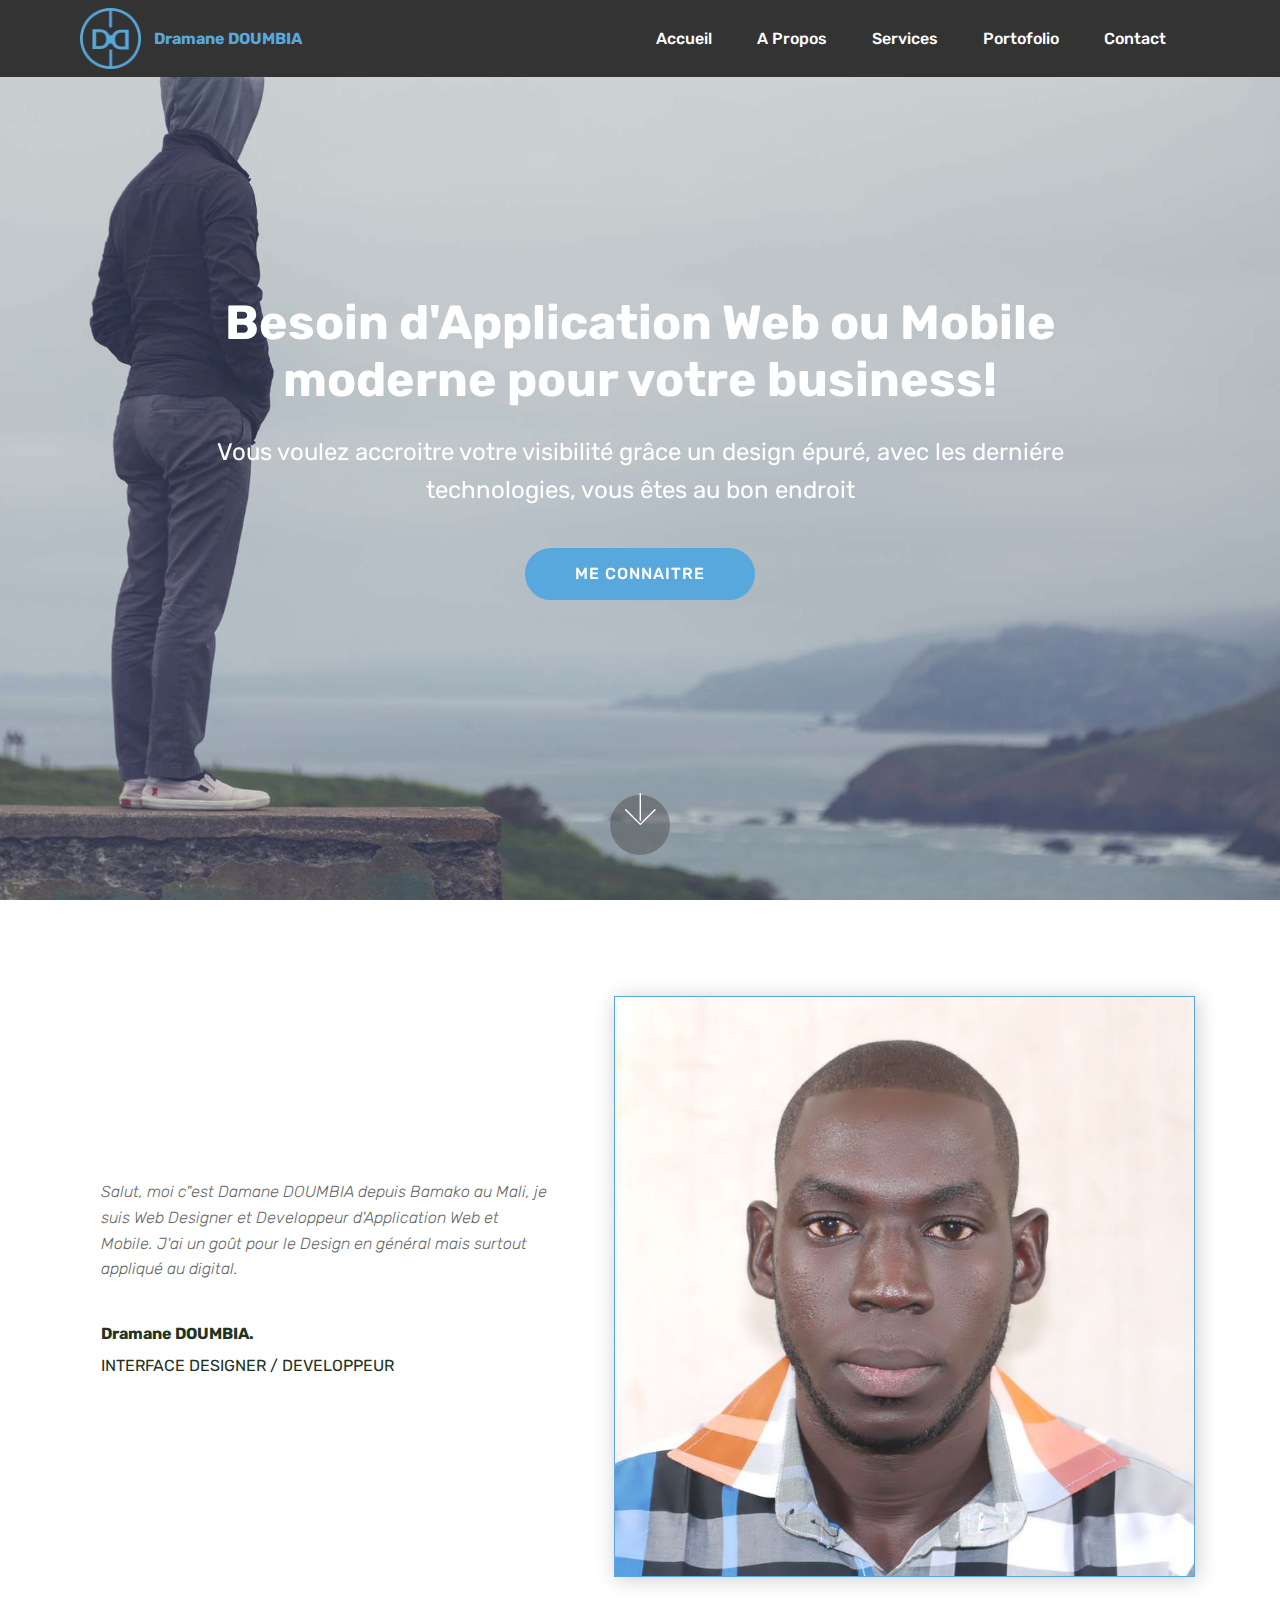
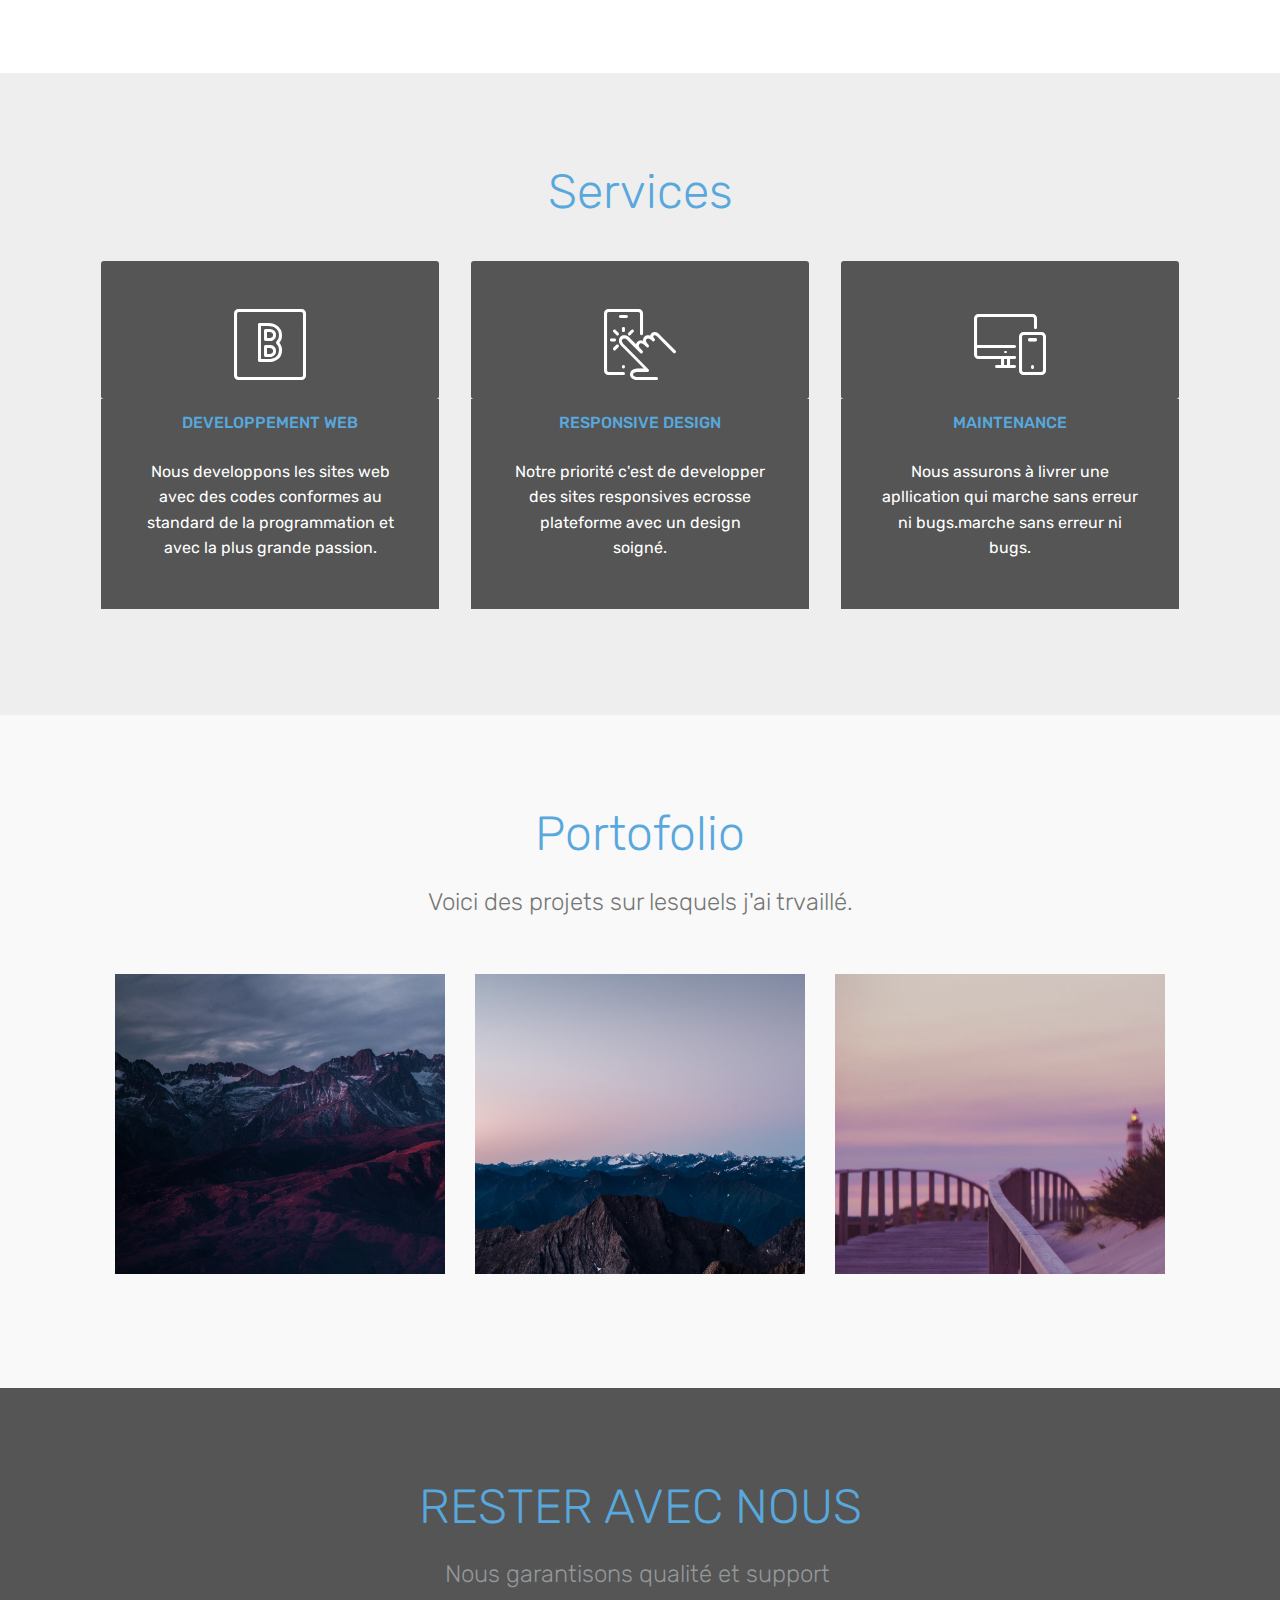
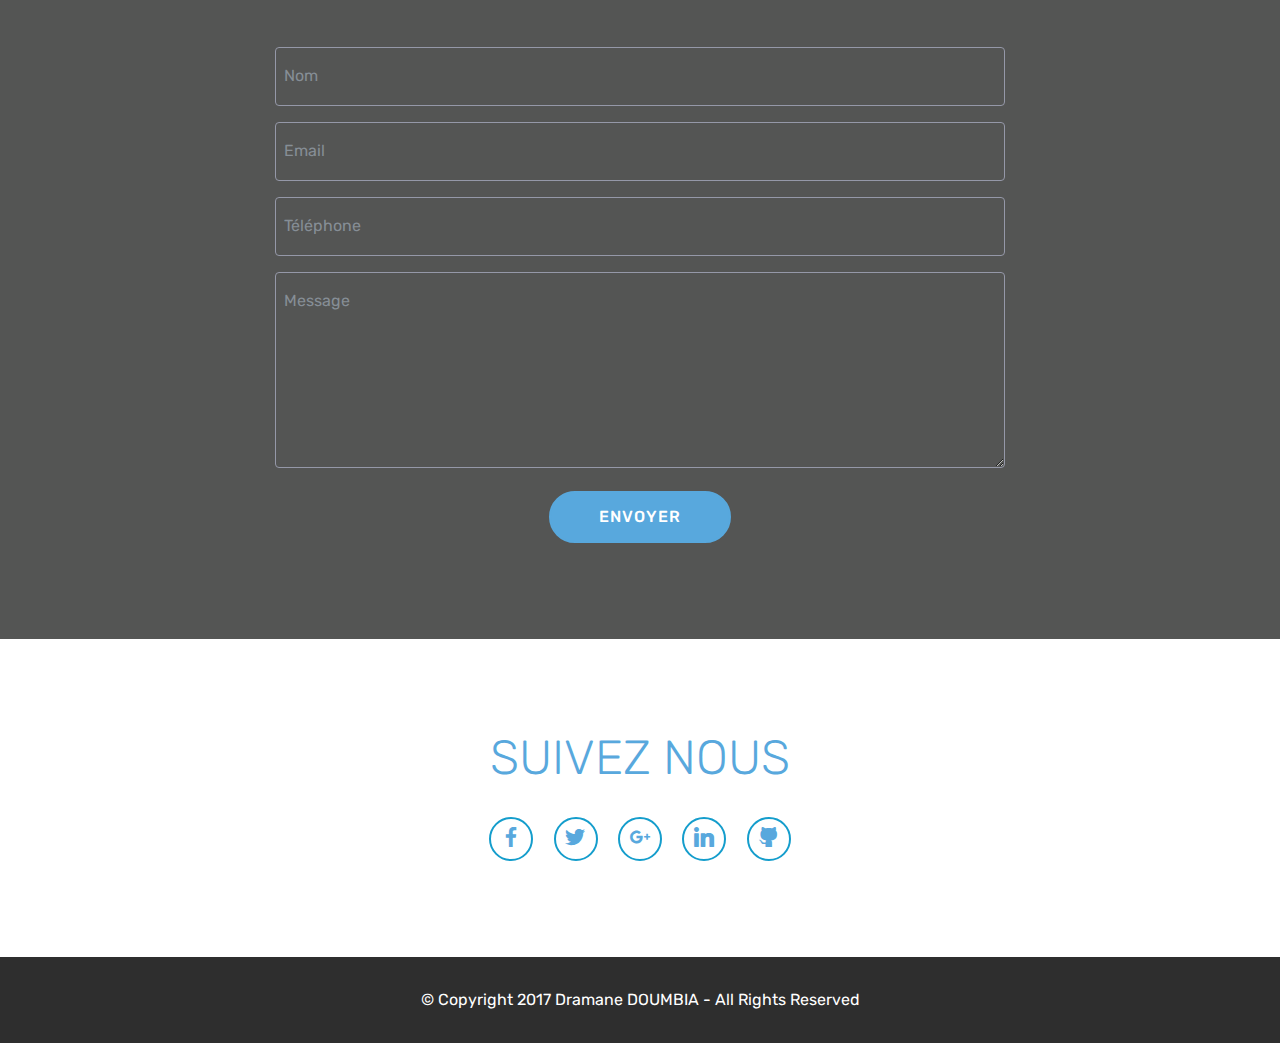
<file: myPortofolio/index.html>
<!DOCTYPE html>
<html>
<head>
  <meta charset="UTF-8">
  <meta http-equiv="X-UA-Compatible" content="IE=edge">
  <meta name="viewport" content="width=device-width, initial-scale=1">
  <link rel="shortcut icon" href="assets/images/logo-128x128.png" type="image/x-icon">
  <meta name="description" content="Dramane DOUMBIA Web Designer / Developpeur à Bamako au Mali, disponible pour tous vos projets de création: site web - web design - wordpress - joomla.">
  <title>Portofolio | Dramane DOUMBIA</title>
  <link rel="stylesheet" href="assets/web/assets/mobirise-icons/mobirise-icons.css">
  <link rel="stylesheet" href="assets/tether/tether.min.css">
  <link rel="stylesheet" href="assets/bootstrap/css/bootstrap.min.css">
  <link rel="stylesheet" href="assets/bootstrap/css/bootstrap-grid.min.css">
  <link rel="stylesheet" href="assets/bootstrap/css/bootstrap-reboot.min.css">
  <link rel="stylesheet" href="assets/socicon/css/styles.css">
  <link rel="stylesheet" href="assets/dropdown/css/style.css">
  <link rel="stylesheet" href="assets/theme/css/style.css">
  <link rel="stylesheet" href="assets/mobirise/css/mbr-additional.css" type="text/css">
</head>
<body>
<section class="menu cid-qtxJSRVVM5" once="menu" id="menu1-0" data-rv-view="276">
    <nav class="navbar navbar-expand beta-menu navbar-dropdown align-items-center navbar-fixed-top navbar-toggleable-sm">
        <button class="navbar-toggler navbar-toggler-right" type="button" data-toggle="collapse" data-target="#navbarSupportedContent" aria-controls="navbarSupportedContent" aria-expanded="false" aria-label="Toggle navigation">
            <div class="hamburger">
                <span></span>
                <span></span>
                <span></span>
                <span></span>
            </div>
        </button>
        <div class="menu-logo">
            <div class="navbar-brand">
                <span class="navbar-logo">
                    <a href="index.html">
                         <img src="assets/images/logo-512x512.png" alt="Mobirise" title="" media-simple="true" style="height: 3.8rem;">
                    </a>
                </span>
                <span class="navbar-caption-wrap"><a class="navbar-caption text-primary display-4" href="index.html">
                        Dramane DOUMBIA</a></span>
            </div>
        </div>
        <div class="collapse navbar-collapse" id="navbarSupportedContent">
            <ul class="navbar-nav nav-dropdown nav-right" data-app-modern-menu="true">
                <li class="nav-item">
                    <a class="nav-link link text-white display-4" href="index.html">Accueil &nbsp; &nbsp; &nbsp;</a>
                </li>
                <li class="nav-item"><a class="nav-link link text-white display-4" href="index.html#testimonials3-4">A Propos &nbsp; &nbsp; &nbsp;</a>
                </li>
                <li class="nav-item"><a class="nav-link link text-white display-4" href="index.html#features6-5">Services &nbsp; &nbsp; &nbsp;</a>
                </li>
                <li class="nav-item"><a class="nav-link link text-white display-4" href="index.html#features15-6">Portofolio &nbsp; &nbsp; &nbsp;</a>
                </li>
                <li class="nav-item"><a class="nav-link link text-white display-4" href="index.html#form1-7">Contact &nbsp; &nbsp; &nbsp;</a>
                </li>
            </ul>
            
        </div>
    </nav>
</section>

<section class="engine"><a href="https://mobirise.co/1">free bootstrap themes</a></section>

<section class="cid-qtxMzhn6aq mbr-fullscreen mbr-parallax-background" id="header2-1" data-rv-view="278">
    <div class="container align-center">
        <div class="row justify-content-md-center">
            <div class="mbr-white col-md-10">
                <h1 class="mbr-section-title mbr-bold pb-3 mbr-fonts-style display-2">Besoin d'Application Web ou Mobile moderne pour votre business!</h1>
                
                <p class="mbr-text pb-3 mbr-fonts-style display-5">
                    Vous voulez accroitre votre visibilité grâce un design épuré, avec les derniére technologies, vous êtes au bon endroit
                </p>
                <div class="mbr-section-btn"><a class="btn btn-md btn-primary display-4" href="index.html#testimonials3-4">ME CONNAITRE</a></div>
            </div>
        </div>
    </div>
    <div class="mbr-arrow hidden-sm-down" aria-hidden="true">
        <a href="#next">
            <i class="mbri-down mbr-iconfont"></i>
        </a>
    </div>
</section>

<section class="testimonials3 cid-qtxOz0eIOZ" id="testimonials3-4" data-rv-view="281">
    <div class="container">
        <div class="media-container-row">
            <div class="media-content px-3 align-self-center mbr-white py-2">
                <p class="mbr-text testimonial-text mbr-fonts-style display-7">
                   Salut,
moi c"est Damane DOUMBIA depuis Bamako au Mali, je suis Web Designer et Developpeur d'Application Web et Mobile.
J'ai un goût pour le Design en général mais surtout appliqué au digital.
                </p>
                <p class="mbr-author-name pt-4 mb-2 mbr-fonts-style display-7">
                   Dramane DOUMBIA.
                </p>
                <p class="mbr-author-desc mbr-fonts-style display-7">
                   INTERFACE DESIGNER / DEVELOPPEUR
                </p>
            </div>

            <div class="mbr-figure pl-lg-5" style="width: 130%;">
              <img src="assets/images/4x4-709x709.jpg" alt="" title="" media-simple="true">
            </div>
        </div>
    </div>
</section>

<section class="features6 cid-qtxPzHKWEN" id="features6-5" data-rv-view="284">
    <div class="container">

        <h2 class="mbr-section-title pb-3 align-center mbr-fonts-style display-2">
            Services
        </h2>

        <div class="media-container-row">

            <div class="card p-3 col-12 col-md-6 col-lg-4">
                <div class="card-img pb-3">
                    <!-- <a href="index.html#features6-5"> --><span class="mbr-iconfont mbri-bootstrap" media-simple="true"></span><!-- </a> -->
                </div>
                <div class="card-box">
                    <h4 class="card-title py-3 mbr-fonts-style display-7">DEVELOPPEMENT WEB</h4>
                    <p class="mbr-text mbr-fonts-style display-7">
                       Nous developpons les sites web avec des codes conformes au standard de la programmation et avec la plus grande passion.
                    </p>
                </div>
            </div>

            <div class="card p-3 col-12 col-md-6 col-lg-4">
                <div class="card-img pb-3">
                    <span class="mbr-iconfont mbri-touch" media-simple="true"></span>
                </div>
                <div class="card-box">
                    <h4 class="card-title py-3 mbr-fonts-style display-7">
                        RESPONSIVE DESIGN</h4>
                    <p class="mbr-text mbr-fonts-style display-7">
                       Notre priorité c'est de developper des sites responsives ecrosse plateforme avec un design soigné.
                    </p>
                </div>
            </div>

            <div class="card p-3 col-12 col-md-6 col-lg-4">
                <div class="card-img pb-3">
                    <span class="mbri-responsive mbr-iconfont" media-simple="true"></span>
                </div>
                <div class="card-box">
                    <h4 class="card-title py-3 mbr-fonts-style display-7">
                        MAINTENANCE</h4>
                    <p class="mbr-text mbr-fonts-style display-7">
                       Nous assurons à livrer une apllication qui marche sans erreur ni bugs.marche sans erreur ni bugs.
                    </p>
                </div>
            </div>

        </div>

    </div>
</section>

<section class="features15 cid-qtxRgqsDvz" id="features15-6" data-rv-view="287">
    <div class="container">
        <h2 class="mbr-section-title pb-3 align-center mbr-fonts-style display-2">
            Portofolio
        </h2>
        <h3 class="mbr-section-subtitle display-5 align-center mbr-fonts-style">
            Voici des projets sur lesquels j'ai trvaillé.
        </h3>

        <div class="media-container-row container pt-5 mt-2">

            <div class="col-12 col-md-6 mb-4 col-lg-4">
                <div class="card flip-card p-5 align-center">
                    <div class="card-front card_cont">
                        <img src="assets/images/jumbotron.jpg" alt="Mobirise" media-simple="true">
                    </div>
                    <div class="card_back card_cont">
                        <h4 class="card-title display-5 py-2 mbr-fonts-style">
                            Over 400 Amazing Blocks
                        </h4>
                        <p class="mbr-text mbr-fonts-style display-7">
                            Mobirise offers several themes that include sliders, galleries, article blocks, counters, accordions, video and many more.
                        </p>
                        <button href="" type="submit" class="btn btn-primary btn-form display-4">OUVREZ-LE</button>
                    </div>
                    
                </div>
            </div>

            <div class="col-12 col-md-6 mb-4 col-lg-4">
                
                <div class="card flip-card p-5 align-center">
                    <div class="card-front card_cont">
                        <img src="assets/images/jumbotron2.jpg" alt="Mobirise" media-simple="true">
                    </div>
                    <div class="card_back card_cont">
                        <h4 class="card-title py-2 mbr-fonts-style display-5">
                            Easy and Simple to Use
                        </h4>
                        <p class="mbr-text mbr-fonts-style display-7">
                            Drop the blocks into the page, edit content inline and publish - no technical skills required.
                        </p>
                        <button href="" type="submit" class="btn btn-primary btn-form display-4">OUVREZ-LE</button>
                    </div>
                    
                </div>
            </div>
            
            <div class="col-12 col-md-6 mb-4 col-lg-4">
                <div class="card flip-card p-5 align-center">
                    <div class="card-front card_cont">
                        <a href="#"><img src="assets/images/background5.jpg" alt="Mobirise" title="" media-simple="true"></a>
                    </div>
                    <div class="card_back card_cont">
                        <h4 class="card-title py-2 mbr-fonts-style display-5">
                            Unlimited Sites
                        </h4>
                        <p class="mbr-text mbr-fonts-style display-7">
                            Mobirise gives you the freedom to develop as many websites as you like given the fact that it is a desktop app.
                        </p>
                        <button href="" type="submit" class="btn btn-primary btn-form display-7">OUVREZ-LE</button>   
                    </div>
                </div> 
            </div>

            
        </div>
    </div>
</section>

<section class="mbr-section form1 cid-qtxSc6e2zd" id="form1-7" data-rv-view="290">   
    <div class="container">
        <div class="row justify-content-center">
            <div class="title col-12 col-lg-8">
                <h2 class="mbr-section-title align-center pb-3 mbr-fonts-style display-2">
                    RESTER AVEC NOUS</h2>
                <h3 class="mbr-section-subtitle align-center mbr-light pb-3 mbr-fonts-style display-5">
                    Nous garantisons qualité et support&nbsp;</h3>
            </div>
        </div>
    </div>
    <div class="container">
        <div class="row justify-content-center">
            <div class="media-container-column col-lg-8" data-form-type="formoid">
                    <div data-form-alert="" hidden="">Merci d'avoir rempli le formulaire!</div>
            
                    <form class="mbr-form" action="https://mobirise.com/" method="post" data-form-title="Mobirise Form"><input type="hidden" data-form-email="true" value="iw5mz4tFHLbjoDsv+a22GAn9NowZb/6QDfH54YDDpYAEHKLtOWOGb2tU43dCw9UXv/YfM1XG8FrbMlu5EQv2D6qj0As4fNWxxETKZ0lwKrlm8eM+q1GdOAxLnLlwD6TB">
                        <!-- <div class="row row-sm-offset"></div> -->
                            <!-- <div class="col-md-4 multi-horizontal" data-for="name"></div> -->
                        <div class="form-group" data-for="name">
                            <!-- <label class="form-control-label mbr-fonts-style display-7" for="name-form1-7">Name</label> -->
                            <input type="text" class="form-control" name="name" rows="7" data-form-field="Name" required="" id="name-form1-7" placeholder="Nom">
                        </div>
                    
                    <!-- <div class="col-md-4 multi-horizontal" data-for="email"></div> -->
                        <div class="form-group" data-for="email">
                            <!-- <label class="form-control-label mbr-fonts-style display-7" for="email-form1-7">Email</label> -->
                            <input type="email" class="form-control" name="email" rows="7" data-form-field="Email" required="" id="email-form1-7" placeholder="Email">
                        </div>
                    
                   <!--  <div class="col-md-4 multi-horizontal" data-for="phone"></div> -->
                        <div class="form-group" data-for="phone">
                           <!--  <label class="form-control-label mbr-fonts-style display-7" for="phone-form1-7">Phone</label> -->
                            <input type="tel" class="form-control" name="phone" rows="7" data-form-field="Phone" id="phone-form1-7" placeholder="Téléphone">
                        </div>
                        <div class="form-group" data-for="message">
                            <!-- <label class="form-control-label mbr-fonts-style display-7" for="message-form1-7">Message</label> -->
                            <textarea type="text" class="form-control" name="message" rows="7" data-form-field="Message" id="message-form1-7" placeholder="Message"></textarea>
                        </div>
    
                        <span class="input-group-btn"><button href="" type="submit" class="btn btn-primary btn-form display-4">ENVOYER</button></span>
                    </form>
            </div>
        </div>
    </div>
</section>

<section class="cid-qtxUFmIZEn" id="social-buttons1-a" data-rv-view="293">
    <div class="container">
        <div class="media-container-row">
            <div class="col-md-8 align-center">
                <h2 class="pb-3 mbr-section-title mbr-fonts-style display-2">
                    SUIVEZ NOUS</h2>
                <div>
                    <div class="mbr-social-likes" data-counters="false">
                        <span class="btn btn-social facebook mx-2" title="Share link on Facebook">
                            <i class="socicon socicon-facebook"></i>
                        </span>
                        <span class="btn btn-social twitter mx-2" title="Share link on Twitter">
                            <i class="socicon socicon-twitter"></i>
                        </span>
                        <span class="btn btn-social plusone mx-2" title="Share link on Google+">
                            <i class="socicon socicon-googleplus"></i>
                        </span>
                        <span class="btn btn-social plusone mx-2" title="Share link on Linkedin">
                            <i class="socicon socicon-linkedin"></i>
                        </span>
                        <span class="btn btn-social plusone mx-2" title="Share link on Github">
                            <i class="socicon socicon-github"></i>
                        </span>
                    </div>
                </div>
            </div>
        </div>
    </div>
</section>

<section once="" class="cid-qtxUX0CaC1" id="footer6-b" data-rv-view="296">
    <div class="container">
        <div class="media-container-row align-center mbr-white">
            <div class="col-12">
                <p class="mbr-text mb-0 mbr-fonts-style display-7">
                    © Copyright 2017 Dramane DOUMBIA - All Rights Reserved
                </p>
            </div>
        </div>
    </div>
</section>


  <script src="assets/web/assets/jquery/jquery.min.js"></script>
  <script src="assets/popper/popper.min.js"></script>
  <script src="assets/tether/tether.min.js"></script>
  <script src="assets/bootstrap/js/bootstrap.min.js"></script>
  <script src="assets/smooth-scroll/smooth-scroll.js"></script>
  <script src="assets/touch-swipe/jquery.touch-swipe.min.js"></script>
  <script src="assets/jarallax/jarallax.min.js"></script>
  <script src="assets/social-likes/social-likes.js"></script>
  <script src="assets/dropdown/js/script.min.js"></script>
  <script src="assets/theme/js/script.js"></script>
  <script src="assets/formoid/formoid.min.js"></script>
  
  
 <div id="scrollToTop" class="scrollToTop mbr-arrow-up"><a style="text-align: center;"><i class="mbri-down mbr-iconfont"></i></a></div>
  </body>
</html>
</file>
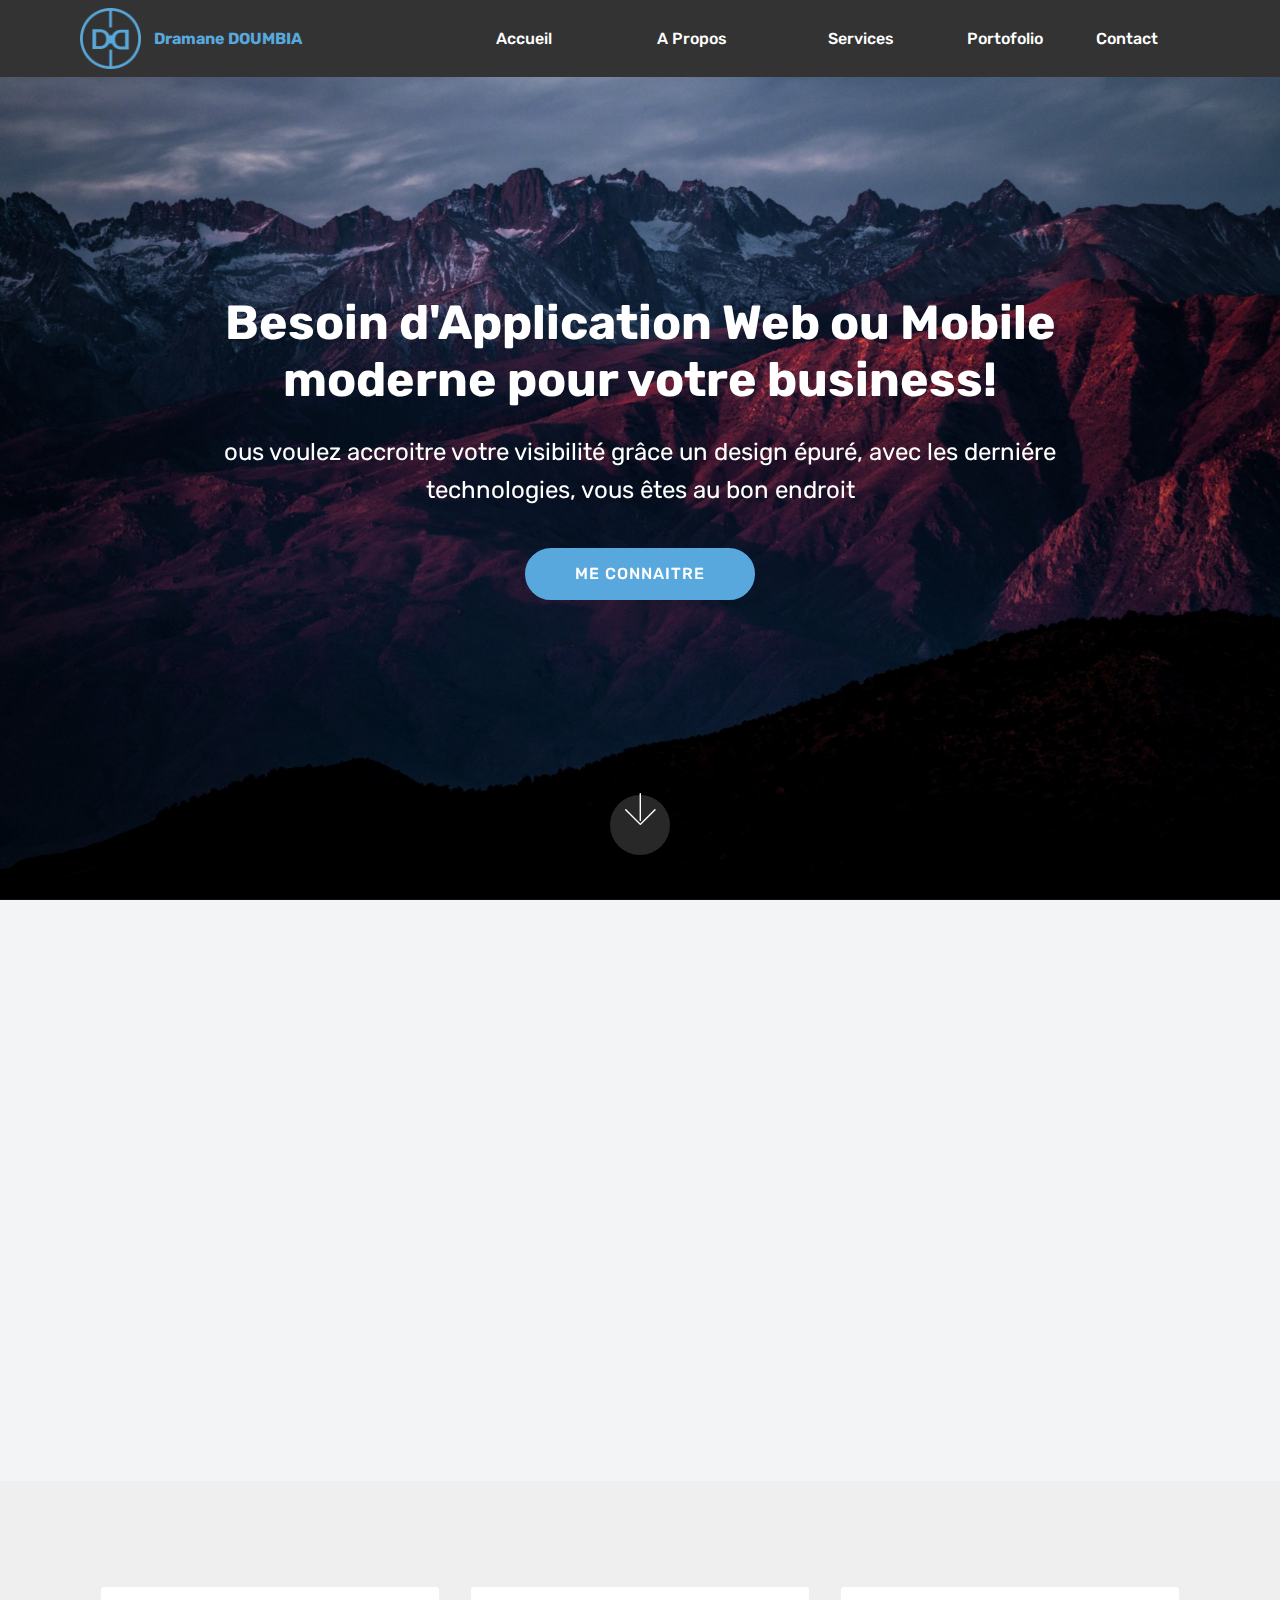
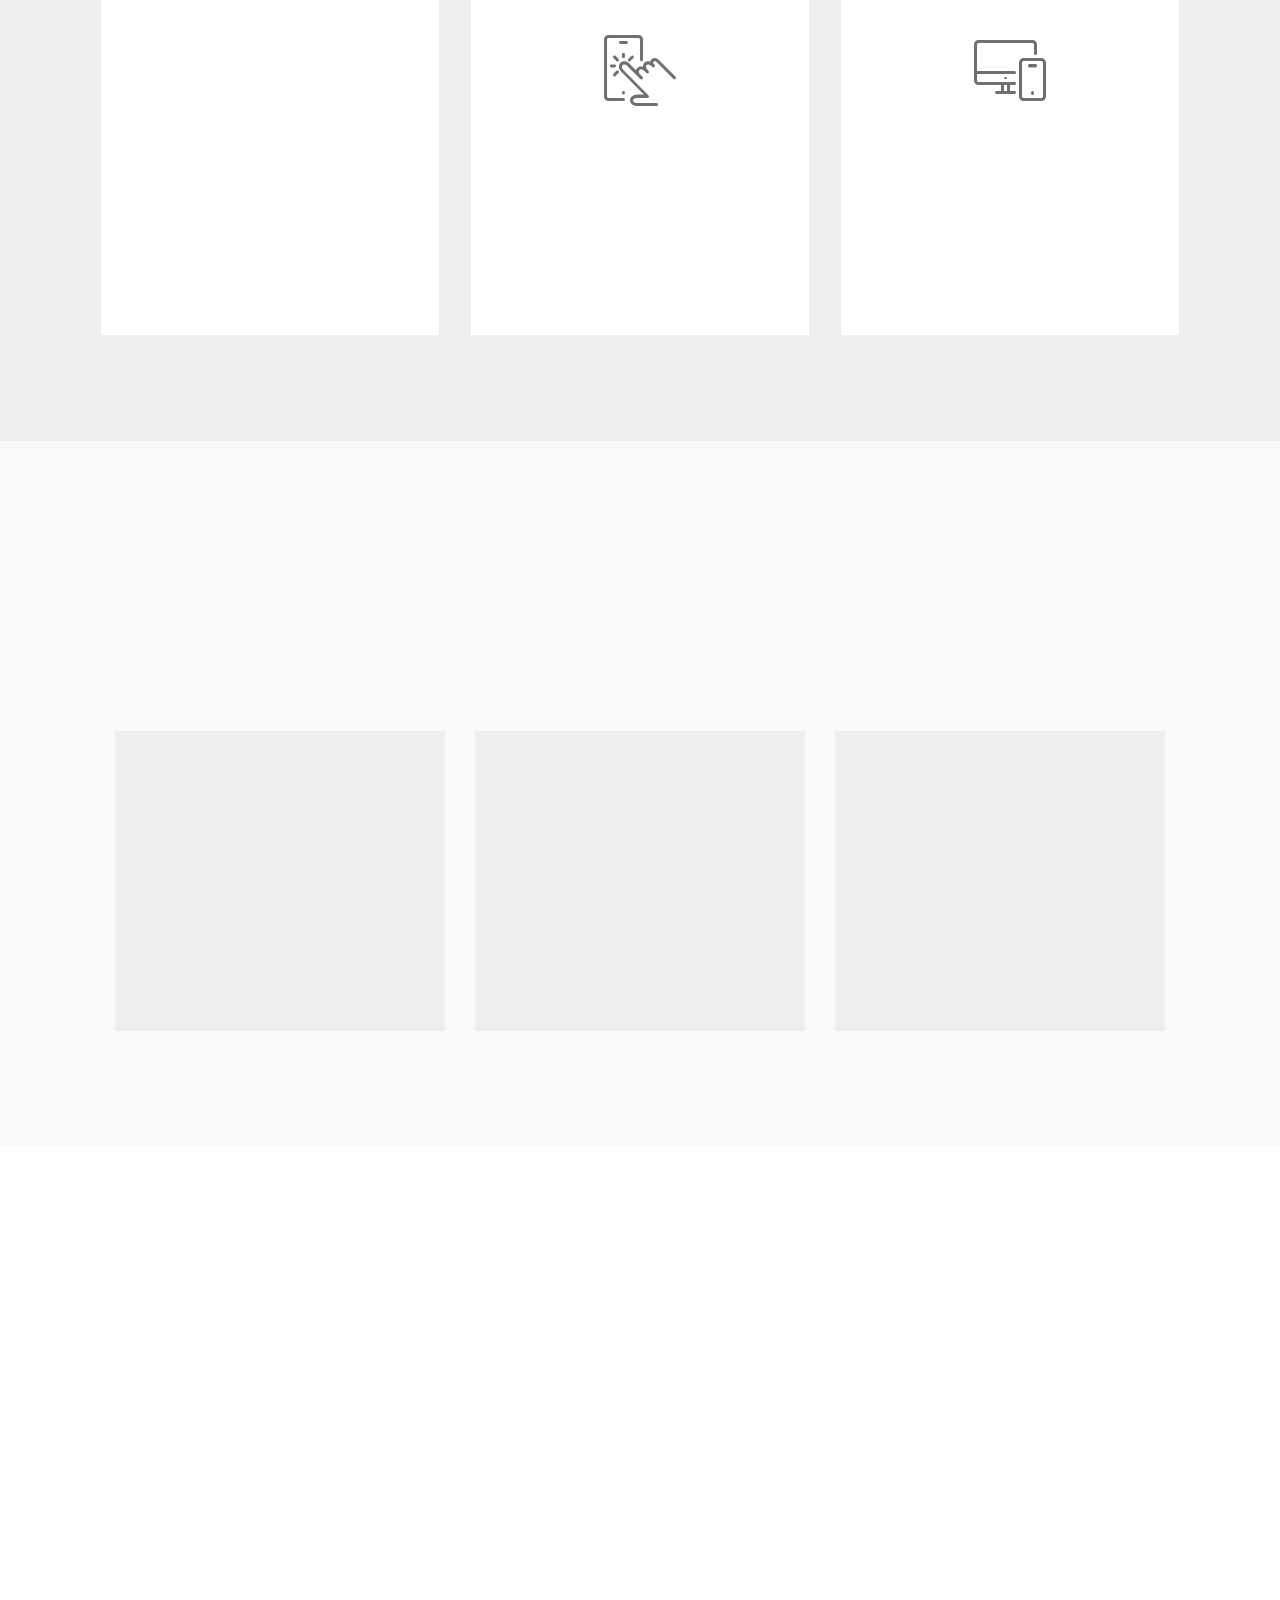
<file: myPortofolio/footer/index.html>
<!DOCTYPE html>
<html>
<head>
  <!-- Site made with Mobirise Website Builder v4.2.2, https://mobirise.com -->
  <meta charset="UTF-8">
  <meta http-equiv="X-UA-Compatible" content="IE=edge">
  <meta name="generator" content="Mobirise v4.2.2, mobirise.com">
  <meta name="viewport" content="width=device-width, initial-scale=1">
  <link rel="shortcut icon" href="assets/images/logo-128x128.png" type="image/x-icon">
  <meta name="description" content="Dramane DOUMBIA Web Designer / Developpeur à Bamako au Mali, disponible pour tous vos projets de création de site web et web design au Mali et dans la sous-régin.">
  <title>Portofolio | Dramane DOUMBIA</title>
  <link rel="stylesheet" href="assets/web/assets/mobirise-icons/mobirise-icons.css">
  <link rel="stylesheet" href="assets/tether/tether.min.css">
  <link rel="stylesheet" href="assets/bootstrap/css/bootstrap.min.css">
  <link rel="stylesheet" href="assets/bootstrap/css/bootstrap-grid.min.css">
  <link rel="stylesheet" href="assets/bootstrap/css/bootstrap-reboot.min.css">
  <link rel="stylesheet" href="assets/dropdown/css/style.css">
  <link rel="stylesheet" href="assets/socicon/css/styles.css">
  <link rel="stylesheet" href="assets/animate.css/animate.min.css">
  <link rel="stylesheet" href="assets/theme/css/style.css">
  <link rel="stylesheet" href="assets/mobirise/css/mbr-additional.css" type="text/css">
  
  
  
</head>
<body>
<section class="menu cid-qtxJSRVVM5" once="menu" id="menu1-0" data-rv-view="110">

    

    <nav class="navbar navbar-expand beta-menu navbar-dropdown align-items-center navbar-fixed-top navbar-toggleable-sm">
        <button class="navbar-toggler navbar-toggler-right" type="button" data-toggle="collapse" data-target="#navbarSupportedContent" aria-controls="navbarSupportedContent" aria-expanded="false" aria-label="Toggle navigation">
            <div class="hamburger">
                <span></span>
                <span></span>
                <span></span>
                <span></span>
            </div>
        </button>
        <div class="menu-logo">
            <div class="navbar-brand">
                <span class="navbar-logo">
                    <a href="index.html">
                         <img src="assets/images/logo-512x512.png" alt="Mobirise" title="" media-simple="true" style="height: 3.8rem;">
                    </a>
                </span>
                <span class="navbar-caption-wrap"><a class="navbar-caption text-primary display-4" href="index.html">
                        Dramane DOUMBIA</a></span>
            </div>
        </div>
        <div class="collapse navbar-collapse" id="navbarSupportedContent">
            <ul class="navbar-nav nav-dropdown nav-right" data-app-modern-menu="true"><li class="nav-item">
                    <a class="nav-link link text-white display-4" href="https://mobirise.com">
                        
                        Accueil &nbsp; &nbsp; &nbsp; &nbsp; &nbsp; &nbsp; &nbsp; &nbsp; &nbsp; &nbsp;&nbsp;</a>
                </li><li class="nav-item"><a class="nav-link link text-white display-4" href="index.html#testimonials3-4">
                        
                        A Propos &nbsp; &nbsp; &nbsp; &nbsp; &nbsp; &nbsp; &nbsp; &nbsp; &nbsp; &nbsp;</a></li><li class="nav-item"><a class="nav-link link text-white display-4" href="index.html#features6-5">
                        
                        Services &nbsp; &nbsp; &nbsp; &nbsp; &nbsp; &nbsp;&nbsp;</a></li><li class="nav-item"><a class="nav-link link text-white display-4" href="index.html#features15-6">
                        
                        Portofolio &nbsp; &nbsp; &nbsp; &nbsp;</a></li><li class="nav-item"><a class="nav-link link text-white display-4" href="index.html#form1-7">
                        
                        Contact &nbsp; &nbsp; &nbsp; &nbsp;</a></li></ul>
            
        </div>
    </nav>
</section>

<section class="engine"><a href="https://mobirise.co/g">create a website</a></section><section class="cid-qtxMzhn6aq mbr-fullscreen mbr-parallax-background" id="header2-1" data-rv-view="112">

    

    

    <div class="container align-center">
        <div class="row justify-content-md-center">
            <div class="mbr-white col-md-10">
                <h1 class="mbr-section-title mbr-bold pb-3 mbr-fonts-style display-2">Besoin d'Application Web ou Mobile moderne pour votre business!</h1>
                
                <p class="mbr-text pb-3 mbr-fonts-style display-5">
                    ous voulez accroitre votre visibilité grâce un design épuré, avec les derniére technologies, vous êtes au bon endroit
                </p>
                <div class="mbr-section-btn"><a class="btn btn-md btn-primary display-4" href="index.html#testimonials3-4">ME CONNAITRE</a></div>
            </div>
        </div>
    </div>
    <div class="mbr-arrow hidden-sm-down" aria-hidden="true">
        <a href="#next">
            <i class="mbri-down mbr-iconfont"></i>
        </a>
    </div>
</section>

<section class="testimonials3 cid-qtxOz0eIOZ" id="testimonials3-4" data-rv-view="115">

    

    

    <div class="container">
        <div class="media-container-row">
            <div class="media-content px-3 align-self-center mbr-white py-2">
                <p class="mbr-text testimonial-text mbr-fonts-style display-7">
                   It's really very amazing app that makes me finish html page in 3 minutes that's usually takes more than 1 hours at least from me if i did it from scratch
                </p>
                <p class="mbr-author-name pt-4 mb-2 mbr-fonts-style display-7">
                   Julie C.
                </p>
                <p class="mbr-author-desc mbr-fonts-style display-7">
                   INTERFACE DESIGNER
                </p>
            </div>

            <div class="mbr-figure pl-lg-5" style="width: 130%;">
              <img src="assets/images/4x4-709x709.jpg" alt="" title="" media-simple="true">
            </div>
        </div>
    </div>
</section>

<section class="features6 cid-qtxPzHKWEN" id="features6-5" data-rv-view="118">
    
    

    
    <div class="container">
        <div class="media-container-row">

            <div class="card p-3 col-12 col-md-6 col-lg-4">
                <div class="card-img pb-3">
                    <a href="index.html#features6-5"><span class="mbr-iconfont mbri-bootstrap" media-simple="true"></span></a>
                </div>
                <div class="card-box">
                    <h4 class="card-title py-3 mbr-fonts-style display-7">DEVELOPPEMENT WEB</h4>
                    <p class="mbr-text mbr-fonts-style display-7">
                       Nous developpons les sites web avec des codes conformes au standard de la programmation et avec la plus grande passion.
                    </p>
                </div>
            </div>

            <div class="card p-3 col-12 col-md-6 col-lg-4">
                <div class="card-img pb-3">
                    <span class="mbr-iconfont mbri-touch" media-simple="true"></span>
                </div>
                <div class="card-box">
                    <h4 class="card-title py-3 mbr-fonts-style display-7">
                        RESPONSIVE DESIGN</h4>
                    <p class="mbr-text mbr-fonts-style display-7">
                       Notre priorité c'est de developper des sites responsives ecrosse plateforme avec un design soigné.
                    </p>
                </div>
            </div>

            <div class="card p-3 col-12 col-md-6 col-lg-4">
                <div class="card-img pb-3">
                    <span class="mbri-responsive mbr-iconfont" media-simple="true"></span>
                </div>
                <div class="card-box">
                    <h4 class="card-title py-3 mbr-fonts-style display-7">
                        MAINTENANCE</h4>
                    <p class="mbr-text mbr-fonts-style display-7">
                       Nous assurons à livrer une apllication qui marche sans erreur ni bugs.marche sans erreur ni bugs.
                    </p>
                </div>
            </div>

            

        </div>

    </div>

</section>

<section class="features15 cid-qtxRgqsDvz" id="features15-6" data-rv-view="121">

    

    
    <div class="container">
        <h2 class="mbr-section-title pb-3 align-center mbr-fonts-style display-2">
            Images with different flip animations
        </h2>
        <h3 class="mbr-section-subtitle display-5 align-center mbr-fonts-style">
            Click on the bottom left corner of the card to change the front image. In browser this corner will not be shown.
        </h3>

        <div class="media-container-row container pt-5 mt-2">

            <div class="col-12 col-md-6 mb-4 col-lg-4">
                <div class="card flip-card p-5 align-center">
                    <div class="card-front card_cont">
                        <img src="assets/images/jumbotron.jpg" alt="Mobirise" media-simple="true">
                    </div>
                    <div class="card_back card_cont">
                        <h4 class="card-title display-5 py-2 mbr-fonts-style">
                            Over 400 Amazing Blocks
                        </h4>
                        <p class="mbr-text mbr-fonts-style display-7">
                            Mobirise offers several themes that include sliders, galleries, article blocks, counters, accordions, video and many more.
                        </p>
                    </div>
                </div>
            </div>

            <div class="col-12 col-md-6 mb-4 col-lg-4">
                
                <div class="card flip-card p-5 align-center">
                    <div class="card-front card_cont">
                        <img src="assets/images/jumbotron2.jpg" alt="Mobirise" media-simple="true">
                    </div>
                    <div class="card_back card_cont">
                        <h4 class="card-title py-2 mbr-fonts-style display-5">
                            Easy and Simple to Use
                        </h4>
                        <p class="mbr-text mbr-fonts-style display-7">
                            Drop the blocks into the page, edit content inline and publish - no technical skills required.
                        </p>
                    </div>
                </div>
            </div>
            
            <div class="col-12 col-md-6 mb-4 col-lg-4">
                <div class="card flip-card p-5 align-center">
                    <div class="card-front card_cont">
                        <a href="index.html"><img src="assets/images/background5.jpg" alt="Mobirise" title="" media-simple="true"></a>
                    </div>
                    <div class="card_back card_cont">
                        <h4 class="card-title py-2 mbr-fonts-style display-5">
                            Unlimited Sites
                        </h4>
                        <p class="mbr-text mbr-fonts-style display-7">
                            Mobirise gives you the freedom to develop as many websites as you like given the fact that it is a desktop app.
                        </p>
                    </div>
                </div> 
            </div>

            
        </div>
</div></section>

<section class="mbr-section form1 cid-qtxSc6e2zd" id="form1-7" data-rv-view="124">

    

    
    <div class="container">
        <div class="row justify-content-center">
            <div class="title col-12 col-lg-8">
                <h2 class="mbr-section-title align-center pb-3 mbr-fonts-style display-2">
                    RESTER AVEC NOUS</h2>
                <h3 class="mbr-section-subtitle align-center mbr-light pb-3 mbr-fonts-style display-5">
                    Nous garantisons qualité et support&nbsp;</h3>
            </div>
        </div>
    </div>
    <div class="container">
        <div class="row justify-content-center">
            <div class="media-container-column col-lg-8" data-form-type="formoid">
                    <div data-form-alert="" hidden="">Merci d'avoir rempli le formulaire!</div>
            
                    <form class="mbr-form" action="https://mobirise.com/" method="post" data-form-title="Mobirise Form"><input type="hidden" data-form-email="true" value="ns2ovlOcrKvacgtiA2CZccYC7umE0C52b0wB0ctizmBbyBme8vqUrR8h9FoU7/tPK7iV88BcrpKGNsZbFuZNfvhgq5VNjmsHhFlt6FOjM9kN1MO//SHoDZ76auNaj8Nc">
                        <div class="row row-sm-offset">
                            <div class="col-md-4 multi-horizontal" data-for="name">
                                <div class="form-group">
                                    <label class="form-control-label mbr-fonts-style display-7" for="name-form1-7">Name</label>
                                    <input type="text" class="form-control" name="name" data-form-field="Name" required="" id="name-form1-7">
                                </div>
                            </div>
                            <div class="col-md-4 multi-horizontal" data-for="email">
                                <div class="form-group">
                                    <label class="form-control-label mbr-fonts-style display-7" for="email-form1-7">Email</label>
                                    <input type="email" class="form-control" name="email" data-form-field="Email" required="" id="email-form1-7">
                                </div>
                            </div>
                            <div class="col-md-4 multi-horizontal" data-for="phone">
                                <div class="form-group">
                                    <label class="form-control-label mbr-fonts-style display-7" for="phone-form1-7">Phone</label>
                                    <input type="tel" class="form-control" name="phone" data-form-field="Phone" id="phone-form1-7">
                                </div>
                            </div>
                        </div>
                        <div class="form-group" data-for="message">
                            <label class="form-control-label mbr-fonts-style display-7" for="message-form1-7">Message</label>
                            <textarea type="text" class="form-control" name="message" rows="7" data-form-field="Message" id="message-form1-7"></textarea>
                        </div>
            
                        <span class="input-group-btn"><button href="" type="submit" class="btn btn-primary btn-form display-4">ENVOYER</button></span>
                    </form>
            </div>
        </div>
    </div>
</section>

<section class="cid-qtxUFmIZEn" id="social-buttons1-a" data-rv-view="127">
    
    

    

    <div class="container">
        <div class="media-container-row">
            <div class="col-md-8 align-center">
                <h2 class="pb-3 mbr-section-title mbr-fonts-style display-2">
                    SUIVEZ NOUS</h2>
                <div>
                    <div class="mbr-social-likes" data-counters="false">
                        <span class="btn btn-social facebook mx-2" title="Share link on Facebook">
                            <i class="socicon socicon-facebook"></i>
                        </span>
                        <span class="btn btn-social twitter mx-2" title="Share link on Twitter">
                            <i class="socicon socicon-twitter"></i>
                        </span>
                        <span class="btn btn-social plusone mx-2" title="Share link on Google+">
                            <i class="socicon socicon-googleplus"></i>
                        </span>
                        
                        
                    </div>
                </div>
            </div>
        </div>
    </div>
</section>

<section once="" class="cid-qtxUX0CaC1" id="footer6-b" data-rv-view="130">

    

    

    <div class="container">
        <div class="media-container-row align-center mbr-white">
            <div class="col-12">
                <p class="mbr-text mb-0 mbr-fonts-style display-7">
                    © Copyright 2017 Dramane DOUMBIA - All Rights Reserved
                </p>
            </div>
        </div>
    </div>
</section>


  <script src="assets/web/assets/jquery/jquery.min.js"></script>
  <script src="assets/popper/popper.min.js"></script>
  <script src="assets/tether/tether.min.js"></script>
  <script src="assets/bootstrap/js/bootstrap.min.js"></script>
  <script src="assets/smooth-scroll/smooth-scroll.js"></script>
  <script src="assets/dropdown/js/script.min.js"></script>
  <script src="assets/viewport-checker/jquery.viewportchecker.js"></script>
  <script src="assets/jarallax/jarallax.min.js"></script>
  <script src="assets/social-likes/social-likes.js"></script>
  <script src="assets/touch-swipe/jquery.touch-swipe.min.js"></script>
  <script src="assets/theme/js/script.js"></script>
  <script src="assets/formoid/formoid.min.js"></script>
  
  
 <div id="scrollToTop" class="scrollToTop mbr-arrow-up"><a style="text-align: center;"><i class="mbri-down mbr-iconfont"></i></a></div>
    <input name="animation" type="hidden">
  </body>
</html>
</file>
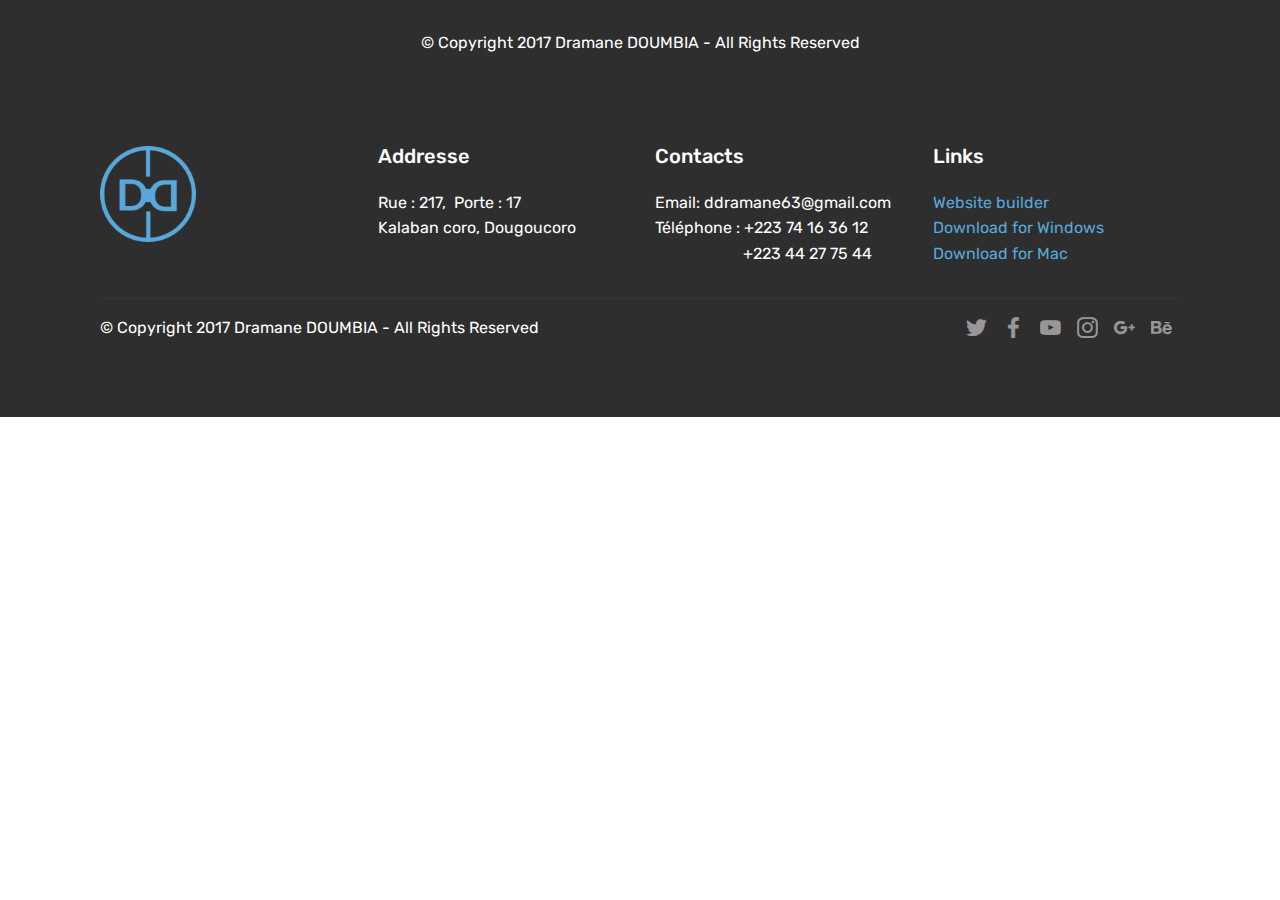
<file: myPortofolio/footer/page1.html>
<!DOCTYPE html>
<html>
<head>
  <!-- Site made with Mobirise Website Builder v4.2.2, https://mobirise.com -->
  <meta charset="UTF-8">
  <meta http-equiv="X-UA-Compatible" content="IE=edge">
  <meta name="generator" content="Mobirise v4.2.2, mobirise.com">
  <meta name="viewport" content="width=device-width, initial-scale=1">
  <link rel="shortcut icon" href="assets/images/logo-128x128.png" type="image/x-icon">
  <meta name="description" content="Website Maker Description">
  <title>Page 1</title>
  <link rel="stylesheet" href="assets/tether/tether.min.css">
  <link rel="stylesheet" href="assets/bootstrap/css/bootstrap.min.css">
  <link rel="stylesheet" href="assets/bootstrap/css/bootstrap-grid.min.css">
  <link rel="stylesheet" href="assets/bootstrap/css/bootstrap-reboot.min.css">
  <link rel="stylesheet" href="assets/animate.css/animate.min.css">
  <link rel="stylesheet" href="assets/socicon/css/styles.css">
  <link rel="stylesheet" href="assets/theme/css/style.css">
  <link rel="stylesheet" href="assets/mobirise/css/mbr-additional.css" type="text/css">
  
  
  
</head>
<body>
<section once="" class="cid-qtxUX0CaC1" id="footer6-o" data-rv-view="133">

    

    

    <div class="container">
        <div class="media-container-row align-center mbr-white">
            <div class="col-12">
                <p class="mbr-text mb-0 mbr-fonts-style display-7">
                    © Copyright 2017 Dramane DOUMBIA - All Rights Reserved
                </p>
            </div>
        </div>
    </div>
</section>

<section class="engine"><a href="https://mobirise.co/o">bootstrap button</a></section><section class="cid-qtCvLIIrlw" id="footer1-q" data-rv-view="136">

    

    

    <div class="container">
        <div class="media-container-row content text-white">
            <div class="col-12 col-md-3">
                <div class="media-wrap">
                    <a href="index.html">
                        <img src="assets/images/logo-512x512.png" alt="Mobirise" title="" media-simple="true">
                    </a>
                </div>
            </div>
            <div class="col-12 col-md-3 mbr-fonts-style display-7">
                <h5 class="pb-3">
                    Addresse</h5>
                <p class="mbr-text">Rue : 217, &nbsp;Porte : 17 &nbsp; &nbsp; &nbsp; &nbsp; &nbsp; &nbsp; &nbsp; &nbsp; &nbsp; &nbsp;&nbsp;<br>Kalaban coro, Dougoucoro</p>
            </div>
            <div class="col-12 col-md-3 mbr-fonts-style display-7">
                <h5 class="pb-3">
                    Contacts
                </h5>
                <p class="mbr-text">
                    Email: ddramane63@gmail.com
                    <br>Téléphone : +223 74 16 36 12&nbsp;<br>&nbsp; &nbsp; &nbsp; &nbsp; &nbsp; &nbsp; &nbsp; &nbsp; &nbsp; &nbsp; &nbsp; +223 44 27 75 44</p>
            </div>
            <div class="col-12 col-md-3 mbr-fonts-style display-7">
                <h5 class="pb-3">
                    Links
                </h5>
                <p class="mbr-text">
                    <a class="text-primary" href="https://mobirise.com/">Website builder</a>
                    <br><a class="text-primary" href="https://mobirise.com/mobirise-free-win.zip">Download for Windows</a>
                    <br><a class="text-primary" href="https://mobirise.com/mobirise-free-mac.zip">Download for Mac</a>
                </p>
            </div>
        </div>
        <div class="footer-lower">
            <div class="media-container-row">
                <div class="col-sm-12">
                    <hr>
                </div>
            </div>
            <div class="media-container-row mbr-white">
                <div class="col-sm-6 copyright">
                    <p class="mbr-text mbr-fonts-style display-7">
                        © Copyright 2017 Dramane DOUMBIA - All Rights Reserved
                    </p>
                </div>
                <div class="col-md-6">
                    <div class="social-list align-right">
                        <div class="soc-item">
                            <a href="https://twitter.com/mobirise" target="_blank">
                                <span class="socicon-twitter socicon mbr-iconfont mbr-iconfont-social" media-simple="true"></span>
                            </a>
                        </div>
                        <div class="soc-item">
                            <a href="https://www.facebook.com/pages/Mobirise/1616226671953247" target="_blank">
                                <span class="socicon-facebook socicon mbr-iconfont mbr-iconfont-social" media-simple="true"></span>
                            </a>
                        </div>
                        <div class="soc-item">
                            <a href="https://www.youtube.com/c/mobirise" target="_blank">
                                <span class="socicon-youtube socicon mbr-iconfont mbr-iconfont-social" media-simple="true"></span>
                            </a>
                        </div>
                        <div class="soc-item">
                            <a href="https://instagram.com/mobirise" target="_blank">
                                <span class="socicon-instagram socicon mbr-iconfont mbr-iconfont-social" media-simple="true"></span>
                            </a>
                        </div>
                        <div class="soc-item">
                            <a href="https://plus.google.com/u/0/+Mobirise" target="_blank">
                                <span class="socicon-googleplus socicon mbr-iconfont mbr-iconfont-social" media-simple="true"></span>
                            </a>
                        </div>
                        <div class="soc-item">
                            <a href="https://www.behance.net/Mobirise" target="_blank">
                                <span class="socicon-behance socicon mbr-iconfont mbr-iconfont-social" media-simple="true"></span>
                            </a>
                        </div>
                    </div>
                </div>
            </div>
        </div>
    </div>
</section>


  <script src="assets/web/assets/jquery/jquery.min.js"></script>
  <script src="assets/popper/popper.min.js"></script>
  <script src="assets/tether/tether.min.js"></script>
  <script src="assets/bootstrap/js/bootstrap.min.js"></script>
  <script src="assets/smooth-scroll/smooth-scroll.js"></script>
  <script src="assets/viewport-checker/jquery.viewportchecker.js"></script>
  <script src="assets/theme/js/script.js"></script>
  
  
 <div id="scrollToTop" class="scrollToTop mbr-arrow-up"><a style="text-align: center;"><i class="mbri-down mbr-iconfont"></i></a></div>
    <input name="animation" type="hidden">
  </body>
</html>
</file>
<file: myPortofolio/assets/web/assets/mobirise-icons/mobirise-icons.css>
@font-face {
  font-family: 'MobiriseIcons';
  src:  url('mobirise-icons.eot?spat4u');
  src:  url('mobirise-icons.eot?spat4u#iefix') format('embedded-opentype'),
    url('mobirise-icons.ttf?spat4u') format('truetype'),
    url('mobirise-icons.woff?spat4u') format('woff'),
    url('mobirise-icons.svg?spat4u#MobiriseIcons') format('svg');
  font-weight: normal;
  font-style: normal;
}

[class^="mbri-"], [class*=" mbri-"] {
  /* use !important to prevent issues with browser extensions that change fonts */
  font-family: MobiriseIcons !important;
  speak: none;
  font-style: normal;
  font-weight: normal;
  font-variant: normal;
  text-transform: none;
  line-height: 1;

  /* Better Font Rendering =========== */
  -webkit-font-smoothing: antialiased;
  -moz-osx-font-smoothing: grayscale;
}

.mbri-add-submenu:before {
  content: "\e900";
}
.mbri-alert:before {
  content: "\e901";
}
.mbri-align-center:before {
  content: "\e902";
}
.mbri-align-justify:before {
  content: "\e903";
}
.mbri-align-left:before {
  content: "\e904";
}
.mbri-align-right:before {
  content: "\e905";
}
.mbri-android:before {
  content: "\e906";
}
.mbri-apple:before {
  content: "\e907";
}
.mbri-arrow-down:before {
  content: "\e908";
}
.mbri-arrow-next:before {
  content: "\e909";
}
.mbri-arrow-prev:before {
  content: "\e90a";
}
.mbri-arrow-up:before {
  content: "\e90b";
}
.mbri-bold:before {
  content: "\e90c";
}
.mbri-bookmark:before {
  content: "\e90d";
}
.mbri-bootstrap:before {
  content: "\e90e";
}
.mbri-briefcase:before {
  content: "\e90f";
}
.mbri-browse:before {
  content: "\e910";
}
.mbri-bulleted-list:before {
  content: "\e911";
}
.mbri-calendar:before {
  content: "\e912";
}
.mbri-camera:before {
  content: "\e913";
}
.mbri-cart-add:before {
  content: "\e914";
}
.mbri-cart-full:before {
  content: "\e915";
}
.mbri-cash:before {
  content: "\e916";
}
.mbri-change-style:before {
  content: "\e917";
}
.mbri-chat:before {
  content: "\e918";
}
.mbri-clock:before {
  content: "\e919";
}
.mbri-close:before {
  content: "\e91a";
}
.mbri-cloud:before {
  content: "\e91b";
}
.mbri-code:before {
  content: "\e91c";
}
.mbri-contact-form:before {
  content: "\e91d";
}
.mbri-credit-card:before {
  content: "\e91e";
}
.mbri-cursor-click:before {
  content: "\e91f";
}
.mbri-cust-feedback:before {
  content: "\e920";
}
.mbri-database:before {
  content: "\e921";
}
.mbri-delivery:before {
  content: "\e922";
}
.mbri-desktop:before {
  content: "\e923";
}
.mbri-devices:before {
  content: "\e924";
}
.mbri-down:before {
  content: "\e925";
}
.mbri-download:before {
  content: "\e989";
}
.mbri-drag-n-drop:before {
  content: "\e927";
}
.mbri-drag-n-drop2:before {
  content: "\e928";
}
.mbri-edit:before {
  content: "\e929";
}
.mbri-edit2:before {
  content: "\e92a";
}
.mbri-error:before {
  content: "\e92b";
}
.mbri-extension:before {
  content: "\e92c";
}
.mbri-features:before {
  content: "\e92d";
}
.mbri-file:before {
  content: "\e92e";
}
.mbri-flag:before {
  content: "\e92f";
}
.mbri-folder:before {
  content: "\e930";
}
.mbri-gift:before {
  content: "\e931";
}
.mbri-github:before {
  content: "\e932";
}
.mbri-globe:before {
  content: "\e933";
}
.mbri-globe-2:before {
  content: "\e934";
}
.mbri-growing-chart:before {
  content: "\e935";
}
.mbri-hearth:before {
  content: "\e936";
}
.mbri-help:before {
  content: "\e937";
}
.mbri-home:before {
  content: "\e938";
}
.mbri-hot-cup:before {
  content: "\e939";
}
.mbri-idea:before {
  content: "\e93a";
}
.mbri-image-gallery:before {
  content: "\e93b";
}
.mbri-image-slider:before {
  content: "\e93c";
}
.mbri-info:before {
  content: "\e93d";
}
.mbri-italic:before {
  content: "\e93e";
}
.mbri-key:before {
  content: "\e93f";
}
.mbri-laptop:before {
  content: "\e940";
}
.mbri-layers:before {
  content: "\e941";
}
.mbri-left-right:before {
  content: "\e942";
}
.mbri-left:before {
  content: "\e943";
}
.mbri-letter:before {
  content: "\e944";
}
.mbri-like:before {
  content: "\e945";
}
.mbri-link:before {
  content: "\e946";
}
.mbri-lock:before {
  content: "\e947";
}
.mbri-login:before {
  content: "\e948";
}
.mbri-logout:before {
  content: "\e949";
}
.mbri-magic-stick:before {
  content: "\e94a";
}
.mbri-map-pin:before {
  content: "\e94b";
}
.mbri-menu:before {
  content: "\e94c";
}
.mbri-mobile:before {
  content: "\e94d";
}
.mbri-mobile2:before {
  content: "\e94e";
}
.mbri-mobirise:before {
  content: "\e94f";
}
.mbri-more-horizontal:before {
  content: "\e950";
}
.mbri-more-vertical:before {
  content: "\e951";
}
.mbri-music:before {
  content: "\e952";
}
.mbri-new-file:before {
  content: "\e953";
}
.mbri-numbered-list:before {
  content: "\e954";
}
.mbri-opened-folder:before {
  content: "\e955";
}
.mbri-pages:before {
  content: "\e956";
}
.mbri-paper-plane:before {
  content: "\e957";
}
.mbri-paperclip:before {
  content: "\e958";
}
.mbri-photo:before {
  content: "\e959";
}
.mbri-photos:before {
  content: "\e95a";
}
.mbri-pin:before {
  content: "\e95b";
}
.mbri-play:before {
  content: "\e95c";
}
.mbri-plus:before {
  content: "\e95d";
}
.mbri-preview:before {
  content: "\e95e";
}
.mbri-print:before {
  content: "\e95f";
}
.mbri-protect:before {
  content: "\e960";
}
.mbri-question:before {
  content: "\e961";
}
.mbri-quote-left:before {
  content: "\e962";
}
.mbri-quote-right:before {
  content: "\e963";
}
.mbri-refresh:before {
  content: "\e964";
}
.mbri-responsive:before {
  content: "\e965";
}
.mbri-right:before {
  content: "\e966";
}
.mbri-rocket:before {
  content: "\e967";
}
.mbri-sad-face:before {
  content: "\e968";
}
.mbri-sale:before {
  content: "\e969";
}
.mbri-save:before {
  content: "\e96a";
}
.mbri-search:before {
  content: "\e96b";
}
.mbri-setting:before {
  content: "\e96c";
}
.mbri-setting2:before {
  content: "\e96d";
}
.mbri-setting3:before {
  content: "\e96e";
}
.mbri-share:before {
  content: "\e96f";
}
.mbri-shopping-bag:before {
  content: "\e970";
}
.mbri-shopping-basket:before {
  content: "\e971";
}
.mbri-shopping-cart:before {
  content: "\e972";
}
.mbri-sites:before {
  content: "\e973";
}
.mbri-smile-face:before {
  content: "\e974";
}
.mbri-speed:before {
  content: "\e975";
}
.mbri-star:before {
  content: "\e976";
}
.mbri-success:before {
  content: "\e977";
}
.mbri-sun:before {
  content: "\e978";
}
.mbri-sun2:before {
  content: "\e979";
}
.mbri-tablet:before {
  content: "\e97a";
}
.mbri-tablet-vertical:before {
  content: "\e97b";
}
.mbri-target:before {
  content: "\e97c";
}
.mbri-timer:before {
  content: "\e97d";
}
.mbri-to-ftp:before {
  content: "\e97e";
}
.mbri-to-local-drive:before {
  content: "\e97f";
}
.mbri-touch-swipe:before {
  content: "\e980";
}
.mbri-touch:before {
  content: "\e981";
}
.mbri-trash:before {
  content: "\e982";
}
.mbri-underline:before {
  content: "\e983";
}
.mbri-unlink:before {
  content: "\e984";
}
.mbri-unlock:before {
  content: "\e985";
}
.mbri-up-down:before {
  content: "\e986";
}
.mbri-up:before {
  content: "\e987";
}
.mbri-update:before {
  content: "\e988";
}
.mbri-upload:before {
 content: "\e926"; 
}
.mbri-user:before {
  content: "\e98a";
}
.mbri-user2:before {
  content: "\e98b";
}
.mbri-users:before {
  content: "\e98c";
}
.mbri-video:before {
  content: "\e98d";
}
.mbri-video-play:before {
  content: "\e98e";
}
.mbri-watch:before {
  content: "\e98f";
}
.mbri-website-theme:before {
  content: "\e990";
}
.mbri-wifi:before {
  content: "\e991";
}
.mbri-windows:before {
  content: "\e992";
}
.mbri-zoom-out:before {
  content: "\e993";
}
.mbri-redo:before {
  content: "\e994";
}
.mbri-undo:before {
  content: "\e995";
}
</file>
<file: myPortofolio/assets/socicon/css/styles.css>
@charset "UTF-8";

@font-face {
  font-family: "socicon";
  src:url("../fonts/socicon.eot");
  src:url("../fonts/socicon.eot?#iefix") format("embedded-opentype"),
    url("../fonts/socicon.woff") format("woff"),
    url("../fonts/socicon.ttf") format("truetype"),
    url("../fonts/socicon.svg#socicon") format("svg");
  font-weight: normal;
  font-style: normal;

}

[data-icon]:before {
  font-family: "socicon" !important;
  content: attr(data-icon);
  font-style: normal !important;
  font-weight: normal !important;
  font-variant: normal !important;
  text-transform: none !important;
  speak: none;
  line-height: 1;
  -webkit-font-smoothing: antialiased;
  -moz-osx-font-smoothing: grayscale;
}

[class^="socicon-"]:before,
[class*=" socicon-"]:before {
  font-family: "socicon" !important;
  font-style: normal !important;
  font-weight: normal !important;
  font-variant: normal !important;
  text-transform: none !important;
  speak: none;
  line-height: 1;
  -webkit-font-smoothing: antialiased;
  -moz-osx-font-smoothing: grayscale;
}

.socicon-modelmayhem:before {
  content: "\e000";
}
.socicon-mixcloud:before {
  content: "\e001";
}
.socicon-drupal:before {
  content: "\e002";
}
.socicon-swarm:before {
  content: "\e003";
}
.socicon-istock:before {
  content: "\e004";
}
.socicon-yammer:before {
  content: "\e005";
}
.socicon-ello:before {
  content: "\e006";
}
.socicon-stackoverflow:before {
  content: "\e007";
}
.socicon-persona:before {
  content: "\e008";
}
.socicon-triplej:before {
  content: "\e009";
}
.socicon-houzz:before {
  content: "\e00a";
}
.socicon-rss:before {
  content: "\e00b";
}
.socicon-paypal:before {
  content: "\e00c";
}
.socicon-odnoklassniki:before {
  content: "\e00d";
}
.socicon-airbnb:before {
  content: "\e00e";
}
.socicon-periscope:before {
  content: "\e00f";
}
.socicon-outlook:before {
  content: "\e010";
}
.socicon-coderwall:before {
  content: "\e011";
}
.socicon-tripadvisor:before {
  content: "\e012";
}
.socicon-appnet:before {
  content: "\e013";
}
.socicon-goodreads:before {
  content: "\e014";
}
.socicon-tripit:before {
  content: "\e015";
}
.socicon-lanyrd:before {
  content: "\e016";
}
.socicon-slideshare:before {
  content: "\e017";
}
.socicon-buffer:before {
  content: "\e018";
}
.socicon-disqus:before {
  content: "\e019";
}
.socicon-vkontakte:before {
  content: "\e01a";
}
.socicon-whatsapp:before {
  content: "\e01b";
}
.socicon-patreon:before {
  content: "\e01c";
}
.socicon-storehouse:before {
  content: "\e01d";
}
.socicon-pocket:before {
  content: "\e01e";
}
.socicon-mail:before {
  content: "\e01f";
}
.socicon-blogger:before {
  content: "\e020";
}
.socicon-technorati:before {
  content: "\e021";
}
.socicon-reddit:before {
  content: "\e022";
}
.socicon-dribbble:before {
  content: "\e023";
}
.socicon-stumbleupon:before {
  content: "\e024";
}
.socicon-digg:before {
  content: "\e025";
}
.socicon-envato:before {
  content: "\e026";
}
.socicon-behance:before {
  content: "\e027";
}
.socicon-delicious:before {
  content: "\e028";
}
.socicon-deviantart:before {
  content: "\e029";
}
.socicon-forrst:before {
  content: "\e02a";
}
.socicon-play:before {
  content: "\e02b";
}
.socicon-zerply:before {
  content: "\e02c";
}
.socicon-wikipedia:before {
  content: "\e02d";
}
.socicon-apple:before {
  content: "\e02e";
}
.socicon-flattr:before {
  content: "\e02f";
}
.socicon-github:before {
  content: "\e030";
}
.socicon-renren:before {
  content: "\e031";
}
.socicon-friendfeed:before {
  content: "\e032";
}
.socicon-newsvine:before {
  content: "\e033";
}
.socicon-identica:before {
  content: "\e034";
}
.socicon-bebo:before {
  content: "\e035";
}
.socicon-zynga:before {
  content: "\e036";
}
.socicon-steam:before {
  content: "\e037";
}
.socicon-xbox:before {
  content: "\e038";
}
.socicon-windows:before {
  content: "\e039";
}
.socicon-qq:before {
  content: "\e03a";
}
.socicon-douban:before {
  content: "\e03b";
}
.socicon-meetup:before {
  content: "\e03c";
}
.socicon-playstation:before {
  content: "\e03d";
}
.socicon-android:before {
  content: "\e03e";
}
.socicon-snapchat:before {
  content: "\e03f";
}
.socicon-twitter:before {
  content: "\e040";
}
.socicon-facebook:before {
  content: "\e041";
}
.socicon-googleplus:before {
  content: "\e042";
}
.socicon-pinterest:before {
  content: "\e043";
}
.socicon-foursquare:before {
  content: "\e044";
}
.socicon-yahoo:before {
  content: "\e045";
}
.socicon-skype:before {
  content: "\e046";
}
.socicon-yelp:before {
  content: "\e047";
}
.socicon-feedburner:before {
  content: "\e048";
}
.socicon-linkedin:before {
  content: "\e049";
}
.socicon-viadeo:before {
  content: "\e04a";
}
.socicon-xing:before {
  content: "\e04b";
}
.socicon-myspace:before {
  content: "\e04c";
}
.socicon-soundcloud:before {
  content: "\e04d";
}
.socicon-spotify:before {
  content: "\e04e";
}
.socicon-grooveshark:before {
  content: "\e04f";
}
.socicon-lastfm:before {
  content: "\e050";
}
.socicon-youtube:before {
  content: "\e051";
}
.socicon-vimeo:before {
  content: "\e052";
}
.socicon-dailymotion:before {
  content: "\e053";
}
.socicon-vine:before {
  content: "\e054";
}
.socicon-flickr:before {
  content: "\e055";
}
.socicon-500px:before {
  content: "\e056";
}
.socicon-wordpress:before {
  content: "\e058";
}
.socicon-tumblr:before {
  content: "\e059";
}
.socicon-twitch:before {
  content: "\e05a";
}
.socicon-8tracks:before {
  content: "\e05b";
}
.socicon-amazon:before {
  content: "\e05c";
}
.socicon-icq:before {
  content: "\e05d";
}
.socicon-smugmug:before {
  content: "\e05e";
}
.socicon-ravelry:before {
  content: "\e05f";
}
.socicon-weibo:before {
  content: "\e060";
}
.socicon-baidu:before {
  content: "\e061";
}
.socicon-angellist:before {
  content: "\e062";
}
.socicon-ebay:before {
  content: "\e063";
}
.socicon-imdb:before {
  content: "\e064";
}
.socicon-stayfriends:before {
  content: "\e065";
}
.socicon-residentadvisor:before {
  content: "\e066";
}
.socicon-google:before {
  content: "\e067";
}
.socicon-yandex:before {
  content: "\e068";
}
.socicon-sharethis:before {
  content: "\e069";
}
.socicon-bandcamp:before {
  content: "\e06a";
}
.socicon-itunes:before {
  content: "\e06b";
}
.socicon-deezer:before {
  content: "\e06c";
}
.socicon-telegram:before {
  content: "\e06e";
}
.socicon-openid:before {
  content: "\e06f";
}
.socicon-amplement:before {
  content: "\e070";
}
.socicon-viber:before {
  content: "\e071";
}
.socicon-zomato:before {
  content: "\e072";
}
.socicon-draugiem:before {
  content: "\e074";
}
.socicon-endomodo:before {
  content: "\e075";
}
.socicon-filmweb:before {
  content: "\e076";
}
.socicon-stackexchange:before {
  content: "\e077";
}
.socicon-wykop:before {
  content: "\e078";
}
.socicon-teamspeak:before {
  content: "\e079";
}
.socicon-teamviewer:before {
  content: "\e07a";
}
.socicon-ventrilo:before {
  content: "\e07b";
}
.socicon-younow:before {
  content: "\e07c";
}
.socicon-raidcall:before {
  content: "\e07d";
}
.socicon-mumble:before {
  content: "\e07e";
}
.socicon-medium:before {
  content: "\e06d";
}
.socicon-bebee:before {
  content: "\e07f";
}
.socicon-hitbox:before {
  content: "\e080";
}
.socicon-reverbnation:before {
  content: "\e081";
}
.socicon-formulr:before {
  content: "\e082";
}
.socicon-instagram:before {
  content: "\e057";
}
.socicon-battlenet:before {
  content: "\e083";
}
.socicon-chrome:before {
  content: "\e084";
}
.socicon-discord:before {
  content: "\e086";
}
.socicon-issuu:before {
  content: "\e087";
}
.socicon-macos:before {
  content: "\e088";
}
.socicon-firefox:before {
  content: "\e089";
}
.socicon-opera:before {
  content: "\e08d";
}
.socicon-keybase:before {
  content: "\e090";
}
.socicon-alliance:before {
  content: "\e091";
}
.socicon-livejournal:before {
  content: "\e092";
}
.socicon-googlephotos:before {
  content: "\e093";
}
.socicon-horde:before {
  content: "\e094";
}
.socicon-etsy:before {
  content: "\e095";
}
.socicon-zapier:before {
  content: "\e096";
}
.socicon-google-scholar:before {
  content: "\e097";
}
.socicon-researchgate:before {
  content: "\e098";
}
.socicon-wechat:before {
  content: "\e099";
}
.socicon-strava:before {
  content: "\e09a";
}
.socicon-line:before {
  content: "\e09b";
}
.socicon-lyft:before {
  content: "\e09c";
}
.socicon-uber:before {
  content: "\e09d";
}
.socicon-songkick:before {
  content: "\e09e";
}
.socicon-viewbug:before {
  content: "\e09f";
}
.socicon-googlegroups:before {
  content: "\e0a0";
}
.socicon-quora:before {
  content: "\e073";
}
.socicon-diablo:before {
  content: "\e085";
}
.socicon-blizzard:before {
  content: "\e0a1";
}
.socicon-hearthstone:before {
  content: "\e08b";
}
.socicon-heroes:before {
  content: "\e08a";
}
.socicon-overwatch:before {
  content: "\e08c";
}
.socicon-warcraft:before {
  content: "\e08e";
}
.socicon-starcraft:before {
  content: "\e08f";
}
.socicon-beam:before {
  content: "\e0a2";
}
.socicon-curse:before {
  content: "\e0a3";
}
.socicon-player:before {
  content: "\e0a4";
}
.socicon-streamjar:before {
  content: "\e0a5";
}
.socicon-nintendo:before {
  content: "\e0a6";
}
.socicon-hellocoton:before {
  content: "\e0a7";
}
</file>
<file: myPortofolio/assets/dropdown/css/style.css>
.navbar-dropdown {
  left: 0;
  padding: 0;
  position: absolute;
  right: 0;
  top: 0;
  transition: all 0.45s ease;
  z-index: 1030;
  background: #282828; }
  .navbar-dropdown .navbar-logo {
    margin-right: 0.8rem;
    transition: margin 0.3s ease-in-out;
    vertical-align: middle; }
    .navbar-dropdown .navbar-logo img {
      height: 3.125rem;
      transition: all 0.3s ease-in-out; }
    .navbar-dropdown .navbar-logo.mbr-iconfont {
      font-size: 3.125rem;
      line-height: 3.125rem; }
  .navbar-dropdown .navbar-caption {
    font-weight: 700;
    white-space: normal;
    vertical-align: -4px;
    line-height: 3.125rem !important; }
    .navbar-dropdown .navbar-caption, .navbar-dropdown .navbar-caption:hover {
      color: inherit;
      text-decoration: none; }
  .navbar-dropdown .mbr-iconfont + .navbar-caption {
    vertical-align: -1px; }
  .navbar-dropdown.navbar-fixed-top {
    position: fixed; }
  .navbar-dropdown .navbar-brand span {
    vertical-align: -4px; }
  .navbar-dropdown.bg-color.transparent {
    background: none; }
  .navbar-dropdown.navbar-short .navbar-brand {
    padding: 0.625rem 0; }
    .navbar-dropdown.navbar-short .navbar-brand span {
      vertical-align: -1px; }
  .navbar-dropdown.navbar-short .navbar-caption {
    line-height: 2.375rem !important;
    vertical-align: -2px; }
  .navbar-dropdown.navbar-short .navbar-logo {
    margin-right: 0.5rem; }
    .navbar-dropdown.navbar-short .navbar-logo img {
      height: 2.375rem; }
    .navbar-dropdown.navbar-short .navbar-logo.mbr-iconfont {
      font-size: 2.375rem;
      line-height: 2.375rem; }
  .navbar-dropdown.navbar-short .mbr-table-cell {
    height: 3.625rem; }
  .navbar-dropdown .navbar-close {
    left: 0.6875rem;
    position: fixed;
    top: 0.75rem;
    z-index: 1000; }
  .navbar-dropdown .hamburger-icon {
    content: "";
    display: inline-block;
    vertical-align: middle;
    width: 16px;
    -webkit-box-shadow: 0 -6px 0 1px #282828,0 0 0 1px #282828,0 6px 0 1px #282828;
    -moz-box-shadow: 0 -6px 0 1px #282828,0 0 0 1px #282828,0 6px 0 1px #282828;
    box-shadow: 0 -6px 0 1px #282828,0 0 0 1px #282828,0 6px 0 1px #282828; }

.dropdown-menu .dropdown-toggle[data-toggle="dropdown-submenu"]::after {
  border-bottom: 0.35em solid transparent;
  border-left: 0.35em solid;
  border-right: 0;
  border-top: 0.35em solid transparent;
  margin-left: 0.3rem; }

.dropdown-menu .dropdown-item:focus {
  outline: 0; }

.nav-dropdown {
  font-size: 0.75rem;
  font-weight: 500;
  height: auto !important; }
  .nav-dropdown .nav-btn {
    padding-left: 1rem; }
  .nav-dropdown .link {
    margin: .667em 1.667em;
    font-weight: 500;
    padding: 0;
    transition: color .2s ease-in-out; }
    .nav-dropdown .link.dropdown-toggle {
      margin-right: 2.583em; }
      .nav-dropdown .link.dropdown-toggle::after {
        margin-left: .25rem;
        border-top: 0.35em solid;
        border-right: 0.35em solid transparent;
        border-left: 0.35em solid transparent;
        border-bottom: 0; }
      .nav-dropdown .link.dropdown-toggle[aria-expanded="true"] {
        margin: 0;
        padding: 0.667em 3.263em  0.667em 1.667em; }
  .nav-dropdown .link::after,
  .nav-dropdown .dropdown-item::after {
    color: inherit; }
  .nav-dropdown .btn {
    font-size: 0.75rem;
    font-weight: 700;
    letter-spacing: 0;
    margin-bottom: 0;
    padding-left: 1.25rem;
    padding-right: 1.25rem; }
  .nav-dropdown .dropdown-menu {
    border-radius: 0;
    border: 0;
    left: 0;
    margin: 0;
    padding-bottom: 1.25rem;
    padding-top: 1.25rem;
    position: relative; }
  .nav-dropdown .dropdown-submenu {
    margin-left: 0.125rem;
    top: 0; }
  .nav-dropdown .dropdown-item {
    font-weight: 500;
    line-height: 2;
    padding: 0.3846em 4.615em 0.3846em 1.5385em;
    position: relative;
    transition: color .2s ease-in-out, background-color .2s ease-in-out; }
    .nav-dropdown .dropdown-item::after {
      margin-top: -0.3077em;
      position: absolute;
      right: 1.1538em;
      top: 50%; }
    .nav-dropdown .dropdown-item:focus, .nav-dropdown .dropdown-item:hover {
      background: none; }

@media (max-width: 767px) {
  .nav-dropdown.navbar-toggleable-sm {
    bottom: 0;
    display: none;
    left: 0;
    overflow-x: hidden;
    position: fixed;
    top: 0;
    transform: translateX(-100%);
    -ms-transform: translateX(-100%);
    -webkit-transform: translateX(-100%);
    width: 18.75rem;
    z-index: 999; } }
.nav-dropdown.navbar-toggleable-xl {
  bottom: 0;
  display: none;
  left: 0;
  overflow-x: hidden;
  position: fixed;
  top: 0;
  transform: translateX(-100%);
  -ms-transform: translateX(-100%);
  -webkit-transform: translateX(-100%);
  width: 18.75rem;
  z-index: 999; }

.nav-dropdown-sm {
  display: block !important;
  overflow-x: hidden;
  overflow: auto;
  padding-top: 3.875rem; }
  .nav-dropdown-sm::after {
    content: "";
    display: block;
    height: 3rem;
    width: 100%; }
  .nav-dropdown-sm.collapse.in ~ .navbar-close {
    display: block !important; }
  .nav-dropdown-sm.collapsing, .nav-dropdown-sm.collapse.in {
    transform: translateX(0);
    -ms-transform: translateX(0);
    -webkit-transform: translateX(0);
    transition: all 0.25s ease-out;
    -webkit-transition: all 0.25s ease-out;
    background: #282828; }
  .nav-dropdown-sm.collapsing[aria-expanded="false"] {
    transform: translateX(-100%);
    -ms-transform: translateX(-100%);
    -webkit-transform: translateX(-100%); }
  .nav-dropdown-sm .nav-item {
    display: block;
    margin-left: 0 !important;
    padding-left: 0; }
  .nav-dropdown-sm .link,
  .nav-dropdown-sm .dropdown-item {
    border-top: 1px dotted rgba(255, 255, 255, 0.1);
    font-size: 0.8125rem;
    line-height: 1.6;
    margin: 0 !important;
    padding: 0.875rem 2.4rem 0.875rem 1.5625rem !important;
    position: relative;
    white-space: normal; }
    .nav-dropdown-sm .link:focus, .nav-dropdown-sm .link:hover,
    .nav-dropdown-sm .dropdown-item:focus,
    .nav-dropdown-sm .dropdown-item:hover {
      background: rgba(0, 0, 0, 0.2) !important;
      color: #c0a375; }
  .nav-dropdown-sm .nav-btn {
    position: relative;
    padding: 1.5625rem 1.5625rem 0 1.5625rem; }
    .nav-dropdown-sm .nav-btn::before {
      border-top: 1px dotted rgba(255, 255, 255, 0.1);
      content: "";
      left: 0;
      position: absolute;
      top: 0;
      width: 100%; }
    .nav-dropdown-sm .nav-btn + .nav-btn {
      padding-top: 0.625rem; }
      .nav-dropdown-sm .nav-btn + .nav-btn::before {
        display: none; }
  .nav-dropdown-sm .btn {
    padding: 0.625rem 0; }
  .nav-dropdown-sm .dropdown-toggle[data-toggle="dropdown-submenu"]::after {
    margin-left: .25rem;
    border-top: 0.35em solid;
    border-right: 0.35em solid transparent;
    border-left: 0.35em solid transparent;
    border-bottom: 0; }
  .nav-dropdown-sm .dropdown-toggle[data-toggle="dropdown-submenu"][aria-expanded="true"]::after {
    border-top: 0;
    border-right: 0.35em solid transparent;
    border-left: 0.35em solid transparent;
    border-bottom: 0.35em solid; }
  .nav-dropdown-sm .dropdown-menu {
    margin: 0;
    padding: 0;
    position: relative;
    top: 0;
    left: 0;
    width: 100%;
    border: 0;
    float: none;
    border-radius: 0;
    background: none; }
  .nav-dropdown-sm .dropdown-submenu {
    left: 100%;
    margin-left: 0.125rem;
    margin-top: -1.25rem;
    top: 0; }

.navbar-toggleable-sm .nav-dropdown .dropdown-menu {
  position: absolute; }

.navbar-toggleable-sm .nav-dropdown .dropdown-submenu {
  left: 100%;
  margin-left: 0.125rem;
  margin-top: -1.25rem;
  top: 0; }

.navbar-toggleable-sm.opened .nav-dropdown .dropdown-menu {
  position: relative; }

.navbar-toggleable-sm.opened .nav-dropdown .dropdown-submenu {
  left: 0;
  margin-left: 00rem;
  margin-top: 0rem;
  top: 0; }

.is-builder .nav-dropdown.collapsing {
  transition: none !important; }

/*# sourceMappingURL=style.css.map */
</file>
<file: myPortofolio/assets/theme/css/style.css>
/*!
 * Mobirise v4 theme (https://mobirise.com/)
 * Copyright 2017 Mobirise
 */
section {
  background-color: #eeeeee; }

section,
.container,
.container-fluid {
  position: relative;
  word-wrap: break-word; }

a.mbr-iconfont:hover {
  text-decoration: none; }

.article .lead p, .article .lead ul, .article .lead ol, .article .lead pre, .article .lead blockquote {
  margin-bottom: 0; }

a {
  font-style: normal;
  font-weight: 400;
  cursor: pointer; }
  a, a:hover {
    text-decoration: none; }

figure {
  margin-bottom: 0; }

body {
  color: #232323; }

h1, h2, h3, h4, h5, h6,
.h1, .h2, .h3, .h4, .h5, .h6,
.display-1, .display-2, .display-3, .display-4 {
  line-height: 1;
  word-break: break-word;
  word-wrap: break-word; }

b, strong {
  font-weight: bold; }

blockquote {
  padding: 10px 0 10px 20px;
  position: relative;
  border-left: 2px solid;
  border-color: #ff3366; }

input:-webkit-autofill, input:-webkit-autofill:hover, input:-webkit-autofill:focus, input:-webkit-autofill:active {
  transition-delay: 9999s;
  transition-property: background-color, color; }

textarea[type="hidden"] {
  display: none; }

body {
  position: relative; }

section {
  background-position: 50% 50%;
  background-repeat: no-repeat;
  background-size: cover; }
  section .mbr-background-video,
  section .mbr-background-video-preview {
    position: absolute;
    bottom: 0;
    left: 0;
    right: 0;
    top: 0; }

.hidden {
  visibility: hidden; }

.mbr-z-index20 {
  z-index: 20; }

/*! Base colors */
.mbr-white {
  color: #ffffff; }

.mbr-black {
  color: #000000; }

.mbr-bg-white {
  background-color: #ffffff; }

.mbr-bg-black {
  background-color: #000000; }

/*! Text-aligns */
.align-left {
  text-align: left; }

.align-center {
  text-align: center; }

.align-right {
  text-align: right; }

@media (max-width: 767px) {
  .align-left, .align-center, .align-right, .mbr-section-btn, .mbr-section-title {
    text-align: center; } }
/*! Font-weight  */
.mbr-light {
  font-weight: 300; }

.mbr-regular {
  font-weight: 400; }

.mbr-semibold {
  font-weight: 500; }

.mbr-bold {
  font-weight: 700; }

/*! Media  */
.media-size-item {
  -webkit-flex: 1 1 auto;
  -moz-flex: 1 1 auto;
  -ms-flex: 1 1 auto;
  -o-flex: 1 1 auto;
  flex: 1 1 auto; }

.media-content {
  -webkit-flex-basis: 100%;
  flex-basis: 100%; }

.media-container-row {
  display: -ms-flexbox;
  display: -webkit-flex;
  display: flex;
  -webkit-flex-direction: row;
  -ms-flex-direction: row;
  flex-direction: row;
  -webkit-flex-wrap: wrap;
  -ms-flex-wrap: wrap;
  flex-wrap: wrap;
  -webkit-justify-content: center;
  -ms-flex-pack: center;
  justify-content: center;
  -webkit-align-content: center;
  -ms-flex-line-pack: center;
  align-content: center;
  -webkit-align-items: start;
  -ms-flex-align: start;
  align-items: start; }
  .media-container-row .media-size-item {
    width: 400px; }

.media-container-column {
  display: -ms-flexbox;
  display: -webkit-flex;
  display: flex;
  -webkit-flex-direction: column;
  -ms-flex-direction: column;
  flex-direction: column;
  -webkit-flex-wrap: wrap;
  -ms-flex-wrap: wrap;
  flex-wrap: wrap;
  -webkit-justify-content: center;
  -ms-flex-pack: center;
  justify-content: center;
  -webkit-align-content: center;
  -ms-flex-line-pack: center;
  align-content: center;
  -webkit-align-items: stretch;
  -ms-flex-align: stretch;
  align-items: stretch; }
  .media-container-column > * {
    width: 100%; }

@media (min-width: 992px) {
  .media-container-row {
    -webkit-flex-wrap: nowrap;
    -ms-flex-wrap: nowrap;
    flex-wrap: nowrap; } }
figure {
  overflow: hidden; }

figure[mbr-media-size] {
  transition: width 0.1s; }

.mbr-figure img, .mbr-figure iframe {
  display: block;
  width: 100%;
  margin: 6em 0em;
  border-width: 1px;
  border-style: solid;
  border-color: rgb(88, 168, 221);
  border-image: initial;
  box-shadow: 2px 2px 20px #ccc;
  }

.card {
  background-color: transparent;
  border: none; }

.card-img {
  text-align: center;
  flex-shrink: 0; }

.media {
  max-width: 100%;
  margin: 0 auto; }

.mbr-figure {
  -ms-flex-item-align: center;
  -ms-grid-row-align: center;
  -webkit-align-self: center;
  align-self: center; }

.media-container > div {
  max-width: 100%; }

.mbr-figure img, .card-img img {
  width: 100%;  }

@media (max-width: 991px) {
  .media-size-item {
    width: auto !important; }

  .media {
    width: auto; }

  .mbr-figure {
    width: 100% !important; } }
/*! Buttons */
.mbr-section-btn {
  margin-left: -.25rem;
  margin-right: -.25rem;
  font-size: 0; }

nav .mbr-section-btn {
  margin-left: 0rem;
  margin-right: 0rem; }

/*! Btn icon margin */
.btn .mbr-iconfont, .btn.btn-sm .mbr-iconfont {
  cursor: pointer;
  margin-right: 0.5rem; }

.btn.btn-md .mbr-iconfont, .btn.btn-md .mbr-iconfont {
  margin-right: 0.8rem; }

.mbr-regular {
  font-weight: 400; }

.mbr-semibold {
  font-weight: 500; }

.mbr-bold {
  font-weight: 700; }

[type="submit"] {
  -webkit-appearance: none; }

/*! Full-screen */
.mbr-fullscreen .mbr-overlay {
  min-height: 100vh; }

.mbr-fullscreen {
  display: flex;
  display: -webkit-flex;
  display: -moz-flex;
  display: -ms-flex;
  display: -o-flex;
  align-items: center;
  -webkit-align-items: center;
  min-height: 100vh;
  padding-top: 3rem;
  padding-bottom: 3rem; }

/*! Map */
.map {
  height: 25rem;
  position: relative; }
  .map iframe {
    width: 100%;
    height: 100%; }

/* Form */
.form-asterisk {
  font-family: initial;
  position: absolute;
  top: -2px;
  font-weight: normal; }

/*! Scroll to top arrow */
.mbr-arrow-up {
  bottom: 25px;
  right: 90px;
  position: fixed;
  text-align: right;
  z-index: 5000;
  color: #ffffff;
  font-size: 32px;
  transform: rotate(180deg);
  -webkit-transform: rotate(180deg); }

.mbr-arrow-up a {
  background: rgba(0, 0, 0, 0.2);
  border-radius: 3px;
  color: #fff;
  display: inline-block;
  height: 60px;
  width: 60px;
  outline-style: none !important;
  position: relative;
  text-decoration: none;
  transition: all .3s ease-in-out;
  cursor: pointer;
  text-align: center; }
  .mbr-arrow-up a:hover {
    background-color: rgba(0, 0, 0, 0.4); }
  .mbr-arrow-up a i {
    line-height: 60px; }

.mbr-arrow-up-icon {
  display: block;
  color: #fff; }

.mbr-arrow-up-icon::before {
  content: "\203a";
  display: inline-block;
  font-family: serif;
  font-size: 32px;
  line-height: 1;
  font-style: normal;
  position: relative;
  top: 6px;
  left: -4px;
  -webkit-transform: rotate(-90deg);
  transform: rotate(-90deg); }

/*! Arrow Down */
.mbr-arrow {
  position: absolute;
  bottom: 45px;
  left: 50%;
  width: 60px;
  height: 60px;
  cursor: pointer;
  background-color: rgba(80, 80, 80, 0.5);
  border-radius: 50%;
  -webkit-transform: translateX(-50%);
  transform: translateX(-50%); }
  .mbr-arrow > a {
    display: inline-block;
    text-decoration: none;
    outline-style: none;
    -webkit-animation: arrowdown 1.7s ease-in-out infinite;
    animation: arrowdown 1.7s ease-in-out infinite; }
    .mbr-arrow > a > i {
      position: absolute;
      top: -2px;
      left: 15px;
      font-size: 2rem; }

@keyframes arrowdown {
  0% {
    transform: translateY(0px);
    -webkit-transform: translateY(0px); }
  50% {
    transform: translateY(-5px);
    -webkit-transform: translateY(-5px); }
  100% {
    transform: translateY(0px);
    -webkit-transform: translateY(0px); } }
@-webkit-keyframes arrowdown {
  0% {
    transform: translateY(0px);
    -webkit-transform: translateY(0px); }
  50% {
    transform: translateY(-5px);
    -webkit-transform: translateY(-5px); }
  100% {
    transform: translateY(0px);
    -webkit-transform: translateY(0px); } }
@media (max-width: 500px) {
  .mbr-arrow-up {
    left: 50%;
    right: auto;
    transform: translateX(-50%) rotate(180deg);
    -webkit-transform: translateX(-50%) rotate(180deg); } }
/*Gradients animation*/
@keyframes gradient-animation {
  from {
    background-position: 0% 100%;
    animation-timing-function: ease-in-out; }
  to {
    background-position: 100% 0%;
    animation-timing-function: ease-in-out; } }
@-webkit-keyframes gradient-animation {
  from {
    background-position: 0% 100%;
    animation-timing-function: ease-in-out; }
  to {
    background-position: 100% 0%;
    animation-timing-function: ease-in-out; } }
.bg-gradient {
  background-size: 200% 200%;
  animation: gradient-animation 5s infinite alternate;
  -webkit-animation: gradient-animation 5s infinite alternate; }

.menu .navbar-brand {
  display: -webkit-flex; }
  .menu .navbar-brand span {
    display: flex;
    display: -webkit-flex; }
  .menu .navbar-brand .navbar-caption-wrap {
    display: -webkit-flex; }
  .menu .navbar-brand .navbar-logo img {
    display: -webkit-flex; }
@media (min-width: 768px) and (max-width: 991px) {
  .menu .navbar-toggleable-sm .navbar-nav {
    display: -webkit-box;
    display: -webkit-flex;
    display: -ms-flexbox; } }
@media (min-width: 992px) {
  .menu .navbar-nav.nav-dropdown {
    display: -webkit-flex; }
  .menu .navbar-toggleable-sm .navbar-collapse {
    display: -webkit-flex !important; } }

/*# sourceMappingURL=style.css.map */
.engine {
	position: absolute;
	text-indent: -2400px;
	text-align: center;
	padding: 0;
	top: 0;
	left: -2400px;
}
</file>
<file: myPortofolio/assets/mobirise/css/mbr-additional.css>
@import url(https://fonts.googleapis.com/css?family=Rubik:300,300i,400,400i,500,500i,700,700i,900,900i);





body {
  font-style: normal;
  line-height: 1.5;
}
.mbr-section-title {
  font-style: normal;
  line-height: 1.2;
}
.mbr-section-subtitle {
  line-height: 1.3;
}
.mbr-text {
  font-style: normal;
  line-height: 1.6;
}
.display-1 {
  font-family: 'exo', 'Rubik', sans-serif;
  font-size: 4.25rem;
}
.display-1 > .mbr-iconfont {
  font-size: 6.8rem;
}
.display-2 {
  font-family: 'exo', 'Rubik', sans-serif;
  font-size: 3rem;
}
.display-2 > .mbr-iconfont {
  font-size: 4.8rem;
}
.display-4 {
  font-family: 'exo', 'Rubik', sans-serif;
  font-size: 1rem;
}
.display-4 > .mbr-iconfont {
  font-size: 1.6rem;
}
.display-5 {
  font-family: 'exo', 'Rubik', sans-serif;
  font-size: 1.5rem;
}
.display-5 > .mbr-iconfont {
  font-size: 2.4rem;
}
.display-7 {
  font-family: 'exo', 'Rubik', sans-serif;
  font-size: 1rem;
}
.display-7 > .mbr-iconfont {
  font-size: 1.6rem;
}
/* ---- Fluid typography for mobile devices ---- */
/* 1.4 - font scale ratio ( bootstrap == 1.42857 ) */
/* 100vw - current viewport width */
/* (48 - 20)  48 == 48rem == 768px, 20 == 20rem == 320px(minimal supported viewport) */
/* 0.65 - min scale variable, may vary */
@media (max-width: 768px) {
  .display-1 {
    font-size: 3.4rem;
    font-size: calc( 2.1374999999999997rem + (4.25 - 2.1374999999999997) * ((100vw - 20rem) / (48 - 20)));
    line-height: calc( 1.4 * (2.1374999999999997rem + (4.25 - 2.1374999999999997) * ((100vw - 20rem) / (48 - 20))));
  }
  .display-2 {
    font-size: 2.4rem;
    font-size: calc( 1.7rem + (3 - 1.7) * ((100vw - 20rem) / (48 - 20)));
    line-height: calc( 1.4 * (1.7rem + (3 - 1.7) * ((100vw - 20rem) / (48 - 20))));
  }
  .display-4 {
    font-size: 0.8rem;
    font-size: calc( 1rem + (1 - 1) * ((100vw - 20rem) / (48 - 20)));
    line-height: calc( 1.4 * (1rem + (1 - 1) * ((100vw - 20rem) / (48 - 20))));
  }
  .display-5 {
    font-size: 1.2rem;
    font-size: calc( 1.175rem + (1.5 - 1.175) * ((100vw - 20rem) / (48 - 20)));
    line-height: calc( 1.4 * (1.175rem + (1.5 - 1.175) * ((100vw - 20rem) / (48 - 20))));
  }
}
/* Buttons */
.btn {
  font-weight: 500;
  border-width: 2px;
  font-style: normal;
  letter-spacing: 1px;
  margin: .4rem .8rem;
  white-space: normal;
  -webkit-transition: all 0.3s ease-in-out;
  -moz-transition: all 0.3s ease-in-out;
  transition: all 0.3s ease-in-out;
  padding: 1rem 3rem;
  border-radius: 3px;
  display: inline-flex;
  align-items: center;
  justify-content: center;
  word-break: break-word;
}
.btn-sm {
  font-weight: 500;
  letter-spacing: 1px;
  -webkit-transition: all 0.3s ease-in-out;
  -moz-transition: all 0.3s ease-in-out;
  transition: all 0.3s ease-in-out;
  padding: 0.6rem 1.5rem;
  border-radius: 3px;
}
.btn-md {
  font-weight: 500;
  letter-spacing: 1px;
  margin: .4rem .8rem !important;
  -webkit-transition: all 0.3s ease-in-out;
  -moz-transition: all 0.3s ease-in-out;
  transition: all 0.3s ease-in-out;
  padding: 1rem 3rem;
  border-radius: 3px;
}
.btn-lg {
  font-weight: 500;
  letter-spacing: 1px;
  margin: .4rem .8rem !important;
  -webkit-transition: all 0.3s ease-in-out;
  -moz-transition: all 0.3s ease-in-out;
  transition: all 0.3s ease-in-out;
  padding: 1.2rem 3.2rem;
  border-radius: 3px;
}
.bg-primary {
  background-color: #58a8dd !important;
}
.bg-success {
  background-color: #f7ed4a !important;
}
.bg-info {
  background-color: #82786e !important;
}
.bg-warning {
  background-color: #879a9f !important;
}
.bg-danger {
  background-color: #b1a374 !important;
}
.btn-primary,
.btn-primary:active,
.btn-primary.active {
  background-color: #58a8dd;
  border-color: #58a8dd;
  color: #ffffff;
}
.btn-primary:hover,
.btn-primary:focus,
.btn-primary.focus {
  color: #ffffff;
  background-color: #2784c1;
  border-color: #2784c1;
}
.btn-primary.disabled,
.btn-primary:disabled {
  color: #ffffff !important;
  background-color: #2784c1 !important;
  border-color: #2784c1 !important;
}
.btn-secondary,
.btn-secondary:active,
.btn-secondary.active {
  background-color: #ff3366;
  border-color: #ff3366;
  color: #ffffff;
}
.btn-secondary:hover,
.btn-secondary:focus,
.btn-secondary.focus {
  color: #ffffff;
  background-color: #e50039;
  border-color: #e50039;
}
.btn-secondary.disabled,
.btn-secondary:disabled {
  color: #ffffff !important;
  background-color: #e50039 !important;
  border-color: #e50039 !important;
}
.btn-info,
.btn-info:active,
.btn-info.active {
  background-color: #82786e;
  border-color: #82786e;
  color: #ffffff;
}
.btn-info:hover,
.btn-info:focus,
.btn-info.focus {
  color: #ffffff;
  background-color: #59524b;
  border-color: #59524b;
}
.btn-info.disabled,
.btn-info:disabled {
  color: #ffffff !important;
  background-color: #59524b !important;
  border-color: #59524b !important;
}
.btn-success,
.btn-success:active,
.btn-success.active {
  background-color: #f7ed4a;
  border-color: #f7ed4a;
  color: #ffffff;
}
.btn-success:hover,
.btn-success:focus,
.btn-success.focus {
  color: #ffffff;
  background-color: #eadd0a;
  border-color: #eadd0a;
}
.btn-success.disabled,
.btn-success:disabled {
  color: #ffffff !important;
  background-color: #eadd0a !important;
  border-color: #eadd0a !important;
}
.btn-warning,
.btn-warning:active,
.btn-warning.active {
  background-color: #879a9f;
  border-color: #879a9f;
  color: #ffffff;
}
.btn-warning:hover,
.btn-warning:focus,
.btn-warning.focus {
  color: #ffffff;
  background-color: #617479;
  border-color: #617479;
}
.btn-warning.disabled,
.btn-warning:disabled {
  color: #ffffff !important;
  background-color: #617479 !important;
  border-color: #617479 !important;
}
.btn-danger,
.btn-danger:active,
.btn-danger.active {
  background-color: #b1a374;
  border-color: #b1a374;
  color: #ffffff;
}
.btn-danger:hover,
.btn-danger:focus,
.btn-danger.focus {
  color: #ffffff;
  background-color: #8b7d4e;
  border-color: #8b7d4e;
}
.btn-danger.disabled,
.btn-danger:disabled {
  color: #ffffff !important;
  background-color: #8b7d4e !important;
  border-color: #8b7d4e !important;
}
.btn-white {
  color: #333333 !important;
}
.btn-white,
.btn-white:active,
.btn-white.active {
  background-color: #ffffff;
  border-color: #ffffff;
  color: #ffffff;
}
.btn-white:hover,
.btn-white:focus,
.btn-white.focus {
  color: #ffffff;
  background-color: #d4d4d4;
  border-color: #d4d4d4;
}
.btn-white.disabled,
.btn-white:disabled {
  color: #ffffff !important;
  background-color: #d4d4d4 !important;
  border-color: #d4d4d4 !important;
}
.btn-black,
.btn-black:active,
.btn-black.active {
  background-color: #333333;
  border-color: #333333;
  color: #ffffff;
}
.btn-black:hover,
.btn-black:focus,
.btn-black.focus {
  color: #ffffff;
  background-color: #0d0d0d;
  border-color: #0d0d0d;
}
.btn-black.disabled,
.btn-black:disabled {
  color: #ffffff !important;
  background-color: #0d0d0d !important;
  border-color: #0d0d0d !important;
}
.btn-primary-outline,
.btn-primary-outline:active,
.btn-primary-outline.active {
  background: none;
  border-color: #2375ac;
  color: #2375ac;
}
.btn-primary-outline:hover,
.btn-primary-outline:focus,
.btn-primary-outline.focus {
  color: #ffffff;
  background-color: #58a8dd;
  border-color: #58a8dd;
}
.btn-primary-outline.disabled,
.btn-primary-outline:disabled {
  color: #ffffff !important;
  background-color: #58a8dd !important;
  border-color: #58a8dd !important;
}
.btn-secondary-outline,
.btn-secondary-outline:active,
.btn-secondary-outline.active {
  background: none;
  border-color: #cc0033;
  color: #cc0033;
}
.btn-secondary-outline:hover,
.btn-secondary-outline:focus,
.btn-secondary-outline.focus {
  color: #ffffff;
  background-color: #ff3366;
  border-color: #ff3366;
}
.btn-secondary-outline.disabled,
.btn-secondary-outline:disabled {
  color: #ffffff !important;
  background-color: #ff3366 !important;
  border-color: #ff3366 !important;
}
.btn-info-outline,
.btn-info-outline:active,
.btn-info-outline.active {
  background: none;
  border-color: #4b453f;
  color: #4b453f;
}
.btn-info-outline:hover,
.btn-info-outline:focus,
.btn-info-outline.focus {
  color: #ffffff;
  background-color: #82786e;
  border-color: #82786e;
}
.btn-info-outline.disabled,
.btn-info-outline:disabled {
  color: #ffffff !important;
  background-color: #82786e !important;
  border-color: #82786e !important;
}
.btn-success-outline,
.btn-success-outline:active,
.btn-success-outline.active {
  background: none;
  border-color: #d2c609;
  color: #d2c609;
}
.btn-success-outline:hover,
.btn-success-outline:focus,
.btn-success-outline.focus {
  color: #ffffff;
  background-color: #f7ed4a;
  border-color: #f7ed4a;
}
.btn-success-outline.disabled,
.btn-success-outline:disabled {
  color: #ffffff !important;
  background-color: #f7ed4a !important;
  border-color: #f7ed4a !important;
}
.btn-warning-outline,
.btn-warning-outline:active,
.btn-warning-outline.active {
  background: none;
  border-color: #55666b;
  color: #55666b;
}
.btn-warning-outline:hover,
.btn-warning-outline:focus,
.btn-warning-outline.focus {
  color: #ffffff;
  background-color: #879a9f;
  border-color: #879a9f;
}
.btn-warning-outline.disabled,
.btn-warning-outline:disabled {
  color: #ffffff !important;
  background-color: #879a9f !important;
  border-color: #879a9f !important;
}
.btn-danger-outline,
.btn-danger-outline:active,
.btn-danger-outline.active {
  background: none;
  border-color: #7a6e45;
  color: #7a6e45;
}
.btn-danger-outline:hover,
.btn-danger-outline:focus,
.btn-danger-outline.focus {
  color: #ffffff;
  background-color: #b1a374;
  border-color: #b1a374;
}
.btn-danger-outline.disabled,
.btn-danger-outline:disabled {
  color: #ffffff !important;
  background-color: #b1a374 !important;
  border-color: #b1a374 !important;
}
.btn-black-outline,
.btn-black-outline:active,
.btn-black-outline.active {
  background: none;
  border-color: #000000;
  color: #000000;
}
.btn-black-outline:hover,
.btn-black-outline:focus,
.btn-black-outline.focus {
  color: #ffffff;
  background-color: #333333;
  border-color: #333333;
}
.btn-black-outline.disabled,
.btn-black-outline:disabled {
  color: #ffffff !important;
  background-color: #333333 !important;
  border-color: #333333 !important;
}
.btn-white-outline,
.btn-white-outline:active,
.btn-white-outline.active {
  background: none;
  border-color: #ffffff;
  color: #ffffff;
}
.btn-white-outline:hover,
.btn-white-outline:focus,
.btn-white-outline.focus {
  color: #333333;
  background-color: #ffffff;
  border-color: #ffffff;
}
.text-primary {
  color: #58a8dd !important;
}
.text-secondary {
  color: #ff3366 !important;
}
.text-success {
  color: #f7ed4a !important;
}
.text-info {
  color: #82786e !important;
}
.text-warning {
  color: #879a9f !important;
}
.text-danger {
  color: #b1a374 !important;
}
.text-white {
  color: #ffffff !important;
}
.text-black {
  color: #000000 !important;
}
a.text-primary:hover,
a.text-primary:focus {
  color: #2375ac !important;
}
a.text-secondary:hover,
a.text-secondary:focus {
  color: #cc0033 !important;
}
a.text-success:hover,
a.text-success:focus {
  color: #d2c609 !important;
}
a.text-info:hover,
a.text-info:focus {
  color: #4b453f !important;
}
a.text-warning:hover,
a.text-warning:focus {
  color: #55666b !important;
}
a.text-danger:hover,
a.text-danger:focus {
  color: #7a6e45 !important;
}
a.text-white:hover,
a.text-white:focus {
  color: #58A8DD !important;
}
a.text-black:hover,
a.text-black:focus {
  color: #4d4d4d !important;
}
.alert-success {
  background-color: #70c770;
}
.alert-info {
  background-color: #82786e;
}
.alert-warning {
  background-color: #879a9f;
}
.alert-danger {
  background-color: #b1a374;
}
.mbr-section-btn a.btn:not(.btn-form) {
  border-radius: 100px;
}
.mbr-section-btn a.btn:not(.btn-form):hover {
  box-shadow: 0 10px 40px 0 rgba(0, 0, 0, 0.2);
}
.mbr-gallery-filter li a {
  border-radius: 100px !important;
}
.mbr-gallery-filter li.active .btn {
  background-color: #58a8dd;
  border-color: #58a8dd;
  color: #ffffff;
}
.mbr-gallery-filter li.active .btn:focus {
  box-shadow: none;
}
.nav-tabs .nav-link {
  border-radius: 100px !important;
}
.btn-form {
  border-radius: 0;
}
.btn-form:hover {
  cursor: pointer;
}
a,
a:hover {
  color: #58a8dd;
}
.mbr-plan-header.bg-primary .mbr-plan-subtitle,
.mbr-plan-header.bg-primary .mbr-plan-price-desc {
  color: #ffffff;
}
.mbr-plan-header.bg-success .mbr-plan-subtitle,
.mbr-plan-header.bg-success .mbr-plan-price-desc {
  color: #ffffff;
}
.mbr-plan-header.bg-info .mbr-plan-subtitle,
.mbr-plan-header.bg-info .mbr-plan-price-desc {
  color: #beb8b2;
}
.mbr-plan-header.bg-warning .mbr-plan-subtitle,
.mbr-plan-header.bg-warning .mbr-plan-price-desc {
  color: #ced6d8;
}
.mbr-plan-header.bg-danger .mbr-plan-subtitle,
.mbr-plan-header.bg-danger .mbr-plan-price-desc {
  color: #dfd9c6;
}
/* Scroll to top button*/
#scrollToTop a {
  border-radius: 100px;
}
/* Others*/
.note-check a[data-value=Rubik] {
  font-style: normal;
}
.mbr-arrow a {
  color: #ffffff;
}
.form-control-label {
  position: relative;
  cursor: pointer;
  margin-bottom: .357em;
  padding: 0;
}
.alert {
  color: #ffffff;
  border-radius: 0;
  border: 0;
  font-size: .875rem;
  line-height: 1.5;
  margin-bottom: 1.875rem;
  padding: 1.25rem;
  position: relative;
}
.alert.alert-form::after {
  background-color: inherit;
  bottom: -7px;
  content: "";
  display: block;
  height: 14px;
  left: 50%;
  margin-left: -7px;
  position: absolute;
  transform: rotate(45deg);
  width: 14px;
}
.form-control {
  background-color: #545554; #f5f5f5
  box-shadow: none;
  color: #CCC; #565656;
  font-family: 'Exo', 'Rubik', sans-serif;
  font-size: 1rem;
  line-height: 1.43;
  min-height: 3.5em;
  padding: 1.07em .5em;
}
.form-control > .mbr-iconfont {
  font-size: 1.6rem;
}
.form-control {
  border: 1px solid #9598A8; #e8e8e8;
}
.form-control:focus {
  border: 1px solid #58A8DD; #e8e8e8;
  background-color: #545554;
  color: #CCC;
}
.form-active .form-control:invalid {
  border-color: red;
}
.mbr-overlay {
  background-color: #000;
  bottom: 0;
  left: 0;
  opacity: .5;
  position: absolute;
  right: 0;
  top: 0;
  z-index: 0;
}
blockquote {
  font-style: italic;
  padding: 10px 0 10px 20px;
  font-size: 1.09rem;
  position: relative;
  border-color: #58a8dd;
  border-width: 3px;
}
ul,
ol,
pre,
blockquote {
  margin-bottom: 2.3125rem;
}
pre {
  background: #f4f4f4;
  padding: 10px 24px;
  white-space: pre-wrap;
}
.inactive {
  -webkit-user-select: none;
  -moz-user-select: none;
  -ms-user-select: none;
  user-select: none;
  pointer-events: none;
  -webkit-user-drag: none;
  user-drag: none;
}
.mbr-section__comments .row {
  justify-content: center;
}
/* Forms */
.mbr-form .btn {
  margin: .4rem 0;
}
.mbr-form .input-group-btn a.btn {
  border-radius: 100px !important;
}
.mbr-form .input-group-btn a.btn:hover {
  box-shadow: 0 10px 40px 0 rgba(0, 0, 0, 0.2);
}
.mbr-form .input-group-btn button[type="submit"] {
  border-radius: 100px !important;
  padding: 1rem 3rem;
}
.mbr-form .input-group-btn button[type="submit"]:hover {
  box-shadow: 0 10px 40px 0 rgba(0, 0, 0, 0.2);
}
.form2 .form-control {
  border-top-left-radius: 100px;
  border-bottom-left-radius: 100px;
}
.form2 .input-group-btn a.btn {
  border-top-left-radius: 0 !important;
  border-bottom-left-radius: 0 !important;
}
.form2 .input-group-btn button[type="submit"] {
  border-top-left-radius: 0 !important;
  border-bottom-left-radius: 0 !important;
}
.form3 input[type="email"] {
  border-radius: 100px !important;
}
@media (max-width: 349px) {
  .form2 input[type="email"] {
    border-radius: 100px !important;
  }
  .form2 .input-group-btn a.btn {
    border-radius: 100px !important;
  }
  .form2 .input-group-btn button[type="submit"] {
    border-radius: 100px !important;
  }
}
@media (max-width: 767px) {
  .btn {
    font-size: .75rem !important;
  }
  .btn .mbr-iconfont {
    font-size: 1rem !important;
  }
}
/* Social block */
.btn-social {
  font-size: 20px;
  border-radius: 50%;
  padding: 0;
  width: 44px;
  height: 44px;
  line-height: 44px;
  text-align: center;
  position: relative;
  border: 2px solid #c0a375;
  border-color: #58a8dd;
  color: #232323;
  cursor: pointer;
}
.btn-social i {
  top: 0;
  line-height: 44px;
  width: 44px;
}
.btn-social:hover {
  color: #fff;
  background: #58a8dd;
}
.btn-social + .btn {
  margin-left: .1rem;
}
/* Footer */
.mbr-footer-content li::before,
.mbr-footer .mbr-contacts li::before {
  background: #58a8dd;
}
.mbr-footer-content li a:hover,
.mbr-footer .mbr-contacts li a:hover {
  color: #58a8dd;
}
.footer3 input[type="email"],
.footer4 input[type="email"] {
  border-radius: 100px !important;
}
.footer3 .input-group-btn a.btn,
.footer4 .input-group-btn a.btn {
  border-radius: 100px !important;
}
.footer3 .input-group-btn button[type="submit"],
.footer4 .input-group-btn button[type="submit"] {
  border-radius: 100px !important;
}
/* Headers*/
.header13 .form-inline input[type="email"],
.header14 .form-inline input[type="email"] {
  border-radius: 100px;
}
.header13 .form-inline input[type="text"],
.header14 .form-inline input[type="text"] {
  border-radius: 100px;
}
.header13 .form-inline input[type="tel"],
.header14 .form-inline input[type="tel"] {
  border-radius: 100px;
}
.header13 .form-inline a.btn,
.header14 .form-inline a.btn {
  border-radius: 100px;
}
.header13 .form-inline button,
.header14 .form-inline button {
  border-radius: 100px !important;
}
.offset-1 {
  margin-left: 8.33333%;
}
.offset-2 {
  margin-left: 16.66667%;
}
.offset-3 {
  margin-left: 25%;
}
.offset-4 {
  margin-left: 33.33333%;
}
.offset-5 {
  margin-left: 41.66667%;
}
.offset-6 {
  margin-left: 50%;
}
.offset-7 {
  margin-left: 58.33333%;
}
.offset-8 {
  margin-left: 66.66667%;
}
.offset-9 {
  margin-left: 75%;
}
.offset-10 {
  margin-left: 83.33333%;
}
.offset-11 {
  margin-left: 91.66667%;
}
@media (min-width: 576px) {
  .offset-sm-0 {
    margin-left: 0%;
  }
  .offset-sm-1 {
    margin-left: 8.33333%;
  }
  .offset-sm-2 {
    margin-left: 16.66667%;
  }
  .offset-sm-3 {
    margin-left: 25%;
  }
  .offset-sm-4 {
    margin-left: 33.33333%;
  }
  .offset-sm-5 {
    margin-left: 41.66667%;
  }
  .offset-sm-6 {
    margin-left: 50%;
  }
  .offset-sm-7 {
    margin-left: 58.33333%;
  }
  .offset-sm-8 {
    margin-left: 66.66667%;
  }
  .offset-sm-9 {
    margin-left: 75%;
  }
  .offset-sm-10 {
    margin-left: 83.33333%;
  }
  .offset-sm-11 {
    margin-left: 91.66667%;
  }
}
@media (min-width: 768px) {
  .offset-md-0 {
    margin-left: 0%;
  }
  .offset-md-1 {
    margin-left: 8.33333%;
  }
  .offset-md-2 {
    margin-left: 16.66667%;
  }
  .offset-md-3 {
    margin-left: 25%;
  }
  .offset-md-4 {
    margin-left: 33.33333%;
  }
  .offset-md-5 {
    margin-left: 41.66667%;
  }
  .offset-md-6 {
    margin-left: 50%;
  }
  .offset-md-7 {
    margin-left: 58.33333%;
  }
  .offset-md-8 {
    margin-left: 66.66667%;
  }
  .offset-md-9 {
    margin-left: 75%;
  }
  .offset-md-10 {
    margin-left: 83.33333%;
  }
  .offset-md-11 {
    margin-left: 91.66667%;
  }
}
@media (min-width: 992px) {
  .offset-lg-0 {
    margin-left: 0%;
  }
  .offset-lg-1 {
    margin-left: 8.33333%;
  }
  .offset-lg-2 {
    margin-left: 16.66667%;
  }
  .offset-lg-3 {
    margin-left: 25%;
  }
  .offset-lg-4 {
    margin-left: 33.33333%;
  }
  .offset-lg-5 {
    margin-left: 41.66667%;
  }
  .offset-lg-6 {
    margin-left: 50%;
  }
  .offset-lg-7 {
    margin-left: 58.33333%;
  }
  .offset-lg-8 {
    margin-left: 66.66667%;
  }
  .offset-lg-9 {
    margin-left: 75%;
  }
  .offset-lg-10 {
    margin-left: 83.33333%;
  }
  .offset-lg-11 {
    margin-left: 91.66667%;
  }
}
@media (min-width: 1200px) {
  .offset-xl-0 {
    margin-left: 0%;
  }
  .offset-xl-1 {
    margin-left: 8.33333%;
  }
  .offset-xl-2 {
    margin-left: 16.66667%;
  }
  .offset-xl-3 {
    margin-left: 25%;
  }
  .offset-xl-4 {
    margin-left: 33.33333%;
  }
  .offset-xl-5 {
    margin-left: 41.66667%;
  }
  .offset-xl-6 {
    margin-left: 50%;
  }
  .offset-xl-7 {
    margin-left: 58.33333%;
  }
  .offset-xl-8 {
    margin-left: 66.66667%;
  }
  .offset-xl-9 {
    margin-left: 75%;
  }
  .offset-xl-10 {
    margin-left: 83.33333%;
  }
  .offset-xl-11 {
    margin-left: 91.66667%;
  }
}
.navbar-toggler {
  -webkit-align-self: flex-start;
  -ms-flex-item-align: start;
  align-self: flex-start;
  padding: 0.25rem 0.75rem;
  font-size: 1.25rem;
  line-height: 1;
  background: transparent;
  border: 1px solid transparent;
  -webkit-border-radius: 0.25rem;
  border-radius: 0.25rem;
}
.navbar-toggler:focus,
.navbar-toggler:hover {
  text-decoration: none;
}
.navbar-toggler-icon {
  display: inline-block;
  width: 1.5em;
  height: 1.5em;
  vertical-align: middle;
  content: "";
  background: no-repeat center center;
  -webkit-background-size: 100% 100%;
  -o-background-size: 100% 100%;
  background-size: 100% 100%;
}
.navbar-toggler-left {
  position: absolute;
  left: 1rem;
}
.navbar-toggler-right {
  position: absolute;
  right: 1rem;
}
@media (max-width: 575px) {
  .navbar-toggleable .navbar-nav .dropdown-menu {
    position: static;
    float: none;
  }
  .navbar-toggleable > .container {
    padding-right: 0;
    padding-left: 0;
  }
}
@media (min-width: 576px) {
  .navbar-toggleable {
    -webkit-box-orient: horizontal;
    -webkit-box-direction: normal;
    -webkit-flex-direction: row;
    -ms-flex-direction: row;
    flex-direction: row;
    -webkit-flex-wrap: nowrap;
    -ms-flex-wrap: nowrap;
    flex-wrap: nowrap;
    -webkit-box-align: center;
    -webkit-align-items: center;
    -ms-flex-align: center;
    align-items: center;
  }
  .navbar-toggleable .navbar-nav {
    -webkit-box-orient: horizontal;
    -webkit-box-direction: normal;
    -webkit-flex-direction: row;
    -ms-flex-direction: row;
    flex-direction: row;
  }
  .navbar-toggleable .navbar-nav .nav-link {
    padding-right: .5rem;
    padding-left: .5rem;
  }
  .navbar-toggleable > .container {
    display: -webkit-box;
    display: -webkit-flex;
    display: -ms-flexbox;
    display: flex;
    -webkit-flex-wrap: nowrap;
    -ms-flex-wrap: nowrap;
    flex-wrap: nowrap;
    -webkit-box-align: center;
    -webkit-align-items: center;
    -ms-flex-align: center;
    align-items: center;
  }
  .navbar-toggleable .navbar-collapse {
    display: -webkit-box !important;
    display: -webkit-flex !important;
    display: -ms-flexbox !important;
    display: flex !important;
    width: 100%;
  }
  .navbar-toggleable .navbar-toggler {
    display: none;
  }
}
@media (max-width: 767px) {
  .navbar-toggleable-sm .navbar-nav .dropdown-menu {
    position: static;
    float: none;
  }
  .navbar-toggleable-sm > .container {
    padding-right: 0;
    padding-left: 0;
  }
}
@media (min-width: 768px) {
  .navbar-toggleable-sm {
    -webkit-box-orient: horizontal;
    -webkit-box-direction: normal;
    -webkit-flex-direction: row;
    -ms-flex-direction: row;
    flex-direction: row;
    -webkit-flex-wrap: nowrap;
    -ms-flex-wrap: nowrap;
    flex-wrap: nowrap;
    -webkit-box-align: center;
    -webkit-align-items: center;
    -ms-flex-align: center;
    align-items: center;
  }
  .navbar-toggleable-sm .navbar-nav {
    -webkit-box-orient: horizontal;
    -webkit-box-direction: normal;
    -webkit-flex-direction: row;
    -ms-flex-direction: row;
    flex-direction: row;
  }
  .navbar-toggleable-sm .navbar-nav .nav-link {
    padding-right: .5rem;
    padding-left: .5rem;
  }
  .navbar-toggleable-sm > .container {
    display: -webkit-box;
    display: -webkit-flex;
    display: -ms-flexbox;
    display: flex;
    -webkit-flex-wrap: nowrap;
    -ms-flex-wrap: nowrap;
    flex-wrap: nowrap;
    -webkit-box-align: center;
    -webkit-align-items: center;
    -ms-flex-align: center;
    align-items: center;
  }
  .navbar-toggleable-sm .navbar-collapse {
    display: -webkit-box !important;
    display: -webkit-flex !important;
    display: -ms-flexbox !important;
    display: flex !important;
    width: 100%;
  }
  .navbar-toggleable-sm .navbar-toggler {
    display: none;
  }
}
@media (max-width: 991px) {
  .navbar-toggleable-md .navbar-nav .dropdown-menu {
    position: static;
    float: none;
  }
  .navbar-toggleable-md > .container {
    padding-right: 0;
    padding-left: 0;
  }
}
@media (min-width: 992px) {
  .navbar-toggleable-md {
    -webkit-box-orient: horizontal;
    -webkit-box-direction: normal;
    -webkit-flex-direction: row;
    -ms-flex-direction: row;
    flex-direction: row;
    -webkit-flex-wrap: nowrap;
    -ms-flex-wrap: nowrap;
    flex-wrap: nowrap;
    -webkit-box-align: center;
    -webkit-align-items: center;
    -ms-flex-align: center;
    align-items: center;
  }
  .navbar-toggleable-md .navbar-nav {
    -webkit-box-orient: horizontal;
    -webkit-box-direction: normal;
    -webkit-flex-direction: row;
    -ms-flex-direction: row;
    flex-direction: row;
  }
  .navbar-toggleable-md .navbar-nav .nav-link {
    padding-right: .5rem;
    padding-left: .5rem;
  }
  .navbar-toggleable-md > .container {
    display: -webkit-box;
    display: -webkit-flex;
    display: -ms-flexbox;
    display: flex;
    -webkit-flex-wrap: nowrap;
    -ms-flex-wrap: nowrap;
    flex-wrap: nowrap;
    -webkit-box-align: center;
    -webkit-align-items: center;
    -ms-flex-align: center;
    align-items: center;
  }
  .navbar-toggleable-md .navbar-collapse {
    display: -webkit-box !important;
    display: -webkit-flex !important;
    display: -ms-flexbox !important;
    display: flex !important;
    width: 100%;
  }
  .navbar-toggleable-md .navbar-toggler {
    display: none;
  }
}
@media (max-width: 1199px) {
  .navbar-toggleable-lg .navbar-nav .dropdown-menu {
    position: static;
    float: none;
  }
  .navbar-toggleable-lg > .container {
    padding-right: 0;
    padding-left: 0;
  }
}
@media (min-width: 1200px) {
  .navbar-toggleable-lg {
    -webkit-box-orient: horizontal;
    -webkit-box-direction: normal;
    -webkit-flex-direction: row;
    -ms-flex-direction: row;
    flex-direction: row;
    -webkit-flex-wrap: nowrap;
    -ms-flex-wrap: nowrap;
    flex-wrap: nowrap;
    -webkit-box-align: center;
    -webkit-align-items: center;
    -ms-flex-align: center;
    align-items: center;
  }
  .navbar-toggleable-lg .navbar-nav {
    -webkit-box-orient: horizontal;
    -webkit-box-direction: normal;
    -webkit-flex-direction: row;
    -ms-flex-direction: row;
    flex-direction: row;
  }
  .navbar-toggleable-lg .navbar-nav .nav-link {
    padding-right: .5rem;
    padding-left: .5rem;
  }
  .navbar-toggleable-lg > .container {
    display: -webkit-box;
    display: -webkit-flex;
    display: -ms-flexbox;
    display: flex;
    -webkit-flex-wrap: nowrap;
    -ms-flex-wrap: nowrap;
    flex-wrap: nowrap;
    -webkit-box-align: center;
    -webkit-align-items: center;
    -ms-flex-align: center;
    align-items: center;
  }
  .navbar-toggleable-lg .navbar-collapse {
    display: -webkit-box !important;
    display: -webkit-flex !important;
    display: -ms-flexbox !important;
    display: flex !important;
    width: 100%;
  }
  .navbar-toggleable-lg .navbar-toggler {
    display: none;
  }
}
.navbar-toggleable-xl {
  -webkit-box-orient: horizontal;
  -webkit-box-direction: normal;
  -webkit-flex-direction: row;
  -ms-flex-direction: row;
  flex-direction: row;
  -webkit-flex-wrap: nowrap;
  -ms-flex-wrap: nowrap;
  flex-wrap: nowrap;
  -webkit-box-align: center;
  -webkit-align-items: center;
  -ms-flex-align: center;
  align-items: center;
}
.navbar-toggleable-xl .navbar-nav .dropdown-menu {
  position: static;
  float: none;
}
.navbar-toggleable-xl > .container {
  padding-right: 0;
  padding-left: 0;
}
.navbar-toggleable-xl .navbar-nav {
  -webkit-box-orient: horizontal;
  -webkit-box-direction: normal;
  -webkit-flex-direction: row;
  -ms-flex-direction: row;
  flex-direction: row;
}
.navbar-toggleable-xl .navbar-nav .nav-link {
  padding-right: .5rem;
  padding-left: .5rem;
}
.navbar-toggleable-xl > .container {
  display: -webkit-box;
  display: -webkit-flex;
  display: -ms-flexbox;
  display: flex;
  -webkit-flex-wrap: nowrap;
  -ms-flex-wrap: nowrap;
  flex-wrap: nowrap;
  -webkit-box-align: center;
  -webkit-align-items: center;
  -ms-flex-align: center;
  align-items: center;
}
.navbar-toggleable-xl .navbar-collapse {
  display: -webkit-box !important;
  display: -webkit-flex !important;
  display: -ms-flexbox !important;
  display: flex !important;
  width: 100%;
}
.navbar-toggleable-xl .navbar-toggler {
  display: none;
}
.card-img {
  width: auto;
}
.menu .navbar.collapsed:not(.beta-menu) {
  flex-direction: column;
}
.carousel-item.active,
.carousel-item-next,
.carousel-item-prev {
  display: -webkit-box;
  display: -webkit-flex;
  display: -ms-flexbox;
  display: flex;
}
.note-air-layout .dropup .dropdown-menu,
.note-air-layout .navbar-fixed-bottom .dropdown .dropdown-menu {
  bottom: initial !important;
}
html,
body {
  height: auto;
  min-height: 100vh;
}
.cid-qtxJSRVVM5 .navbar {
  padding: .5rem 0;
  background: #333333;
  transition: none;
  min-height: 77px;
}
.cid-qtxJSRVVM5 .navbar-dropdown.bg-color.transparent.opened {
  background: #333333;
}
.cid-qtxJSRVVM5 a {
  font-style: normal;
}
.cid-qtxJSRVVM5 .nav-item span {
  padding-right: 0.4em;
  line-height: 0.5em;
  vertical-align: text-bottom;
  position: relative;
  top: -0.2em;
  text-decoration: none;
}
.cid-qtxJSRVVM5 .nav-item a {
  padding: 0.7rem 0 !important;
  margin: 0rem .65rem !important;
}
.cid-qtxJSRVVM5 .btn {
  padding: 0.4rem 1.5rem;
  display: inline-flex;
  align-items: center;
}
.cid-qtxJSRVVM5 .btn .mbr-iconfont {
  font-size: 1.6rem;
}
.cid-qtxJSRVVM5 .menu-logo {
  margin-right: auto;
}
.cid-qtxJSRVVM5 .menu-logo .navbar-brand {
  display: flex;
  margin-left: 5rem;
  padding: 0;
  transition: padding .2s;
  min-height: 3.8rem;
  align-items: center;
}
.cid-qtxJSRVVM5 .menu-logo .navbar-brand .navbar-caption-wrap {
  display: -webkit-flex;
  -webkit-align-items: center;
  align-items: center;
  word-break: break-word;
  min-width: 7rem;
  margin: .3rem 0;
}
.cid-qtxJSRVVM5 .menu-logo .navbar-brand .navbar-caption-wrap .navbar-caption {
  line-height: 1.2rem !important;
  padding-right: 2rem;
}
.cid-qtxJSRVVM5 .menu-logo .navbar-brand .navbar-logo {
  font-size: 4rem;
  transition: font-size 0.25s;
}
.cid-qtxJSRVVM5 .menu-logo .navbar-brand .navbar-logo img {
  display: flex;
}
.cid-qtxJSRVVM5 .menu-logo .navbar-brand .navbar-logo .mbr-iconfont {
  transition: font-size 0.25s;
}
.cid-qtxJSRVVM5 .navbar-toggleable-sm .navbar-collapse {
  justify-content: flex-end;
  -webkit-justify-content: flex-end;
  padding-right: 5rem;
  width: auto;
}
.cid-qtxJSRVVM5 .navbar-toggleable-sm .navbar-collapse .navbar-nav {
  flex-wrap: wrap;
  -webkit-flex-wrap: wrap;
  padding-left: 0;
}
.cid-qtxJSRVVM5 .navbar-toggleable-sm .navbar-collapse .navbar-nav .nav-item {
  -webkit-align-self: center;
  align-self: center;
}
.cid-qtxJSRVVM5 .navbar-toggleable-sm .navbar-collapse .navbar-buttons {
  padding-left: 0;
  padding-bottom: 0;
}
.cid-qtxJSRVVM5 .dropdown .dropdown-menu {
  background: #333333;
  display: none;
  position: absolute;
  min-width: 5rem;
  padding-top: 1.4rem;
  padding-bottom: 1.4rem;
  text-align: left;
}
.cid-qtxJSRVVM5 .dropdown .dropdown-menu .dropdown-item {
  width: auto;
  padding: 0.235em 1.5385em 0.235em 1.5385em !important;
}
.cid-qtxJSRVVM5 .dropdown .dropdown-menu .dropdown-item::after {
  right: 0.5rem;
}
.cid-qtxJSRVVM5 .dropdown .dropdown-menu .dropdown-submenu {
  margin: 0;
}
.cid-qtxJSRVVM5 .dropdown.open > .dropdown-menu {
  display: block;
}
.cid-qtxJSRVVM5 .navbar-toggleable-sm.opened:after {
  position: absolute;
  width: 100vw;
  height: 100vh;
  content: '';
  background-color: rgba(0, 0, 0, 0.1);
  left: 0;
  bottom: 0;
  transform: translateY(100%);
  -webkit-transform: translateY(100%);
  z-index: 1000;
}
.cid-qtxJSRVVM5 .navbar.navbar-short {
  min-height: 60px;
  transition: all .2s;
}
.cid-qtxJSRVVM5 .navbar.navbar-short .navbar-toggler-right {
  top: 20px;
}
.cid-qtxJSRVVM5 .navbar.navbar-short .navbar-logo a {
  font-size: 2.5rem !important;
  line-height: 2.5rem;
  transition: font-size 0.25s;
}
.cid-qtxJSRVVM5 .navbar.navbar-short .navbar-logo a .mbr-iconfont {
  font-size: 2.5rem !important;
}
.cid-qtxJSRVVM5 .navbar.navbar-short .navbar-logo a img {
  height: 3rem !important;
}
.cid-qtxJSRVVM5 .navbar.navbar-short .navbar-brand {
  min-height: 3rem;
}
.cid-qtxJSRVVM5 button.navbar-toggler {
  width: 31px;
  height: 18px;
  cursor: pointer;
  transition: all .2s;
  top: 1.5rem;
  right: 1rem;
}
.cid-qtxJSRVVM5 button.navbar-toggler:focus {
  outline: none;
}
.cid-qtxJSRVVM5 button.navbar-toggler .hamburger span {
  position: absolute;
  right: 0;
  width: 30px;
  height: 2px;
  border-right: 5px;
  background-color: #ffffff;
}
.cid-qtxJSRVVM5 button.navbar-toggler .hamburger span:nth-child(1) {
  top: 0;
  transition: all .2s;
}
.cid-qtxJSRVVM5 button.navbar-toggler .hamburger span:nth-child(2) {
  top: 8px;
  transition: all .15s;
}
.cid-qtxJSRVVM5 button.navbar-toggler .hamburger span:nth-child(3) {
  top: 8px;
  transition: all .15s;
}
.cid-qtxJSRVVM5 button.navbar-toggler .hamburger span:nth-child(4) {
  top: 16px;
  transition: all .2s;
}
.cid-qtxJSRVVM5 nav.opened .hamburger span:nth-child(1) {
  top: 8px;
  width: 0;
  opacity: 0;
  right: 50%;
  transition: all .2s;
}
.cid-qtxJSRVVM5 nav.opened .hamburger span:nth-child(2) {
  -webkit-transform: rotate(45deg);
  transform: rotate(45deg);
  transition: all .25s;
}
.cid-qtxJSRVVM5 nav.opened .hamburger span:nth-child(3) {
  -webkit-transform: rotate(-45deg);
  transform: rotate(-45deg);
  transition: all .25s;
}
.cid-qtxJSRVVM5 nav.opened .hamburger span:nth-child(4) {
  top: 8px;
  width: 0;
  opacity: 0;
  right: 50%;
  transition: all .2s;
}
.cid-qtxJSRVVM5 .collapsed.navbar-expand {
  flex-direction: column;
}
.cid-qtxJSRVVM5 .collapsed .btn {
  display: flex;
}
.cid-qtxJSRVVM5 .collapsed .navbar-collapse {
  display: none !important;
  padding-right: 0 !important;
}
.cid-qtxJSRVVM5 .collapsed .navbar-collapse.collapsing,
.cid-qtxJSRVVM5 .collapsed .navbar-collapse.show {
  display: block !important;
}
.cid-qtxJSRVVM5 .collapsed .navbar-collapse.collapsing .navbar-nav,
.cid-qtxJSRVVM5 .collapsed .navbar-collapse.show .navbar-nav {
  display: block;
  text-align: center;
}
.cid-qtxJSRVVM5 .collapsed .navbar-collapse.collapsing .navbar-nav .nav-item,
.cid-qtxJSRVVM5 .collapsed .navbar-collapse.show .navbar-nav .nav-item {
  clear: both;
}
.cid-qtxJSRVVM5 .collapsed .navbar-collapse.collapsing .navbar-nav .nav-item:last-child,
.cid-qtxJSRVVM5 .collapsed .navbar-collapse.show .navbar-nav .nav-item:last-child {
  margin-bottom: 1rem;
}
.cid-qtxJSRVVM5 .collapsed .navbar-collapse.collapsing .navbar-buttons,
.cid-qtxJSRVVM5 .collapsed .navbar-collapse.show .navbar-buttons {
  text-align: center;
}
.cid-qtxJSRVVM5 .collapsed .navbar-collapse.collapsing .navbar-buttons:last-child,
.cid-qtxJSRVVM5 .collapsed .navbar-collapse.show .navbar-buttons:last-child {
  margin-bottom: 1rem;
}
.cid-qtxJSRVVM5 .collapsed button.navbar-toggler {
  display: block;
}
.cid-qtxJSRVVM5 .collapsed .navbar-brand {
  margin-left: 1rem !important;
}
.cid-qtxJSRVVM5 .collapsed .navbar-toggleable-sm {
  flex-direction: column;
  -webkit-flex-direction: column;
}
.cid-qtxJSRVVM5 .collapsed .dropdown .dropdown-menu {
  width: 100%;
  text-align: center;
  position: relative;
  opacity: 0;
  display: block;
  height: 0;
  visibility: hidden;
  padding: 0;
  transition-duration: .5s;
  transition-property: opacity,padding,height;
}
.cid-qtxJSRVVM5 .collapsed .dropdown.open > .dropdown-menu {
  position: relative;
  opacity: 1;
  height: auto;
  padding: 1.4rem 0;
  visibility: visible;
}
.cid-qtxJSRVVM5 .collapsed .dropdown .dropdown-submenu {
  left: 0;
  text-align: center;
  width: 100%;
}
.cid-qtxJSRVVM5 .collapsed .dropdown .dropdown-toggle[data-toggle="dropdown-submenu"]::after {
  margin-top: 0;
  position: inherit;
  right: 0;
  top: 50%;
  display: inline-block;
  width: 0;
  height: 0;
  margin-left: .3em;
  vertical-align: middle;
  content: "";
  border-top: .30em solid;
  border-right: .30em solid transparent;
  border-left: .30em solid transparent;
}
@media (max-width: 991px) {
  .cid-qtxJSRVVM5 .navbar-expand {
    flex-direction: column;
  }
  .cid-qtxJSRVVM5 img {
    height: 3.8rem !important;
  }
  .cid-qtxJSRVVM5 .btn {
    display: flex;
  }
  .cid-qtxJSRVVM5 button.navbar-toggler {
    display: block;
  }
  .cid-qtxJSRVVM5 .navbar-brand {
    margin-left: 1rem !important;
  }
  .cid-qtxJSRVVM5 .navbar-toggleable-sm {
    flex-direction: column;
    -webkit-flex-direction: column;
  }
  .cid-qtxJSRVVM5 .navbar-collapse {
    display: none !important;
    padding-right: 0 !important;
  }
  .cid-qtxJSRVVM5 .navbar-collapse.collapsing,
  .cid-qtxJSRVVM5 .navbar-collapse.show {
    display: block !important;
  }
  .cid-qtxJSRVVM5 .navbar-collapse.collapsing .navbar-nav,
  .cid-qtxJSRVVM5 .navbar-collapse.show .navbar-nav {
    display: block;
    text-align: center;
  }
  .cid-qtxJSRVVM5 .navbar-collapse.collapsing .navbar-nav .nav-item,
  .cid-qtxJSRVVM5 .navbar-collapse.show .navbar-nav .nav-item {
    clear: both;
  }
  .cid-qtxJSRVVM5 .navbar-collapse.collapsing .navbar-nav .nav-item:last-child,
  .cid-qtxJSRVVM5 .navbar-collapse.show .navbar-nav .nav-item:last-child {
    margin-bottom: 1rem;
  }
  .cid-qtxJSRVVM5 .navbar-collapse.collapsing .navbar-buttons,
  .cid-qtxJSRVVM5 .navbar-collapse.show .navbar-buttons {
    text-align: center;
  }
  .cid-qtxJSRVVM5 .navbar-collapse.collapsing .navbar-buttons:last-child,
  .cid-qtxJSRVVM5 .navbar-collapse.show .navbar-buttons:last-child {
    margin-bottom: 1rem;
  }
  .cid-qtxJSRVVM5 .dropdown .dropdown-menu {
    width: 100%;
    text-align: center;
    position: relative;
    opacity: 0;
    display: block;
    height: 0;
    visibility: hidden;
    padding: 0;
    transition-duration: .5s;
    transition-property: opacity,padding,height;
  }
  .cid-qtxJSRVVM5 .dropdown.open > .dropdown-menu {
    position: relative;
    opacity: 1;
    height: auto;
    padding: 1.4rem 0;
    visibility: visible;
  }
  .cid-qtxJSRVVM5 .dropdown .dropdown-submenu {
    left: 0;
    text-align: center;
    width: 100%;
  }
  .cid-qtxJSRVVM5 .dropdown .dropdown-toggle[data-toggle="dropdown-submenu"]::after {
    margin-top: 0;
    position: inherit;
    right: 0;
    top: 50%;
    display: inline-block;
    width: 0;
    height: 0;
    margin-left: .3em;
    vertical-align: middle;
    content: "";
    border-top: .30em solid;
    border-right: .30em solid transparent;
    border-left: .30em solid transparent;
  }
}
@media (min-width: 767px) {
  .cid-qtxJSRVVM5 .menu-logo {
    flex-shrink: 0;
  }
}
.cid-qtxMzhn6aq {
  background-image: url("../../../assets/images/bg-jumbotron.jpg");
}
.cid-qtxOz0eIOZ {
  padding-top: 0px;
  padding-bottom: 0px;
  background-color: #fff;
}
.cid-qtxOz0eIOZ .testimonial-text {
  font-style: italic;
  color: #676767;
  font-weight: 300;
}
.cid-qtxOz0eIOZ .mbr-author-name {
  font-weight: bold;
  color: #232;
}
.cid-qtxOz0eIOZ .mbr-author-desc {
  color: #232;
}



.cid-qtxPzHKWEN {
  padding-top: 90px;
  padding-bottom: 90px;
  background-color: #EDEEED; #efefef
}
.cid-qtxPzHKWEN .mbr-section-title{
  color: #58A8DD;
}
.cid-qtxPzHKWEN h4 {
  text-align: left;
  font-weight: 500;
}
.cid-qtxPzHKWEN p {
  color: #FFF;
  text-align: left;
  margin-bottom: 0;
}
.cid-qtxPzHKWEN .card-img {
  text-align: left;
  background-color: #545554;
  padding: 3rem 2.5rem 0 2.5rem;
}
.cid-qtxPzHKWEN .card-img span {
  font-size: 72px;
  color: #fff;
}
.cid-qtxPzHKWEN .card-box {
  padding: 0rem 2.5rem 3rem 2.5rem;
  background-color: #545554;
}
.cid-qtxPzHKWEN .card-title,
.cid-qtxPzHKWEN .card-img {
  text-align: center;
  color: #58a8dd;
}
.cid-qtxPzHKWEN P {
  text-align: center;
}
.cid-qtxRgqsDvz {
  padding-top: 90px;
  padding-bottom: 90px;
  background-color: #f9f9f9;
}

.cid-qtxRgqsDvz .mbr-section-title {
  color: #58A8DD;
}

.cid-qtxRgqsDvz .mbr-section-subtitle {
  color: #767676;
  font-weight: 300;
}
.cid-qtxRgqsDvz .media-container-row {
  word-wrap: break-word;
  word-break: break-word;
  align-items: stretch;
  -webkit-align-items: stretch;
}
.cid-qtxRgqsDvz .card_cont {
  -o-transition: all .5s;
  -ms-transition: all .5s;
  -moz-transition: all .5s;
  -webkit-transition: all .5s;
  transition: all .5s;
  -o-backface-visibility: hidden;
  -ms-backface-visibility: hidden;
  -moz-backface-visibility: hidden;
  -webkit-backface-visibility: hidden;
  backface-visibility: hidden;
  position: absolute;
  top: 0px;
  left: 0px;
  text-align: center;
  background-color: #eee;
}
.cid-qtxRgqsDvz .card-front {
  z-index: 2;
  padding: 0;
  width: 100%;
  height: 100%;
  overflow: hidden;
}
.cid-qtxRgqsDvz .card-front img {
  min-height: 100%;
  min-width: 100%;
  width: auto;
  max-width: 600px;
}
.cid-qtxRgqsDvz .card_back {
  width: 100%;
  height: 100%;
  padding: 30px 30px;
  color: #ffffff;
  background-color: #55b4d4; rgba(88, 168, 221, 0.27);
  z-index: 1;
  margin: 0;
  text-align: center;
  overflow: hidden;
  -o-transform: rotateY(-180deg);
  -ms-transform: rotateY(-180deg);
  -moz-transform: rotateY(-180deg);
  -webkit-transform: rotateY(-180deg);
  transform: rotateY(-180deg);
}
.cid-qtxRgqsDvz .card {
  min-height: 300px;
}
.cid-qtxRgqsDvz .card:hover .card-front {
  z-index: 1;
  -o-transform: rotateY(180deg);
  -ms-transform: rotateY(180deg);
  -moz-transform: rotateY(180deg);
  -webkit-transform: rotateY(180deg);
  transform: rotateY(180deg);
}
.cid-qtxRgqsDvz .card:hover .card_back {
  z-index: 2;
  -o-transform: rotateY(0deg);
  -ms-transform: rotateY(0deg);
  -moz-transform: rotateY(0deg);
  -webkit-transform: rotateY(0deg);
  transform: rotateY(0deg);
}
.cid-qtxRgqsDvz .builderCard .card_back {
  border-bottom-left-radius: 100px;
}
.cid-qtxRgqsDvz .builderCard .card_cont {
  -o-backface-visibility: hidden;
  -ms-backface-visibility: hidd;
  -moz-backface-visibility: visible;
  -webkit-backface-visibility: visible;
  backface-visibility: visible;
}
.cid-qtxSc6e2zd {
  padding-top: 90px;
  padding-bottom: 90px;
  background-color: #545554; #ffffff
}
.cid-qtxSc6e2zd .title {
  margin-bottom: 2rem;
}
.cid-qtxSc6e2zd .mbr-section-subtitle {
  color: #767676;
}
.cid-qtxSc6e2zd a:not([href]):not([tabindex]) {
  color: #fff;
  border-radius: 3px;
}
.cid-qtxSc6e2zd a.btn-white:not([href]):not([tabindex]) {
  color: #333;
}
.cid-qtxSc6e2zd .multi-horizontal {
  flex-grow: 1;
  -webkit-flex-grow: 1;
  max-width: 100%;
}
.cid-qtxSc6e2zd .input-group-btn {
  display: block;
  text-align: center;
}

.cid-qtxSc6e2zd .mbr-section-title {
  color: #58A8DD;
}

.cid-qtxSc6e2zd .mbr-section-subtitle {
  color: #95989A;
}

.cid-qtxUFmIZEn {
  padding-top: 90px;
  padding-bottom: 90px;
  background-color: #ffffff;
}
.cid-qtxUFmIZEn [class^="socicon-"]:before,
.cid-qtxUFmIZEn [class*=" socicon-"]:before {
  line-height: 44px;
}
.cid-qtxUFmIZEn .btn-social {
  border-color: #149dcc;
}
.cid-qtxUFmIZEn .btn-social:hover {
  background: #149dcc;
}
.cid-qtxUFmIZEn .btn-social:hover i.socicon {
  color: #ffffff !important;
}
@media (max-width: 767px) {
  .cid-qtxUFmIZEn .btn {
    font-size: 20px !important;
  }
}
.cid-qtxUFmIZEn .btn-social,
.cid-qtxUFmIZEn .mbr-section-title {
  color: #58a8dd;
}
.cid-qtxUX0CaC1 {
  padding-top: 30px;
  padding-bottom: 30px;
  background-color: #2e2e2e;
}
</file>
<file: myPortofolio/footer/assets/web/assets/mobirise-icons/mobirise-icons.css>
@font-face {
  font-family: 'MobiriseIcons';
  src:  url('mobirise-icons.eot?spat4u');
  src:  url('mobirise-icons.eot?spat4u#iefix') format('embedded-opentype'),
    url('mobirise-icons.ttf?spat4u') format('truetype'),
    url('mobirise-icons.woff?spat4u') format('woff'),
    url('mobirise-icons.svg?spat4u#MobiriseIcons') format('svg');
  font-weight: normal;
  font-style: normal;
}

[class^="mbri-"], [class*=" mbri-"] {
  /* use !important to prevent issues with browser extensions that change fonts */
  font-family: MobiriseIcons !important;
  speak: none;
  font-style: normal;
  font-weight: normal;
  font-variant: normal;
  text-transform: none;
  line-height: 1;

  /* Better Font Rendering =========== */
  -webkit-font-smoothing: antialiased;
  -moz-osx-font-smoothing: grayscale;
}

.mbri-add-submenu:before {
  content: "\e900";
}
.mbri-alert:before {
  content: "\e901";
}
.mbri-align-center:before {
  content: "\e902";
}
.mbri-align-justify:before {
  content: "\e903";
}
.mbri-align-left:before {
  content: "\e904";
}
.mbri-align-right:before {
  content: "\e905";
}
.mbri-android:before {
  content: "\e906";
}
.mbri-apple:before {
  content: "\e907";
}
.mbri-arrow-down:before {
  content: "\e908";
}
.mbri-arrow-next:before {
  content: "\e909";
}
.mbri-arrow-prev:before {
  content: "\e90a";
}
.mbri-arrow-up:before {
  content: "\e90b";
}
.mbri-bold:before {
  content: "\e90c";
}
.mbri-bookmark:before {
  content: "\e90d";
}
.mbri-bootstrap:before {
  content: "\e90e";
}
.mbri-briefcase:before {
  content: "\e90f";
}
.mbri-browse:before {
  content: "\e910";
}
.mbri-bulleted-list:before {
  content: "\e911";
}
.mbri-calendar:before {
  content: "\e912";
}
.mbri-camera:before {
  content: "\e913";
}
.mbri-cart-add:before {
  content: "\e914";
}
.mbri-cart-full:before {
  content: "\e915";
}
.mbri-cash:before {
  content: "\e916";
}
.mbri-change-style:before {
  content: "\e917";
}
.mbri-chat:before {
  content: "\e918";
}
.mbri-clock:before {
  content: "\e919";
}
.mbri-close:before {
  content: "\e91a";
}
.mbri-cloud:before {
  content: "\e91b";
}
.mbri-code:before {
  content: "\e91c";
}
.mbri-contact-form:before {
  content: "\e91d";
}
.mbri-credit-card:before {
  content: "\e91e";
}
.mbri-cursor-click:before {
  content: "\e91f";
}
.mbri-cust-feedback:before {
  content: "\e920";
}
.mbri-database:before {
  content: "\e921";
}
.mbri-delivery:before {
  content: "\e922";
}
.mbri-desktop:before {
  content: "\e923";
}
.mbri-devices:before {
  content: "\e924";
}
.mbri-down:before {
  content: "\e925";
}
.mbri-download:before {
  content: "\e989";
}
.mbri-drag-n-drop:before {
  content: "\e927";
}
.mbri-drag-n-drop2:before {
  content: "\e928";
}
.mbri-edit:before {
  content: "\e929";
}
.mbri-edit2:before {
  content: "\e92a";
}
.mbri-error:before {
  content: "\e92b";
}
.mbri-extension:before {
  content: "\e92c";
}
.mbri-features:before {
  content: "\e92d";
}
.mbri-file:before {
  content: "\e92e";
}
.mbri-flag:before {
  content: "\e92f";
}
.mbri-folder:before {
  content: "\e930";
}
.mbri-gift:before {
  content: "\e931";
}
.mbri-github:before {
  content: "\e932";
}
.mbri-globe:before {
  content: "\e933";
}
.mbri-globe-2:before {
  content: "\e934";
}
.mbri-growing-chart:before {
  content: "\e935";
}
.mbri-hearth:before {
  content: "\e936";
}
.mbri-help:before {
  content: "\e937";
}
.mbri-home:before {
  content: "\e938";
}
.mbri-hot-cup:before {
  content: "\e939";
}
.mbri-idea:before {
  content: "\e93a";
}
.mbri-image-gallery:before {
  content: "\e93b";
}
.mbri-image-slider:before {
  content: "\e93c";
}
.mbri-info:before {
  content: "\e93d";
}
.mbri-italic:before {
  content: "\e93e";
}
.mbri-key:before {
  content: "\e93f";
}
.mbri-laptop:before {
  content: "\e940";
}
.mbri-layers:before {
  content: "\e941";
}
.mbri-left-right:before {
  content: "\e942";
}
.mbri-left:before {
  content: "\e943";
}
.mbri-letter:before {
  content: "\e944";
}
.mbri-like:before {
  content: "\e945";
}
.mbri-link:before {
  content: "\e946";
}
.mbri-lock:before {
  content: "\e947";
}
.mbri-login:before {
  content: "\e948";
}
.mbri-logout:before {
  content: "\e949";
}
.mbri-magic-stick:before {
  content: "\e94a";
}
.mbri-map-pin:before {
  content: "\e94b";
}
.mbri-menu:before {
  content: "\e94c";
}
.mbri-mobile:before {
  content: "\e94d";
}
.mbri-mobile2:before {
  content: "\e94e";
}
.mbri-mobirise:before {
  content: "\e94f";
}
.mbri-more-horizontal:before {
  content: "\e950";
}
.mbri-more-vertical:before {
  content: "\e951";
}
.mbri-music:before {
  content: "\e952";
}
.mbri-new-file:before {
  content: "\e953";
}
.mbri-numbered-list:before {
  content: "\e954";
}
.mbri-opened-folder:before {
  content: "\e955";
}
.mbri-pages:before {
  content: "\e956";
}
.mbri-paper-plane:before {
  content: "\e957";
}
.mbri-paperclip:before {
  content: "\e958";
}
.mbri-photo:before {
  content: "\e959";
}
.mbri-photos:before {
  content: "\e95a";
}
.mbri-pin:before {
  content: "\e95b";
}
.mbri-play:before {
  content: "\e95c";
}
.mbri-plus:before {
  content: "\e95d";
}
.mbri-preview:before {
  content: "\e95e";
}
.mbri-print:before {
  content: "\e95f";
}
.mbri-protect:before {
  content: "\e960";
}
.mbri-question:before {
  content: "\e961";
}
.mbri-quote-left:before {
  content: "\e962";
}
.mbri-quote-right:before {
  content: "\e963";
}
.mbri-refresh:before {
  content: "\e964";
}
.mbri-responsive:before {
  content: "\e965";
}
.mbri-right:before {
  content: "\e966";
}
.mbri-rocket:before {
  content: "\e967";
}
.mbri-sad-face:before {
  content: "\e968";
}
.mbri-sale:before {
  content: "\e969";
}
.mbri-save:before {
  content: "\e96a";
}
.mbri-search:before {
  content: "\e96b";
}
.mbri-setting:before {
  content: "\e96c";
}
.mbri-setting2:before {
  content: "\e96d";
}
.mbri-setting3:before {
  content: "\e96e";
}
.mbri-share:before {
  content: "\e96f";
}
.mbri-shopping-bag:before {
  content: "\e970";
}
.mbri-shopping-basket:before {
  content: "\e971";
}
.mbri-shopping-cart:before {
  content: "\e972";
}
.mbri-sites:before {
  content: "\e973";
}
.mbri-smile-face:before {
  content: "\e974";
}
.mbri-speed:before {
  content: "\e975";
}
.mbri-star:before {
  content: "\e976";
}
.mbri-success:before {
  content: "\e977";
}
.mbri-sun:before {
  content: "\e978";
}
.mbri-sun2:before {
  content: "\e979";
}
.mbri-tablet:before {
  content: "\e97a";
}
.mbri-tablet-vertical:before {
  content: "\e97b";
}
.mbri-target:before {
  content: "\e97c";
}
.mbri-timer:before {
  content: "\e97d";
}
.mbri-to-ftp:before {
  content: "\e97e";
}
.mbri-to-local-drive:before {
  content: "\e97f";
}
.mbri-touch-swipe:before {
  content: "\e980";
}
.mbri-touch:before {
  content: "\e981";
}
.mbri-trash:before {
  content: "\e982";
}
.mbri-underline:before {
  content: "\e983";
}
.mbri-unlink:before {
  content: "\e984";
}
.mbri-unlock:before {
  content: "\e985";
}
.mbri-up-down:before {
  content: "\e986";
}
.mbri-up:before {
  content: "\e987";
}
.mbri-update:before {
  content: "\e988";
}
.mbri-upload:before {
 content: "\e926"; 
}
.mbri-user:before {
  content: "\e98a";
}
.mbri-user2:before {
  content: "\e98b";
}
.mbri-users:before {
  content: "\e98c";
}
.mbri-video:before {
  content: "\e98d";
}
.mbri-video-play:before {
  content: "\e98e";
}
.mbri-watch:before {
  content: "\e98f";
}
.mbri-website-theme:before {
  content: "\e990";
}
.mbri-wifi:before {
  content: "\e991";
}
.mbri-windows:before {
  content: "\e992";
}
.mbri-zoom-out:before {
  content: "\e993";
}
.mbri-redo:before {
  content: "\e994";
}
.mbri-undo:before {
  content: "\e995";
}
</file>
<file: myPortofolio/footer/assets/dropdown/css/style.css>
.navbar-dropdown {
  left: 0;
  padding: 0;
  position: absolute;
  right: 0;
  top: 0;
  transition: all 0.45s ease;
  z-index: 1030;
  background: #282828; }
  .navbar-dropdown .navbar-logo {
    margin-right: 0.8rem;
    transition: margin 0.3s ease-in-out;
    vertical-align: middle; }
    .navbar-dropdown .navbar-logo img {
      height: 3.125rem;
      transition: all 0.3s ease-in-out; }
    .navbar-dropdown .navbar-logo.mbr-iconfont {
      font-size: 3.125rem;
      line-height: 3.125rem; }
  .navbar-dropdown .navbar-caption {
    font-weight: 700;
    white-space: normal;
    vertical-align: -4px;
    line-height: 3.125rem !important; }
    .navbar-dropdown .navbar-caption, .navbar-dropdown .navbar-caption:hover {
      color: inherit;
      text-decoration: none; }
  .navbar-dropdown .mbr-iconfont + .navbar-caption {
    vertical-align: -1px; }
  .navbar-dropdown.navbar-fixed-top {
    position: fixed; }
  .navbar-dropdown .navbar-brand span {
    vertical-align: -4px; }
  .navbar-dropdown.bg-color.transparent {
    background: none; }
  .navbar-dropdown.navbar-short .navbar-brand {
    padding: 0.625rem 0; }
    .navbar-dropdown.navbar-short .navbar-brand span {
      vertical-align: -1px; }
  .navbar-dropdown.navbar-short .navbar-caption {
    line-height: 2.375rem !important;
    vertical-align: -2px; }
  .navbar-dropdown.navbar-short .navbar-logo {
    margin-right: 0.5rem; }
    .navbar-dropdown.navbar-short .navbar-logo img {
      height: 2.375rem; }
    .navbar-dropdown.navbar-short .navbar-logo.mbr-iconfont {
      font-size: 2.375rem;
      line-height: 2.375rem; }
  .navbar-dropdown.navbar-short .mbr-table-cell {
    height: 3.625rem; }
  .navbar-dropdown .navbar-close {
    left: 0.6875rem;
    position: fixed;
    top: 0.75rem;
    z-index: 1000; }
  .navbar-dropdown .hamburger-icon {
    content: "";
    display: inline-block;
    vertical-align: middle;
    width: 16px;
    -webkit-box-shadow: 0 -6px 0 1px #282828,0 0 0 1px #282828,0 6px 0 1px #282828;
    -moz-box-shadow: 0 -6px 0 1px #282828,0 0 0 1px #282828,0 6px 0 1px #282828;
    box-shadow: 0 -6px 0 1px #282828,0 0 0 1px #282828,0 6px 0 1px #282828; }

.dropdown-menu .dropdown-toggle[data-toggle="dropdown-submenu"]::after {
  border-bottom: 0.35em solid transparent;
  border-left: 0.35em solid;
  border-right: 0;
  border-top: 0.35em solid transparent;
  margin-left: 0.3rem; }

.dropdown-menu .dropdown-item:focus {
  outline: 0; }

.nav-dropdown {
  font-size: 0.75rem;
  font-weight: 500;
  height: auto !important; }
  .nav-dropdown .nav-btn {
    padding-left: 1rem; }
  .nav-dropdown .link {
    margin: .667em 1.667em;
    font-weight: 500;
    padding: 0;
    transition: color .2s ease-in-out; }
    .nav-dropdown .link.dropdown-toggle {
      margin-right: 2.583em; }
      .nav-dropdown .link.dropdown-toggle::after {
        margin-left: .25rem;
        border-top: 0.35em solid;
        border-right: 0.35em solid transparent;
        border-left: 0.35em solid transparent;
        border-bottom: 0; }
      .nav-dropdown .link.dropdown-toggle[aria-expanded="true"] {
        margin: 0;
        padding: 0.667em 3.263em  0.667em 1.667em; }
  .nav-dropdown .link::after,
  .nav-dropdown .dropdown-item::after {
    color: inherit; }
  .nav-dropdown .btn {
    font-size: 0.75rem;
    font-weight: 700;
    letter-spacing: 0;
    margin-bottom: 0;
    padding-left: 1.25rem;
    padding-right: 1.25rem; }
  .nav-dropdown .dropdown-menu {
    border-radius: 0;
    border: 0;
    left: 0;
    margin: 0;
    padding-bottom: 1.25rem;
    padding-top: 1.25rem;
    position: relative; }
  .nav-dropdown .dropdown-submenu {
    margin-left: 0.125rem;
    top: 0; }
  .nav-dropdown .dropdown-item {
    font-weight: 500;
    line-height: 2;
    padding: 0.3846em 4.615em 0.3846em 1.5385em;
    position: relative;
    transition: color .2s ease-in-out, background-color .2s ease-in-out; }
    .nav-dropdown .dropdown-item::after {
      margin-top: -0.3077em;
      position: absolute;
      right: 1.1538em;
      top: 50%; }
    .nav-dropdown .dropdown-item:focus, .nav-dropdown .dropdown-item:hover {
      background: none; }

@media (max-width: 767px) {
  .nav-dropdown.navbar-toggleable-sm {
    bottom: 0;
    display: none;
    left: 0;
    overflow-x: hidden;
    position: fixed;
    top: 0;
    transform: translateX(-100%);
    -ms-transform: translateX(-100%);
    -webkit-transform: translateX(-100%);
    width: 18.75rem;
    z-index: 999; } }
.nav-dropdown.navbar-toggleable-xl {
  bottom: 0;
  display: none;
  left: 0;
  overflow-x: hidden;
  position: fixed;
  top: 0;
  transform: translateX(-100%);
  -ms-transform: translateX(-100%);
  -webkit-transform: translateX(-100%);
  width: 18.75rem;
  z-index: 999; }

.nav-dropdown-sm {
  display: block !important;
  overflow-x: hidden;
  overflow: auto;
  padding-top: 3.875rem; }
  .nav-dropdown-sm::after {
    content: "";
    display: block;
    height: 3rem;
    width: 100%; }
  .nav-dropdown-sm.collapse.in ~ .navbar-close {
    display: block !important; }
  .nav-dropdown-sm.collapsing, .nav-dropdown-sm.collapse.in {
    transform: translateX(0);
    -ms-transform: translateX(0);
    -webkit-transform: translateX(0);
    transition: all 0.25s ease-out;
    -webkit-transition: all 0.25s ease-out;
    background: #282828; }
  .nav-dropdown-sm.collapsing[aria-expanded="false"] {
    transform: translateX(-100%);
    -ms-transform: translateX(-100%);
    -webkit-transform: translateX(-100%); }
  .nav-dropdown-sm .nav-item {
    display: block;
    margin-left: 0 !important;
    padding-left: 0; }
  .nav-dropdown-sm .link,
  .nav-dropdown-sm .dropdown-item {
    border-top: 1px dotted rgba(255, 255, 255, 0.1);
    font-size: 0.8125rem;
    line-height: 1.6;
    margin: 0 !important;
    padding: 0.875rem 2.4rem 0.875rem 1.5625rem !important;
    position: relative;
    white-space: normal; }
    .nav-dropdown-sm .link:focus, .nav-dropdown-sm .link:hover,
    .nav-dropdown-sm .dropdown-item:focus,
    .nav-dropdown-sm .dropdown-item:hover {
      background: rgba(0, 0, 0, 0.2) !important;
      color: #c0a375; }
  .nav-dropdown-sm .nav-btn {
    position: relative;
    padding: 1.5625rem 1.5625rem 0 1.5625rem; }
    .nav-dropdown-sm .nav-btn::before {
      border-top: 1px dotted rgba(255, 255, 255, 0.1);
      content: "";
      left: 0;
      position: absolute;
      top: 0;
      width: 100%; }
    .nav-dropdown-sm .nav-btn + .nav-btn {
      padding-top: 0.625rem; }
      .nav-dropdown-sm .nav-btn + .nav-btn::before {
        display: none; }
  .nav-dropdown-sm .btn {
    padding: 0.625rem 0; }
  .nav-dropdown-sm .dropdown-toggle[data-toggle="dropdown-submenu"]::after {
    margin-left: .25rem;
    border-top: 0.35em solid;
    border-right: 0.35em solid transparent;
    border-left: 0.35em solid transparent;
    border-bottom: 0; }
  .nav-dropdown-sm .dropdown-toggle[data-toggle="dropdown-submenu"][aria-expanded="true"]::after {
    border-top: 0;
    border-right: 0.35em solid transparent;
    border-left: 0.35em solid transparent;
    border-bottom: 0.35em solid; }
  .nav-dropdown-sm .dropdown-menu {
    margin: 0;
    padding: 0;
    position: relative;
    top: 0;
    left: 0;
    width: 100%;
    border: 0;
    float: none;
    border-radius: 0;
    background: none; }
  .nav-dropdown-sm .dropdown-submenu {
    left: 100%;
    margin-left: 0.125rem;
    margin-top: -1.25rem;
    top: 0; }

.navbar-toggleable-sm .nav-dropdown .dropdown-menu {
  position: absolute; }

.navbar-toggleable-sm .nav-dropdown .dropdown-submenu {
  left: 100%;
  margin-left: 0.125rem;
  margin-top: -1.25rem;
  top: 0; }

.navbar-toggleable-sm.opened .nav-dropdown .dropdown-menu {
  position: relative; }

.navbar-toggleable-sm.opened .nav-dropdown .dropdown-submenu {
  left: 0;
  margin-left: 00rem;
  margin-top: 0rem;
  top: 0; }

.is-builder .nav-dropdown.collapsing {
  transition: none !important; }

/*# sourceMappingURL=style.css.map */
</file>
<file: myPortofolio/footer/assets/socicon/css/styles.css>
@charset "UTF-8";

@font-face {
  font-family: "socicon";
  src:url("../fonts/socicon.eot");
  src:url("../fonts/socicon.eot?#iefix") format("embedded-opentype"),
    url("../fonts/socicon.woff") format("woff"),
    url("../fonts/socicon.ttf") format("truetype"),
    url("../fonts/socicon.svg#socicon") format("svg");
  font-weight: normal;
  font-style: normal;

}

[data-icon]:before {
  font-family: "socicon" !important;
  content: attr(data-icon);
  font-style: normal !important;
  font-weight: normal !important;
  font-variant: normal !important;
  text-transform: none !important;
  speak: none;
  line-height: 1;
  -webkit-font-smoothing: antialiased;
  -moz-osx-font-smoothing: grayscale;
}

[class^="socicon-"]:before,
[class*=" socicon-"]:before {
  font-family: "socicon" !important;
  font-style: normal !important;
  font-weight: normal !important;
  font-variant: normal !important;
  text-transform: none !important;
  speak: none;
  line-height: 1;
  -webkit-font-smoothing: antialiased;
  -moz-osx-font-smoothing: grayscale;
}

.socicon-modelmayhem:before {
  content: "\e000";
}
.socicon-mixcloud:before {
  content: "\e001";
}
.socicon-drupal:before {
  content: "\e002";
}
.socicon-swarm:before {
  content: "\e003";
}
.socicon-istock:before {
  content: "\e004";
}
.socicon-yammer:before {
  content: "\e005";
}
.socicon-ello:before {
  content: "\e006";
}
.socicon-stackoverflow:before {
  content: "\e007";
}
.socicon-persona:before {
  content: "\e008";
}
.socicon-triplej:before {
  content: "\e009";
}
.socicon-houzz:before {
  content: "\e00a";
}
.socicon-rss:before {
  content: "\e00b";
}
.socicon-paypal:before {
  content: "\e00c";
}
.socicon-odnoklassniki:before {
  content: "\e00d";
}
.socicon-airbnb:before {
  content: "\e00e";
}
.socicon-periscope:before {
  content: "\e00f";
}
.socicon-outlook:before {
  content: "\e010";
}
.socicon-coderwall:before {
  content: "\e011";
}
.socicon-tripadvisor:before {
  content: "\e012";
}
.socicon-appnet:before {
  content: "\e013";
}
.socicon-goodreads:before {
  content: "\e014";
}
.socicon-tripit:before {
  content: "\e015";
}
.socicon-lanyrd:before {
  content: "\e016";
}
.socicon-slideshare:before {
  content: "\e017";
}
.socicon-buffer:before {
  content: "\e018";
}
.socicon-disqus:before {
  content: "\e019";
}
.socicon-vkontakte:before {
  content: "\e01a";
}
.socicon-whatsapp:before {
  content: "\e01b";
}
.socicon-patreon:before {
  content: "\e01c";
}
.socicon-storehouse:before {
  content: "\e01d";
}
.socicon-pocket:before {
  content: "\e01e";
}
.socicon-mail:before {
  content: "\e01f";
}
.socicon-blogger:before {
  content: "\e020";
}
.socicon-technorati:before {
  content: "\e021";
}
.socicon-reddit:before {
  content: "\e022";
}
.socicon-dribbble:before {
  content: "\e023";
}
.socicon-stumbleupon:before {
  content: "\e024";
}
.socicon-digg:before {
  content: "\e025";
}
.socicon-envato:before {
  content: "\e026";
}
.socicon-behance:before {
  content: "\e027";
}
.socicon-delicious:before {
  content: "\e028";
}
.socicon-deviantart:before {
  content: "\e029";
}
.socicon-forrst:before {
  content: "\e02a";
}
.socicon-play:before {
  content: "\e02b";
}
.socicon-zerply:before {
  content: "\e02c";
}
.socicon-wikipedia:before {
  content: "\e02d";
}
.socicon-apple:before {
  content: "\e02e";
}
.socicon-flattr:before {
  content: "\e02f";
}
.socicon-github:before {
  content: "\e030";
}
.socicon-renren:before {
  content: "\e031";
}
.socicon-friendfeed:before {
  content: "\e032";
}
.socicon-newsvine:before {
  content: "\e033";
}
.socicon-identica:before {
  content: "\e034";
}
.socicon-bebo:before {
  content: "\e035";
}
.socicon-zynga:before {
  content: "\e036";
}
.socicon-steam:before {
  content: "\e037";
}
.socicon-xbox:before {
  content: "\e038";
}
.socicon-windows:before {
  content: "\e039";
}
.socicon-qq:before {
  content: "\e03a";
}
.socicon-douban:before {
  content: "\e03b";
}
.socicon-meetup:before {
  content: "\e03c";
}
.socicon-playstation:before {
  content: "\e03d";
}
.socicon-android:before {
  content: "\e03e";
}
.socicon-snapchat:before {
  content: "\e03f";
}
.socicon-twitter:before {
  content: "\e040";
}
.socicon-facebook:before {
  content: "\e041";
}
.socicon-googleplus:before {
  content: "\e042";
}
.socicon-pinterest:before {
  content: "\e043";
}
.socicon-foursquare:before {
  content: "\e044";
}
.socicon-yahoo:before {
  content: "\e045";
}
.socicon-skype:before {
  content: "\e046";
}
.socicon-yelp:before {
  content: "\e047";
}
.socicon-feedburner:before {
  content: "\e048";
}
.socicon-linkedin:before {
  content: "\e049";
}
.socicon-viadeo:before {
  content: "\e04a";
}
.socicon-xing:before {
  content: "\e04b";
}
.socicon-myspace:before {
  content: "\e04c";
}
.socicon-soundcloud:before {
  content: "\e04d";
}
.socicon-spotify:before {
  content: "\e04e";
}
.socicon-grooveshark:before {
  content: "\e04f";
}
.socicon-lastfm:before {
  content: "\e050";
}
.socicon-youtube:before {
  content: "\e051";
}
.socicon-vimeo:before {
  content: "\e052";
}
.socicon-dailymotion:before {
  content: "\e053";
}
.socicon-vine:before {
  content: "\e054";
}
.socicon-flickr:before {
  content: "\e055";
}
.socicon-500px:before {
  content: "\e056";
}
.socicon-wordpress:before {
  content: "\e058";
}
.socicon-tumblr:before {
  content: "\e059";
}
.socicon-twitch:before {
  content: "\e05a";
}
.socicon-8tracks:before {
  content: "\e05b";
}
.socicon-amazon:before {
  content: "\e05c";
}
.socicon-icq:before {
  content: "\e05d";
}
.socicon-smugmug:before {
  content: "\e05e";
}
.socicon-ravelry:before {
  content: "\e05f";
}
.socicon-weibo:before {
  content: "\e060";
}
.socicon-baidu:before {
  content: "\e061";
}
.socicon-angellist:before {
  content: "\e062";
}
.socicon-ebay:before {
  content: "\e063";
}
.socicon-imdb:before {
  content: "\e064";
}
.socicon-stayfriends:before {
  content: "\e065";
}
.socicon-residentadvisor:before {
  content: "\e066";
}
.socicon-google:before {
  content: "\e067";
}
.socicon-yandex:before {
  content: "\e068";
}
.socicon-sharethis:before {
  content: "\e069";
}
.socicon-bandcamp:before {
  content: "\e06a";
}
.socicon-itunes:before {
  content: "\e06b";
}
.socicon-deezer:before {
  content: "\e06c";
}
.socicon-telegram:before {
  content: "\e06e";
}
.socicon-openid:before {
  content: "\e06f";
}
.socicon-amplement:before {
  content: "\e070";
}
.socicon-viber:before {
  content: "\e071";
}
.socicon-zomato:before {
  content: "\e072";
}
.socicon-draugiem:before {
  content: "\e074";
}
.socicon-endomodo:before {
  content: "\e075";
}
.socicon-filmweb:before {
  content: "\e076";
}
.socicon-stackexchange:before {
  content: "\e077";
}
.socicon-wykop:before {
  content: "\e078";
}
.socicon-teamspeak:before {
  content: "\e079";
}
.socicon-teamviewer:before {
  content: "\e07a";
}
.socicon-ventrilo:before {
  content: "\e07b";
}
.socicon-younow:before {
  content: "\e07c";
}
.socicon-raidcall:before {
  content: "\e07d";
}
.socicon-mumble:before {
  content: "\e07e";
}
.socicon-medium:before {
  content: "\e06d";
}
.socicon-bebee:before {
  content: "\e07f";
}
.socicon-hitbox:before {
  content: "\e080";
}
.socicon-reverbnation:before {
  content: "\e081";
}
.socicon-formulr:before {
  content: "\e082";
}
.socicon-instagram:before {
  content: "\e057";
}
.socicon-battlenet:before {
  content: "\e083";
}
.socicon-chrome:before {
  content: "\e084";
}
.socicon-discord:before {
  content: "\e086";
}
.socicon-issuu:before {
  content: "\e087";
}
.socicon-macos:before {
  content: "\e088";
}
.socicon-firefox:before {
  content: "\e089";
}
.socicon-opera:before {
  content: "\e08d";
}
.socicon-keybase:before {
  content: "\e090";
}
.socicon-alliance:before {
  content: "\e091";
}
.socicon-livejournal:before {
  content: "\e092";
}
.socicon-googlephotos:before {
  content: "\e093";
}
.socicon-horde:before {
  content: "\e094";
}
.socicon-etsy:before {
  content: "\e095";
}
.socicon-zapier:before {
  content: "\e096";
}
.socicon-google-scholar:before {
  content: "\e097";
}
.socicon-researchgate:before {
  content: "\e098";
}
.socicon-wechat:before {
  content: "\e099";
}
.socicon-strava:before {
  content: "\e09a";
}
.socicon-line:before {
  content: "\e09b";
}
.socicon-lyft:before {
  content: "\e09c";
}
.socicon-uber:before {
  content: "\e09d";
}
.socicon-songkick:before {
  content: "\e09e";
}
.socicon-viewbug:before {
  content: "\e09f";
}
.socicon-googlegroups:before {
  content: "\e0a0";
}
.socicon-quora:before {
  content: "\e073";
}
.socicon-diablo:before {
  content: "\e085";
}
.socicon-blizzard:before {
  content: "\e0a1";
}
.socicon-hearthstone:before {
  content: "\e08b";
}
.socicon-heroes:before {
  content: "\e08a";
}
.socicon-overwatch:before {
  content: "\e08c";
}
.socicon-warcraft:before {
  content: "\e08e";
}
.socicon-starcraft:before {
  content: "\e08f";
}
.socicon-beam:before {
  content: "\e0a2";
}
.socicon-curse:before {
  content: "\e0a3";
}
.socicon-player:before {
  content: "\e0a4";
}
.socicon-streamjar:before {
  content: "\e0a5";
}
.socicon-nintendo:before {
  content: "\e0a6";
}
.socicon-hellocoton:before {
  content: "\e0a7";
}
</file>
<file: myPortofolio/footer/assets/theme/css/style.css>
/*!
 * Mobirise v4 theme (https://mobirise.com/)
 * Copyright 2017 Mobirise
 */
section {
  background-color: #eeeeee; }

section,
.container,
.container-fluid {
  position: relative;
  word-wrap: break-word; }

a.mbr-iconfont:hover {
  text-decoration: none; }

.article .lead p, .article .lead ul, .article .lead ol, .article .lead pre, .article .lead blockquote {
  margin-bottom: 0; }

a {
  font-style: normal;
  font-weight: 400;
  cursor: pointer; }
  a, a:hover {
    text-decoration: none; }

figure {
  margin-bottom: 0; }

body {
  color: #232323; }

h1, h2, h3, h4, h5, h6,
.h1, .h2, .h3, .h4, .h5, .h6,
.display-1, .display-2, .display-3, .display-4 {
  line-height: 1;
  word-break: break-word;
  word-wrap: break-word; }

b, strong {
  font-weight: bold; }

blockquote {
  padding: 10px 0 10px 20px;
  position: relative;
  border-left: 2px solid;
  border-color: #ff3366; }

input:-webkit-autofill, input:-webkit-autofill:hover, input:-webkit-autofill:focus, input:-webkit-autofill:active {
  transition-delay: 9999s;
  transition-property: background-color, color; }

textarea[type="hidden"] {
  display: none; }

body {
  position: relative; }

section {
  background-position: 50% 50%;
  background-repeat: no-repeat;
  background-size: cover; }
  section .mbr-background-video,
  section .mbr-background-video-preview {
    position: absolute;
    bottom: 0;
    left: 0;
    right: 0;
    top: 0; }

.hidden {
  visibility: hidden; }

.mbr-z-index20 {
  z-index: 20; }

/*! Base colors */
.mbr-white {
  color: #ffffff; }

.mbr-black {
  color: #000000; }

.mbr-bg-white {
  background-color: #ffffff; }

.mbr-bg-black {
  background-color: #000000; }

/*! Text-aligns */
.align-left {
  text-align: left; }

.align-center {
  text-align: center; }

.align-right {
  text-align: right; }

@media (max-width: 767px) {
  .align-left, .align-center, .align-right, .mbr-section-btn, .mbr-section-title {
    text-align: center; } }
/*! Font-weight  */
.mbr-light {
  font-weight: 300; }

.mbr-regular {
  font-weight: 400; }

.mbr-semibold {
  font-weight: 500; }

.mbr-bold {
  font-weight: 700; }

/*! Media  */
.media-size-item {
  -webkit-flex: 1 1 auto;
  -moz-flex: 1 1 auto;
  -ms-flex: 1 1 auto;
  -o-flex: 1 1 auto;
  flex: 1 1 auto; }

.media-content {
  -webkit-flex-basis: 100%;
  flex-basis: 100%; }

.media-container-row {
  display: -ms-flexbox;
  display: -webkit-flex;
  display: flex;
  -webkit-flex-direction: row;
  -ms-flex-direction: row;
  flex-direction: row;
  -webkit-flex-wrap: wrap;
  -ms-flex-wrap: wrap;
  flex-wrap: wrap;
  -webkit-justify-content: center;
  -ms-flex-pack: center;
  justify-content: center;
  -webkit-align-content: center;
  -ms-flex-line-pack: center;
  align-content: center;
  -webkit-align-items: start;
  -ms-flex-align: start;
  align-items: start; }
  .media-container-row .media-size-item {
    width: 400px; }

.media-container-column {
  display: -ms-flexbox;
  display: -webkit-flex;
  display: flex;
  -webkit-flex-direction: column;
  -ms-flex-direction: column;
  flex-direction: column;
  -webkit-flex-wrap: wrap;
  -ms-flex-wrap: wrap;
  flex-wrap: wrap;
  -webkit-justify-content: center;
  -ms-flex-pack: center;
  justify-content: center;
  -webkit-align-content: center;
  -ms-flex-line-pack: center;
  align-content: center;
  -webkit-align-items: stretch;
  -ms-flex-align: stretch;
  align-items: stretch; }
  .media-container-column > * {
    width: 100%; }

@media (min-width: 992px) {
  .media-container-row {
    -webkit-flex-wrap: nowrap;
    -ms-flex-wrap: nowrap;
    flex-wrap: nowrap; } }
figure {
  overflow: hidden; }

figure[mbr-media-size] {
  transition: width 0.1s; }

.mbr-figure img, .mbr-figure iframe {
  display: block;
  width: 100%; }

.card {
  background-color: transparent;
  border: none; }

.card-img {
  text-align: center;
  flex-shrink: 0; }

.media {
  max-width: 100%;
  margin: 0 auto; }

.mbr-figure {
  -ms-flex-item-align: center;
  -ms-grid-row-align: center;
  -webkit-align-self: center;
  align-self: center; }

.media-container > div {
  max-width: 100%; }

.mbr-figure img, .card-img img {
  width: 100%; }

@media (max-width: 991px) {
  .media-size-item {
    width: auto !important; }

  .media {
    width: auto; }

  .mbr-figure {
    width: 100% !important; } }
/*! Buttons */
.mbr-section-btn {
  margin-left: -.25rem;
  margin-right: -.25rem;
  font-size: 0; }

nav .mbr-section-btn {
  margin-left: 0rem;
  margin-right: 0rem; }

/*! Btn icon margin */
.btn .mbr-iconfont, .btn.btn-sm .mbr-iconfont {
  cursor: pointer;
  margin-right: 0.5rem; }

.btn.btn-md .mbr-iconfont, .btn.btn-md .mbr-iconfont {
  margin-right: 0.8rem; }

.mbr-regular {
  font-weight: 400; }

.mbr-semibold {
  font-weight: 500; }

.mbr-bold {
  font-weight: 700; }

[type="submit"] {
  -webkit-appearance: none; }

/*! Full-screen */
.mbr-fullscreen .mbr-overlay {
  min-height: 100vh; }

.mbr-fullscreen {
  display: flex;
  display: -webkit-flex;
  display: -moz-flex;
  display: -ms-flex;
  display: -o-flex;
  align-items: center;
  -webkit-align-items: center;
  min-height: 100vh;
  padding-top: 3rem;
  padding-bottom: 3rem; }

/*! Map */
.map {
  height: 25rem;
  position: relative; }
  .map iframe {
    width: 100%;
    height: 100%; }

/* Form */
.form-asterisk {
  font-family: initial;
  position: absolute;
  top: -2px;
  font-weight: normal; }

/*! Scroll to top arrow */
.mbr-arrow-up {
  bottom: 25px;
  right: 90px;
  position: fixed;
  text-align: right;
  z-index: 5000;
  color: #ffffff;
  font-size: 32px;
  transform: rotate(180deg);
  -webkit-transform: rotate(180deg); }

.mbr-arrow-up a {
  background: rgba(0, 0, 0, 0.2);
  border-radius: 3px;
  color: #fff;
  display: inline-block;
  height: 60px;
  width: 60px;
  outline-style: none !important;
  position: relative;
  text-decoration: none;
  transition: all .3s ease-in-out;
  cursor: pointer;
  text-align: center; }
  .mbr-arrow-up a:hover {
    background-color: rgba(0, 0, 0, 0.4); }
  .mbr-arrow-up a i {
    line-height: 60px; }

.mbr-arrow-up-icon {
  display: block;
  color: #fff; }

.mbr-arrow-up-icon::before {
  content: "\203a";
  display: inline-block;
  font-family: serif;
  font-size: 32px;
  line-height: 1;
  font-style: normal;
  position: relative;
  top: 6px;
  left: -4px;
  -webkit-transform: rotate(-90deg);
  transform: rotate(-90deg); }

/*! Arrow Down */
.mbr-arrow {
  position: absolute;
  bottom: 45px;
  left: 50%;
  width: 60px;
  height: 60px;
  cursor: pointer;
  background-color: rgba(80, 80, 80, 0.5);
  border-radius: 50%;
  -webkit-transform: translateX(-50%);
  transform: translateX(-50%); }
  .mbr-arrow > a {
    display: inline-block;
    text-decoration: none;
    outline-style: none;
    -webkit-animation: arrowdown 1.7s ease-in-out infinite;
    animation: arrowdown 1.7s ease-in-out infinite; }
    .mbr-arrow > a > i {
      position: absolute;
      top: -2px;
      left: 15px;
      font-size: 2rem; }

@keyframes arrowdown {
  0% {
    transform: translateY(0px);
    -webkit-transform: translateY(0px); }
  50% {
    transform: translateY(-5px);
    -webkit-transform: translateY(-5px); }
  100% {
    transform: translateY(0px);
    -webkit-transform: translateY(0px); } }
@-webkit-keyframes arrowdown {
  0% {
    transform: translateY(0px);
    -webkit-transform: translateY(0px); }
  50% {
    transform: translateY(-5px);
    -webkit-transform: translateY(-5px); }
  100% {
    transform: translateY(0px);
    -webkit-transform: translateY(0px); } }
@media (max-width: 500px) {
  .mbr-arrow-up {
    left: 50%;
    right: auto;
    transform: translateX(-50%) rotate(180deg);
    -webkit-transform: translateX(-50%) rotate(180deg); } }
/*Gradients animation*/
@keyframes gradient-animation {
  from {
    background-position: 0% 100%;
    animation-timing-function: ease-in-out; }
  to {
    background-position: 100% 0%;
    animation-timing-function: ease-in-out; } }
@-webkit-keyframes gradient-animation {
  from {
    background-position: 0% 100%;
    animation-timing-function: ease-in-out; }
  to {
    background-position: 100% 0%;
    animation-timing-function: ease-in-out; } }
.bg-gradient {
  background-size: 200% 200%;
  animation: gradient-animation 5s infinite alternate;
  -webkit-animation: gradient-animation 5s infinite alternate; }

.menu .navbar-brand {
  display: -webkit-flex; }
  .menu .navbar-brand span {
    display: flex;
    display: -webkit-flex; }
  .menu .navbar-brand .navbar-caption-wrap {
    display: -webkit-flex; }
  .menu .navbar-brand .navbar-logo img {
    display: -webkit-flex; }
@media (min-width: 768px) and (max-width: 991px) {
  .menu .navbar-toggleable-sm .navbar-nav {
    display: -webkit-box;
    display: -webkit-flex;
    display: -ms-flexbox; } }
@media (min-width: 992px) {
  .menu .navbar-nav.nav-dropdown {
    display: -webkit-flex; }
  .menu .navbar-toggleable-sm .navbar-collapse {
    display: -webkit-flex !important; } }

/*# sourceMappingURL=style.css.map */
.engine {
	position: absolute;
	text-indent: -2400px;
	text-align: center;
	padding: 0;
	top: 0;
	left: -2400px;
}
</file>
<file: myPortofolio/footer/assets/mobirise/css/mbr-additional.css>
@import url(https://fonts.googleapis.com/css?family=Rubik:300,300i,400,400i,500,500i,700,700i,900,900i);





body {
  font-style: normal;
  line-height: 1.5;
}
.mbr-section-title {
  font-style: normal;
  line-height: 1.2;
}
.mbr-section-subtitle {
  line-height: 1.3;
}
.mbr-text {
  font-style: normal;
  line-height: 1.6;
}
.display-1 {
  font-family: 'Rubik', sans-serif;
  font-size: 4.25rem;
}
.display-1 > .mbr-iconfont {
  font-size: 6.8rem;
}
.display-2 {
  font-family: 'Rubik', sans-serif;
  font-size: 3rem;
}
.display-2 > .mbr-iconfont {
  font-size: 4.8rem;
}
.display-4 {
  font-family: 'Rubik', sans-serif;
  font-size: 1rem;
}
.display-4 > .mbr-iconfont {
  font-size: 1.6rem;
}
.display-5 {
  font-family: 'Rubik', sans-serif;
  font-size: 1.5rem;
}
.display-5 > .mbr-iconfont {
  font-size: 2.4rem;
}
.display-7 {
  font-family: 'Rubik', sans-serif;
  font-size: 1rem;
}
.display-7 > .mbr-iconfont {
  font-size: 1.6rem;
}
/* ---- Fluid typography for mobile devices ---- */
/* 1.4 - font scale ratio ( bootstrap == 1.42857 ) */
/* 100vw - current viewport width */
/* (48 - 20)  48 == 48rem == 768px, 20 == 20rem == 320px(minimal supported viewport) */
/* 0.65 - min scale variable, may vary */
@media (max-width: 768px) {
  .display-1 {
    font-size: 3.4rem;
    font-size: calc( 2.1374999999999997rem + (4.25 - 2.1374999999999997) * ((100vw - 20rem) / (48 - 20)));
    line-height: calc( 1.4 * (2.1374999999999997rem + (4.25 - 2.1374999999999997) * ((100vw - 20rem) / (48 - 20))));
  }
  .display-2 {
    font-size: 2.4rem;
    font-size: calc( 1.7rem + (3 - 1.7) * ((100vw - 20rem) / (48 - 20)));
    line-height: calc( 1.4 * (1.7rem + (3 - 1.7) * ((100vw - 20rem) / (48 - 20))));
  }
  .display-4 {
    font-size: 0.8rem;
    font-size: calc( 1rem + (1 - 1) * ((100vw - 20rem) / (48 - 20)));
    line-height: calc( 1.4 * (1rem + (1 - 1) * ((100vw - 20rem) / (48 - 20))));
  }
  .display-5 {
    font-size: 1.2rem;
    font-size: calc( 1.175rem + (1.5 - 1.175) * ((100vw - 20rem) / (48 - 20)));
    line-height: calc( 1.4 * (1.175rem + (1.5 - 1.175) * ((100vw - 20rem) / (48 - 20))));
  }
}
/* Buttons */
.btn {
  font-weight: 500;
  border-width: 2px;
  font-style: normal;
  letter-spacing: 1px;
  margin: .4rem .8rem;
  white-space: normal;
  -webkit-transition: all 0.3s ease-in-out;
  -moz-transition: all 0.3s ease-in-out;
  transition: all 0.3s ease-in-out;
  padding: 1rem 3rem;
  border-radius: 3px;
  display: inline-flex;
  align-items: center;
  justify-content: center;
  word-break: break-word;
}
.btn-sm {
  font-weight: 500;
  letter-spacing: 1px;
  -webkit-transition: all 0.3s ease-in-out;
  -moz-transition: all 0.3s ease-in-out;
  transition: all 0.3s ease-in-out;
  padding: 0.6rem 1.5rem;
  border-radius: 3px;
}
.btn-md {
  font-weight: 500;
  letter-spacing: 1px;
  margin: .4rem .8rem !important;
  -webkit-transition: all 0.3s ease-in-out;
  -moz-transition: all 0.3s ease-in-out;
  transition: all 0.3s ease-in-out;
  padding: 1rem 3rem;
  border-radius: 3px;
}
.btn-lg {
  font-weight: 500;
  letter-spacing: 1px;
  margin: .4rem .8rem !important;
  -webkit-transition: all 0.3s ease-in-out;
  -moz-transition: all 0.3s ease-in-out;
  transition: all 0.3s ease-in-out;
  padding: 1.2rem 3.2rem;
  border-radius: 3px;
}
.bg-primary {
  background-color: #58a8dd !important;
}
.bg-success {
  background-color: #f7ed4a !important;
}
.bg-info {
  background-color: #82786e !important;
}
.bg-warning {
  background-color: #879a9f !important;
}
.bg-danger {
  background-color: #b1a374 !important;
}
.btn-primary,
.btn-primary:active,
.btn-primary.active {
  background-color: #58a8dd;
  border-color: #58a8dd;
  color: #ffffff;
}
.btn-primary:hover,
.btn-primary:focus,
.btn-primary.focus {
  color: #ffffff;
  background-color: #2784c1;
  border-color: #2784c1;
}
.btn-primary.disabled,
.btn-primary:disabled {
  color: #ffffff !important;
  background-color: #2784c1 !important;
  border-color: #2784c1 !important;
}
.btn-secondary,
.btn-secondary:active,
.btn-secondary.active {
  background-color: #ff3366;
  border-color: #ff3366;
  color: #ffffff;
}
.btn-secondary:hover,
.btn-secondary:focus,
.btn-secondary.focus {
  color: #ffffff;
  background-color: #e50039;
  border-color: #e50039;
}
.btn-secondary.disabled,
.btn-secondary:disabled {
  color: #ffffff !important;
  background-color: #e50039 !important;
  border-color: #e50039 !important;
}
.btn-info,
.btn-info:active,
.btn-info.active {
  background-color: #82786e;
  border-color: #82786e;
  color: #ffffff;
}
.btn-info:hover,
.btn-info:focus,
.btn-info.focus {
  color: #ffffff;
  background-color: #59524b;
  border-color: #59524b;
}
.btn-info.disabled,
.btn-info:disabled {
  color: #ffffff !important;
  background-color: #59524b !important;
  border-color: #59524b !important;
}
.btn-success,
.btn-success:active,
.btn-success.active {
  background-color: #f7ed4a;
  border-color: #f7ed4a;
  color: #ffffff;
}
.btn-success:hover,
.btn-success:focus,
.btn-success.focus {
  color: #ffffff;
  background-color: #eadd0a;
  border-color: #eadd0a;
}
.btn-success.disabled,
.btn-success:disabled {
  color: #ffffff !important;
  background-color: #eadd0a !important;
  border-color: #eadd0a !important;
}
.btn-warning,
.btn-warning:active,
.btn-warning.active {
  background-color: #879a9f;
  border-color: #879a9f;
  color: #ffffff;
}
.btn-warning:hover,
.btn-warning:focus,
.btn-warning.focus {
  color: #ffffff;
  background-color: #617479;
  border-color: #617479;
}
.btn-warning.disabled,
.btn-warning:disabled {
  color: #ffffff !important;
  background-color: #617479 !important;
  border-color: #617479 !important;
}
.btn-danger,
.btn-danger:active,
.btn-danger.active {
  background-color: #b1a374;
  border-color: #b1a374;
  color: #ffffff;
}
.btn-danger:hover,
.btn-danger:focus,
.btn-danger.focus {
  color: #ffffff;
  background-color: #8b7d4e;
  border-color: #8b7d4e;
}
.btn-danger.disabled,
.btn-danger:disabled {
  color: #ffffff !important;
  background-color: #8b7d4e !important;
  border-color: #8b7d4e !important;
}
.btn-white {
  color: #333333 !important;
}
.btn-white,
.btn-white:active,
.btn-white.active {
  background-color: #ffffff;
  border-color: #ffffff;
  color: #ffffff;
}
.btn-white:hover,
.btn-white:focus,
.btn-white.focus {
  color: #ffffff;
  background-color: #d4d4d4;
  border-color: #d4d4d4;
}
.btn-white.disabled,
.btn-white:disabled {
  color: #ffffff !important;
  background-color: #d4d4d4 !important;
  border-color: #d4d4d4 !important;
}
.btn-black,
.btn-black:active,
.btn-black.active {
  background-color: #333333;
  border-color: #333333;
  color: #ffffff;
}
.btn-black:hover,
.btn-black:focus,
.btn-black.focus {
  color: #ffffff;
  background-color: #0d0d0d;
  border-color: #0d0d0d;
}
.btn-black.disabled,
.btn-black:disabled {
  color: #ffffff !important;
  background-color: #0d0d0d !important;
  border-color: #0d0d0d !important;
}
.btn-primary-outline,
.btn-primary-outline:active,
.btn-primary-outline.active {
  background: none;
  border-color: #2375ac;
  color: #2375ac;
}
.btn-primary-outline:hover,
.btn-primary-outline:focus,
.btn-primary-outline.focus {
  color: #ffffff;
  background-color: #58a8dd;
  border-color: #58a8dd;
}
.btn-primary-outline.disabled,
.btn-primary-outline:disabled {
  color: #ffffff !important;
  background-color: #58a8dd !important;
  border-color: #58a8dd !important;
}
.btn-secondary-outline,
.btn-secondary-outline:active,
.btn-secondary-outline.active {
  background: none;
  border-color: #cc0033;
  color: #cc0033;
}
.btn-secondary-outline:hover,
.btn-secondary-outline:focus,
.btn-secondary-outline.focus {
  color: #ffffff;
  background-color: #ff3366;
  border-color: #ff3366;
}
.btn-secondary-outline.disabled,
.btn-secondary-outline:disabled {
  color: #ffffff !important;
  background-color: #ff3366 !important;
  border-color: #ff3366 !important;
}
.btn-info-outline,
.btn-info-outline:active,
.btn-info-outline.active {
  background: none;
  border-color: #4b453f;
  color: #4b453f;
}
.btn-info-outline:hover,
.btn-info-outline:focus,
.btn-info-outline.focus {
  color: #ffffff;
  background-color: #82786e;
  border-color: #82786e;
}
.btn-info-outline.disabled,
.btn-info-outline:disabled {
  color: #ffffff !important;
  background-color: #82786e !important;
  border-color: #82786e !important;
}
.btn-success-outline,
.btn-success-outline:active,
.btn-success-outline.active {
  background: none;
  border-color: #d2c609;
  color: #d2c609;
}
.btn-success-outline:hover,
.btn-success-outline:focus,
.btn-success-outline.focus {
  color: #ffffff;
  background-color: #f7ed4a;
  border-color: #f7ed4a;
}
.btn-success-outline.disabled,
.btn-success-outline:disabled {
  color: #ffffff !important;
  background-color: #f7ed4a !important;
  border-color: #f7ed4a !important;
}
.btn-warning-outline,
.btn-warning-outline:active,
.btn-warning-outline.active {
  background: none;
  border-color: #55666b;
  color: #55666b;
}
.btn-warning-outline:hover,
.btn-warning-outline:focus,
.btn-warning-outline.focus {
  color: #ffffff;
  background-color: #879a9f;
  border-color: #879a9f;
}
.btn-warning-outline.disabled,
.btn-warning-outline:disabled {
  color: #ffffff !important;
  background-color: #879a9f !important;
  border-color: #879a9f !important;
}
.btn-danger-outline,
.btn-danger-outline:active,
.btn-danger-outline.active {
  background: none;
  border-color: #7a6e45;
  color: #7a6e45;
}
.btn-danger-outline:hover,
.btn-danger-outline:focus,
.btn-danger-outline.focus {
  color: #ffffff;
  background-color: #b1a374;
  border-color: #b1a374;
}
.btn-danger-outline.disabled,
.btn-danger-outline:disabled {
  color: #ffffff !important;
  background-color: #b1a374 !important;
  border-color: #b1a374 !important;
}
.btn-black-outline,
.btn-black-outline:active,
.btn-black-outline.active {
  background: none;
  border-color: #000000;
  color: #000000;
}
.btn-black-outline:hover,
.btn-black-outline:focus,
.btn-black-outline.focus {
  color: #ffffff;
  background-color: #333333;
  border-color: #333333;
}
.btn-black-outline.disabled,
.btn-black-outline:disabled {
  color: #ffffff !important;
  background-color: #333333 !important;
  border-color: #333333 !important;
}
.btn-white-outline,
.btn-white-outline:active,
.btn-white-outline.active {
  background: none;
  border-color: #ffffff;
  color: #ffffff;
}
.btn-white-outline:hover,
.btn-white-outline:focus,
.btn-white-outline.focus {
  color: #333333;
  background-color: #ffffff;
  border-color: #ffffff;
}
.text-primary {
  color: #58a8dd !important;
}
.text-secondary {
  color: #ff3366 !important;
}
.text-success {
  color: #f7ed4a !important;
}
.text-info {
  color: #82786e !important;
}
.text-warning {
  color: #879a9f !important;
}
.text-danger {
  color: #b1a374 !important;
}
.text-white {
  color: #ffffff !important;
}
.text-black {
  color: #000000 !important;
}
a.text-primary:hover,
a.text-primary:focus {
  color: #2375ac !important;
}
a.text-secondary:hover,
a.text-secondary:focus {
  color: #cc0033 !important;
}
a.text-success:hover,
a.text-success:focus {
  color: #d2c609 !important;
}
a.text-info:hover,
a.text-info:focus {
  color: #4b453f !important;
}
a.text-warning:hover,
a.text-warning:focus {
  color: #55666b !important;
}
a.text-danger:hover,
a.text-danger:focus {
  color: #7a6e45 !important;
}
a.text-white:hover,
a.text-white:focus {
  color: #b3b3b3 !important;
}
a.text-black:hover,
a.text-black:focus {
  color: #4d4d4d !important;
}
.alert-success {
  background-color: #70c770;
}
.alert-info {
  background-color: #82786e;
}
.alert-warning {
  background-color: #879a9f;
}
.alert-danger {
  background-color: #b1a374;
}
.mbr-section-btn a.btn:not(.btn-form) {
  border-radius: 100px;
}
.mbr-section-btn a.btn:not(.btn-form):hover {
  box-shadow: 0 10px 40px 0 rgba(0, 0, 0, 0.2);
}
.mbr-gallery-filter li a {
  border-radius: 100px !important;
}
.mbr-gallery-filter li.active .btn {
  background-color: #58a8dd;
  border-color: #58a8dd;
  color: #ffffff;
}
.mbr-gallery-filter li.active .btn:focus {
  box-shadow: none;
}
.nav-tabs .nav-link {
  border-radius: 100px !important;
}
.btn-form {
  border-radius: 0;
}
.btn-form:hover {
  cursor: pointer;
}
a,
a:hover {
  color: #58a8dd;
}
.mbr-plan-header.bg-primary .mbr-plan-subtitle,
.mbr-plan-header.bg-primary .mbr-plan-price-desc {
  color: #ffffff;
}
.mbr-plan-header.bg-success .mbr-plan-subtitle,
.mbr-plan-header.bg-success .mbr-plan-price-desc {
  color: #ffffff;
}
.mbr-plan-header.bg-info .mbr-plan-subtitle,
.mbr-plan-header.bg-info .mbr-plan-price-desc {
  color: #beb8b2;
}
.mbr-plan-header.bg-warning .mbr-plan-subtitle,
.mbr-plan-header.bg-warning .mbr-plan-price-desc {
  color: #ced6d8;
}
.mbr-plan-header.bg-danger .mbr-plan-subtitle,
.mbr-plan-header.bg-danger .mbr-plan-price-desc {
  color: #dfd9c6;
}
/* Scroll to top button*/
#scrollToTop a {
  border-radius: 100px;
}
/* Others*/
.note-check a[data-value=Rubik] {
  font-style: normal;
}
.mbr-arrow a {
  color: #ffffff;
}
.form-control-label {
  position: relative;
  cursor: pointer;
  margin-bottom: .357em;
  padding: 0;
}
.alert {
  color: #ffffff;
  border-radius: 0;
  border: 0;
  font-size: .875rem;
  line-height: 1.5;
  margin-bottom: 1.875rem;
  padding: 1.25rem;
  position: relative;
}
.alert.alert-form::after {
  background-color: inherit;
  bottom: -7px;
  content: "";
  display: block;
  height: 14px;
  left: 50%;
  margin-left: -7px;
  position: absolute;
  transform: rotate(45deg);
  width: 14px;
}
.form-control {
  background-color: #f5f5f5;
  box-shadow: none;
  color: #565656;
  font-family: 'Rubik', sans-serif;
  font-size: 1rem;
  line-height: 1.43;
  min-height: 3.5em;
  padding: 1.07em .5em;
}
.form-control > .mbr-iconfont {
  font-size: 1.6rem;
}
.form-control,
.form-control:focus {
  border: 1px solid #e8e8e8;
}
.form-active .form-control:invalid {
  border-color: red;
}
.mbr-overlay {
  background-color: #000;
  bottom: 0;
  left: 0;
  opacity: .5;
  position: absolute;
  right: 0;
  top: 0;
  z-index: 0;
}
blockquote {
  font-style: italic;
  padding: 10px 0 10px 20px;
  font-size: 1.09rem;
  position: relative;
  border-color: #58a8dd;
  border-width: 3px;
}
ul,
ol,
pre,
blockquote {
  margin-bottom: 2.3125rem;
}
pre {
  background: #f4f4f4;
  padding: 10px 24px;
  white-space: pre-wrap;
}
.inactive {
  -webkit-user-select: none;
  -moz-user-select: none;
  -ms-user-select: none;
  user-select: none;
  pointer-events: none;
  -webkit-user-drag: none;
  user-drag: none;
}
.mbr-section__comments .row {
  justify-content: center;
}
/* Forms */
.mbr-form .btn {
  margin: .4rem 0;
}
.mbr-form .input-group-btn a.btn {
  border-radius: 100px !important;
}
.mbr-form .input-group-btn a.btn:hover {
  box-shadow: 0 10px 40px 0 rgba(0, 0, 0, 0.2);
}
.mbr-form .input-group-btn button[type="submit"] {
  border-radius: 100px !important;
  padding: 1rem 3rem;
}
.mbr-form .input-group-btn button[type="submit"]:hover {
  box-shadow: 0 10px 40px 0 rgba(0, 0, 0, 0.2);
}
.form2 .form-control {
  border-top-left-radius: 100px;
  border-bottom-left-radius: 100px;
}
.form2 .input-group-btn a.btn {
  border-top-left-radius: 0 !important;
  border-bottom-left-radius: 0 !important;
}
.form2 .input-group-btn button[type="submit"] {
  border-top-left-radius: 0 !important;
  border-bottom-left-radius: 0 !important;
}
.form3 input[type="email"] {
  border-radius: 100px !important;
}
@media (max-width: 349px) {
  .form2 input[type="email"] {
    border-radius: 100px !important;
  }
  .form2 .input-group-btn a.btn {
    border-radius: 100px !important;
  }
  .form2 .input-group-btn button[type="submit"] {
    border-radius: 100px !important;
  }
}
@media (max-width: 767px) {
  .btn {
    font-size: .75rem !important;
  }
  .btn .mbr-iconfont {
    font-size: 1rem !important;
  }
}
/* Social block */
.btn-social {
  font-size: 20px;
  border-radius: 50%;
  padding: 0;
  width: 44px;
  height: 44px;
  line-height: 44px;
  text-align: center;
  position: relative;
  border: 2px solid #c0a375;
  border-color: #58a8dd;
  color: #232323;
  cursor: pointer;
}
.btn-social i {
  top: 0;
  line-height: 44px;
  width: 44px;
}
.btn-social:hover {
  color: #fff;
  background: #58a8dd;
}
.btn-social + .btn {
  margin-left: .1rem;
}
/* Footer */
.mbr-footer-content li::before,
.mbr-footer .mbr-contacts li::before {
  background: #58a8dd;
}
.mbr-footer-content li a:hover,
.mbr-footer .mbr-contacts li a:hover {
  color: #58a8dd;
}
.footer3 input[type="email"],
.footer4 input[type="email"] {
  border-radius: 100px !important;
}
.footer3 .input-group-btn a.btn,
.footer4 .input-group-btn a.btn {
  border-radius: 100px !important;
}
.footer3 .input-group-btn button[type="submit"],
.footer4 .input-group-btn button[type="submit"] {
  border-radius: 100px !important;
}
/* Headers*/
.header13 .form-inline input[type="email"],
.header14 .form-inline input[type="email"] {
  border-radius: 100px;
}
.header13 .form-inline input[type="text"],
.header14 .form-inline input[type="text"] {
  border-radius: 100px;
}
.header13 .form-inline input[type="tel"],
.header14 .form-inline input[type="tel"] {
  border-radius: 100px;
}
.header13 .form-inline a.btn,
.header14 .form-inline a.btn {
  border-radius: 100px;
}
.header13 .form-inline button,
.header14 .form-inline button {
  border-radius: 100px !important;
}
.offset-1 {
  margin-left: 8.33333%;
}
.offset-2 {
  margin-left: 16.66667%;
}
.offset-3 {
  margin-left: 25%;
}
.offset-4 {
  margin-left: 33.33333%;
}
.offset-5 {
  margin-left: 41.66667%;
}
.offset-6 {
  margin-left: 50%;
}
.offset-7 {
  margin-left: 58.33333%;
}
.offset-8 {
  margin-left: 66.66667%;
}
.offset-9 {
  margin-left: 75%;
}
.offset-10 {
  margin-left: 83.33333%;
}
.offset-11 {
  margin-left: 91.66667%;
}
@media (min-width: 576px) {
  .offset-sm-0 {
    margin-left: 0%;
  }
  .offset-sm-1 {
    margin-left: 8.33333%;
  }
  .offset-sm-2 {
    margin-left: 16.66667%;
  }
  .offset-sm-3 {
    margin-left: 25%;
  }
  .offset-sm-4 {
    margin-left: 33.33333%;
  }
  .offset-sm-5 {
    margin-left: 41.66667%;
  }
  .offset-sm-6 {
    margin-left: 50%;
  }
  .offset-sm-7 {
    margin-left: 58.33333%;
  }
  .offset-sm-8 {
    margin-left: 66.66667%;
  }
  .offset-sm-9 {
    margin-left: 75%;
  }
  .offset-sm-10 {
    margin-left: 83.33333%;
  }
  .offset-sm-11 {
    margin-left: 91.66667%;
  }
}
@media (min-width: 768px) {
  .offset-md-0 {
    margin-left: 0%;
  }
  .offset-md-1 {
    margin-left: 8.33333%;
  }
  .offset-md-2 {
    margin-left: 16.66667%;
  }
  .offset-md-3 {
    margin-left: 25%;
  }
  .offset-md-4 {
    margin-left: 33.33333%;
  }
  .offset-md-5 {
    margin-left: 41.66667%;
  }
  .offset-md-6 {
    margin-left: 50%;
  }
  .offset-md-7 {
    margin-left: 58.33333%;
  }
  .offset-md-8 {
    margin-left: 66.66667%;
  }
  .offset-md-9 {
    margin-left: 75%;
  }
  .offset-md-10 {
    margin-left: 83.33333%;
  }
  .offset-md-11 {
    margin-left: 91.66667%;
  }
}
@media (min-width: 992px) {
  .offset-lg-0 {
    margin-left: 0%;
  }
  .offset-lg-1 {
    margin-left: 8.33333%;
  }
  .offset-lg-2 {
    margin-left: 16.66667%;
  }
  .offset-lg-3 {
    margin-left: 25%;
  }
  .offset-lg-4 {
    margin-left: 33.33333%;
  }
  .offset-lg-5 {
    margin-left: 41.66667%;
  }
  .offset-lg-6 {
    margin-left: 50%;
  }
  .offset-lg-7 {
    margin-left: 58.33333%;
  }
  .offset-lg-8 {
    margin-left: 66.66667%;
  }
  .offset-lg-9 {
    margin-left: 75%;
  }
  .offset-lg-10 {
    margin-left: 83.33333%;
  }
  .offset-lg-11 {
    margin-left: 91.66667%;
  }
}
@media (min-width: 1200px) {
  .offset-xl-0 {
    margin-left: 0%;
  }
  .offset-xl-1 {
    margin-left: 8.33333%;
  }
  .offset-xl-2 {
    margin-left: 16.66667%;
  }
  .offset-xl-3 {
    margin-left: 25%;
  }
  .offset-xl-4 {
    margin-left: 33.33333%;
  }
  .offset-xl-5 {
    margin-left: 41.66667%;
  }
  .offset-xl-6 {
    margin-left: 50%;
  }
  .offset-xl-7 {
    margin-left: 58.33333%;
  }
  .offset-xl-8 {
    margin-left: 66.66667%;
  }
  .offset-xl-9 {
    margin-left: 75%;
  }
  .offset-xl-10 {
    margin-left: 83.33333%;
  }
  .offset-xl-11 {
    margin-left: 91.66667%;
  }
}
.navbar-toggler {
  -webkit-align-self: flex-start;
  -ms-flex-item-align: start;
  align-self: flex-start;
  padding: 0.25rem 0.75rem;
  font-size: 1.25rem;
  line-height: 1;
  background: transparent;
  border: 1px solid transparent;
  -webkit-border-radius: 0.25rem;
  border-radius: 0.25rem;
}
.navbar-toggler:focus,
.navbar-toggler:hover {
  text-decoration: none;
}
.navbar-toggler-icon {
  display: inline-block;
  width: 1.5em;
  height: 1.5em;
  vertical-align: middle;
  content: "";
  background: no-repeat center center;
  -webkit-background-size: 100% 100%;
  -o-background-size: 100% 100%;
  background-size: 100% 100%;
}
.navbar-toggler-left {
  position: absolute;
  left: 1rem;
}
.navbar-toggler-right {
  position: absolute;
  right: 1rem;
}
@media (max-width: 575px) {
  .navbar-toggleable .navbar-nav .dropdown-menu {
    position: static;
    float: none;
  }
  .navbar-toggleable > .container {
    padding-right: 0;
    padding-left: 0;
  }
}
@media (min-width: 576px) {
  .navbar-toggleable {
    -webkit-box-orient: horizontal;
    -webkit-box-direction: normal;
    -webkit-flex-direction: row;
    -ms-flex-direction: row;
    flex-direction: row;
    -webkit-flex-wrap: nowrap;
    -ms-flex-wrap: nowrap;
    flex-wrap: nowrap;
    -webkit-box-align: center;
    -webkit-align-items: center;
    -ms-flex-align: center;
    align-items: center;
  }
  .navbar-toggleable .navbar-nav {
    -webkit-box-orient: horizontal;
    -webkit-box-direction: normal;
    -webkit-flex-direction: row;
    -ms-flex-direction: row;
    flex-direction: row;
  }
  .navbar-toggleable .navbar-nav .nav-link {
    padding-right: .5rem;
    padding-left: .5rem;
  }
  .navbar-toggleable > .container {
    display: -webkit-box;
    display: -webkit-flex;
    display: -ms-flexbox;
    display: flex;
    -webkit-flex-wrap: nowrap;
    -ms-flex-wrap: nowrap;
    flex-wrap: nowrap;
    -webkit-box-align: center;
    -webkit-align-items: center;
    -ms-flex-align: center;
    align-items: center;
  }
  .navbar-toggleable .navbar-collapse {
    display: -webkit-box !important;
    display: -webkit-flex !important;
    display: -ms-flexbox !important;
    display: flex !important;
    width: 100%;
  }
  .navbar-toggleable .navbar-toggler {
    display: none;
  }
}
@media (max-width: 767px) {
  .navbar-toggleable-sm .navbar-nav .dropdown-menu {
    position: static;
    float: none;
  }
  .navbar-toggleable-sm > .container {
    padding-right: 0;
    padding-left: 0;
  }
}
@media (min-width: 768px) {
  .navbar-toggleable-sm {
    -webkit-box-orient: horizontal;
    -webkit-box-direction: normal;
    -webkit-flex-direction: row;
    -ms-flex-direction: row;
    flex-direction: row;
    -webkit-flex-wrap: nowrap;
    -ms-flex-wrap: nowrap;
    flex-wrap: nowrap;
    -webkit-box-align: center;
    -webkit-align-items: center;
    -ms-flex-align: center;
    align-items: center;
  }
  .navbar-toggleable-sm .navbar-nav {
    -webkit-box-orient: horizontal;
    -webkit-box-direction: normal;
    -webkit-flex-direction: row;
    -ms-flex-direction: row;
    flex-direction: row;
  }
  .navbar-toggleable-sm .navbar-nav .nav-link {
    padding-right: .5rem;
    padding-left: .5rem;
  }
  .navbar-toggleable-sm > .container {
    display: -webkit-box;
    display: -webkit-flex;
    display: -ms-flexbox;
    display: flex;
    -webkit-flex-wrap: nowrap;
    -ms-flex-wrap: nowrap;
    flex-wrap: nowrap;
    -webkit-box-align: center;
    -webkit-align-items: center;
    -ms-flex-align: center;
    align-items: center;
  }
  .navbar-toggleable-sm .navbar-collapse {
    display: -webkit-box !important;
    display: -webkit-flex !important;
    display: -ms-flexbox !important;
    display: flex !important;
    width: 100%;
  }
  .navbar-toggleable-sm .navbar-toggler {
    display: none;
  }
}
@media (max-width: 991px) {
  .navbar-toggleable-md .navbar-nav .dropdown-menu {
    position: static;
    float: none;
  }
  .navbar-toggleable-md > .container {
    padding-right: 0;
    padding-left: 0;
  }
}
@media (min-width: 992px) {
  .navbar-toggleable-md {
    -webkit-box-orient: horizontal;
    -webkit-box-direction: normal;
    -webkit-flex-direction: row;
    -ms-flex-direction: row;
    flex-direction: row;
    -webkit-flex-wrap: nowrap;
    -ms-flex-wrap: nowrap;
    flex-wrap: nowrap;
    -webkit-box-align: center;
    -webkit-align-items: center;
    -ms-flex-align: center;
    align-items: center;
  }
  .navbar-toggleable-md .navbar-nav {
    -webkit-box-orient: horizontal;
    -webkit-box-direction: normal;
    -webkit-flex-direction: row;
    -ms-flex-direction: row;
    flex-direction: row;
  }
  .navbar-toggleable-md .navbar-nav .nav-link {
    padding-right: .5rem;
    padding-left: .5rem;
  }
  .navbar-toggleable-md > .container {
    display: -webkit-box;
    display: -webkit-flex;
    display: -ms-flexbox;
    display: flex;
    -webkit-flex-wrap: nowrap;
    -ms-flex-wrap: nowrap;
    flex-wrap: nowrap;
    -webkit-box-align: center;
    -webkit-align-items: center;
    -ms-flex-align: center;
    align-items: center;
  }
  .navbar-toggleable-md .navbar-collapse {
    display: -webkit-box !important;
    display: -webkit-flex !important;
    display: -ms-flexbox !important;
    display: flex !important;
    width: 100%;
  }
  .navbar-toggleable-md .navbar-toggler {
    display: none;
  }
}
@media (max-width: 1199px) {
  .navbar-toggleable-lg .navbar-nav .dropdown-menu {
    position: static;
    float: none;
  }
  .navbar-toggleable-lg > .container {
    padding-right: 0;
    padding-left: 0;
  }
}
@media (min-width: 1200px) {
  .navbar-toggleable-lg {
    -webkit-box-orient: horizontal;
    -webkit-box-direction: normal;
    -webkit-flex-direction: row;
    -ms-flex-direction: row;
    flex-direction: row;
    -webkit-flex-wrap: nowrap;
    -ms-flex-wrap: nowrap;
    flex-wrap: nowrap;
    -webkit-box-align: center;
    -webkit-align-items: center;
    -ms-flex-align: center;
    align-items: center;
  }
  .navbar-toggleable-lg .navbar-nav {
    -webkit-box-orient: horizontal;
    -webkit-box-direction: normal;
    -webkit-flex-direction: row;
    -ms-flex-direction: row;
    flex-direction: row;
  }
  .navbar-toggleable-lg .navbar-nav .nav-link {
    padding-right: .5rem;
    padding-left: .5rem;
  }
  .navbar-toggleable-lg > .container {
    display: -webkit-box;
    display: -webkit-flex;
    display: -ms-flexbox;
    display: flex;
    -webkit-flex-wrap: nowrap;
    -ms-flex-wrap: nowrap;
    flex-wrap: nowrap;
    -webkit-box-align: center;
    -webkit-align-items: center;
    -ms-flex-align: center;
    align-items: center;
  }
  .navbar-toggleable-lg .navbar-collapse {
    display: -webkit-box !important;
    display: -webkit-flex !important;
    display: -ms-flexbox !important;
    display: flex !important;
    width: 100%;
  }
  .navbar-toggleable-lg .navbar-toggler {
    display: none;
  }
}
.navbar-toggleable-xl {
  -webkit-box-orient: horizontal;
  -webkit-box-direction: normal;
  -webkit-flex-direction: row;
  -ms-flex-direction: row;
  flex-direction: row;
  -webkit-flex-wrap: nowrap;
  -ms-flex-wrap: nowrap;
  flex-wrap: nowrap;
  -webkit-box-align: center;
  -webkit-align-items: center;
  -ms-flex-align: center;
  align-items: center;
}
.navbar-toggleable-xl .navbar-nav .dropdown-menu {
  position: static;
  float: none;
}
.navbar-toggleable-xl > .container {
  padding-right: 0;
  padding-left: 0;
}
.navbar-toggleable-xl .navbar-nav {
  -webkit-box-orient: horizontal;
  -webkit-box-direction: normal;
  -webkit-flex-direction: row;
  -ms-flex-direction: row;
  flex-direction: row;
}
.navbar-toggleable-xl .navbar-nav .nav-link {
  padding-right: .5rem;
  padding-left: .5rem;
}
.navbar-toggleable-xl > .container {
  display: -webkit-box;
  display: -webkit-flex;
  display: -ms-flexbox;
  display: flex;
  -webkit-flex-wrap: nowrap;
  -ms-flex-wrap: nowrap;
  flex-wrap: nowrap;
  -webkit-box-align: center;
  -webkit-align-items: center;
  -ms-flex-align: center;
  align-items: center;
}
.navbar-toggleable-xl .navbar-collapse {
  display: -webkit-box !important;
  display: -webkit-flex !important;
  display: -ms-flexbox !important;
  display: flex !important;
  width: 100%;
}
.navbar-toggleable-xl .navbar-toggler {
  display: none;
}
.card-img {
  width: auto;
}
.menu .navbar.collapsed:not(.beta-menu) {
  flex-direction: column;
}
.carousel-item.active,
.carousel-item-next,
.carousel-item-prev {
  display: -webkit-box;
  display: -webkit-flex;
  display: -ms-flexbox;
  display: flex;
}
.note-air-layout .dropup .dropdown-menu,
.note-air-layout .navbar-fixed-bottom .dropdown .dropdown-menu {
  bottom: initial !important;
}
html,
body {
  height: auto;
  min-height: 100vh;
}
.cid-qtxJSRVVM5 .navbar {
  padding: .5rem 0;
  background: #333333;
  transition: none;
  min-height: 77px;
}
.cid-qtxJSRVVM5 .navbar-dropdown.bg-color.transparent.opened {
  background: #333333;
}
.cid-qtxJSRVVM5 a {
  font-style: normal;
}
.cid-qtxJSRVVM5 .nav-item span {
  padding-right: 0.4em;
  line-height: 0.5em;
  vertical-align: text-bottom;
  position: relative;
  top: -0.2em;
  text-decoration: none;
}
.cid-qtxJSRVVM5 .nav-item a {
  padding: 0.7rem 0 !important;
  margin: 0rem .65rem !important;
}
.cid-qtxJSRVVM5 .btn {
  padding: 0.4rem 1.5rem;
  display: inline-flex;
  align-items: center;
}
.cid-qtxJSRVVM5 .btn .mbr-iconfont {
  font-size: 1.6rem;
}
.cid-qtxJSRVVM5 .menu-logo {
  margin-right: auto;
}
.cid-qtxJSRVVM5 .menu-logo .navbar-brand {
  display: flex;
  margin-left: 5rem;
  padding: 0;
  transition: padding .2s;
  min-height: 3.8rem;
  align-items: center;
}
.cid-qtxJSRVVM5 .menu-logo .navbar-brand .navbar-caption-wrap {
  display: -webkit-flex;
  -webkit-align-items: center;
  align-items: center;
  word-break: break-word;
  min-width: 7rem;
  margin: .3rem 0;
}
.cid-qtxJSRVVM5 .menu-logo .navbar-brand .navbar-caption-wrap .navbar-caption {
  line-height: 1.2rem !important;
  padding-right: 2rem;
}
.cid-qtxJSRVVM5 .menu-logo .navbar-brand .navbar-logo {
  font-size: 4rem;
  transition: font-size 0.25s;
}
.cid-qtxJSRVVM5 .menu-logo .navbar-brand .navbar-logo img {
  display: flex;
}
.cid-qtxJSRVVM5 .menu-logo .navbar-brand .navbar-logo .mbr-iconfont {
  transition: font-size 0.25s;
}
.cid-qtxJSRVVM5 .navbar-toggleable-sm .navbar-collapse {
  justify-content: flex-end;
  -webkit-justify-content: flex-end;
  padding-right: 5rem;
  width: auto;
}
.cid-qtxJSRVVM5 .navbar-toggleable-sm .navbar-collapse .navbar-nav {
  flex-wrap: wrap;
  -webkit-flex-wrap: wrap;
  padding-left: 0;
}
.cid-qtxJSRVVM5 .navbar-toggleable-sm .navbar-collapse .navbar-nav .nav-item {
  -webkit-align-self: center;
  align-self: center;
}
.cid-qtxJSRVVM5 .navbar-toggleable-sm .navbar-collapse .navbar-buttons {
  padding-left: 0;
  padding-bottom: 0;
}
.cid-qtxJSRVVM5 .dropdown .dropdown-menu {
  background: #333333;
  display: none;
  position: absolute;
  min-width: 5rem;
  padding-top: 1.4rem;
  padding-bottom: 1.4rem;
  text-align: left;
}
.cid-qtxJSRVVM5 .dropdown .dropdown-menu .dropdown-item {
  width: auto;
  padding: 0.235em 1.5385em 0.235em 1.5385em !important;
}
.cid-qtxJSRVVM5 .dropdown .dropdown-menu .dropdown-item::after {
  right: 0.5rem;
}
.cid-qtxJSRVVM5 .dropdown .dropdown-menu .dropdown-submenu {
  margin: 0;
}
.cid-qtxJSRVVM5 .dropdown.open > .dropdown-menu {
  display: block;
}
.cid-qtxJSRVVM5 .navbar-toggleable-sm.opened:after {
  position: absolute;
  width: 100vw;
  height: 100vh;
  content: '';
  background-color: rgba(0, 0, 0, 0.1);
  left: 0;
  bottom: 0;
  transform: translateY(100%);
  -webkit-transform: translateY(100%);
  z-index: 1000;
}
.cid-qtxJSRVVM5 .navbar.navbar-short {
  min-height: 60px;
  transition: all .2s;
}
.cid-qtxJSRVVM5 .navbar.navbar-short .navbar-toggler-right {
  top: 20px;
}
.cid-qtxJSRVVM5 .navbar.navbar-short .navbar-logo a {
  font-size: 2.5rem !important;
  line-height: 2.5rem;
  transition: font-size 0.25s;
}
.cid-qtxJSRVVM5 .navbar.navbar-short .navbar-logo a .mbr-iconfont {
  font-size: 2.5rem !important;
}
.cid-qtxJSRVVM5 .navbar.navbar-short .navbar-logo a img {
  height: 3rem !important;
}
.cid-qtxJSRVVM5 .navbar.navbar-short .navbar-brand {
  min-height: 3rem;
}
.cid-qtxJSRVVM5 button.navbar-toggler {
  width: 31px;
  height: 18px;
  cursor: pointer;
  transition: all .2s;
  top: 1.5rem;
  right: 1rem;
}
.cid-qtxJSRVVM5 button.navbar-toggler:focus {
  outline: none;
}
.cid-qtxJSRVVM5 button.navbar-toggler .hamburger span {
  position: absolute;
  right: 0;
  width: 30px;
  height: 2px;
  border-right: 5px;
  background-color: #ffffff;
}
.cid-qtxJSRVVM5 button.navbar-toggler .hamburger span:nth-child(1) {
  top: 0;
  transition: all .2s;
}
.cid-qtxJSRVVM5 button.navbar-toggler .hamburger span:nth-child(2) {
  top: 8px;
  transition: all .15s;
}
.cid-qtxJSRVVM5 button.navbar-toggler .hamburger span:nth-child(3) {
  top: 8px;
  transition: all .15s;
}
.cid-qtxJSRVVM5 button.navbar-toggler .hamburger span:nth-child(4) {
  top: 16px;
  transition: all .2s;
}
.cid-qtxJSRVVM5 nav.opened .hamburger span:nth-child(1) {
  top: 8px;
  width: 0;
  opacity: 0;
  right: 50%;
  transition: all .2s;
}
.cid-qtxJSRVVM5 nav.opened .hamburger span:nth-child(2) {
  -webkit-transform: rotate(45deg);
  transform: rotate(45deg);
  transition: all .25s;
}
.cid-qtxJSRVVM5 nav.opened .hamburger span:nth-child(3) {
  -webkit-transform: rotate(-45deg);
  transform: rotate(-45deg);
  transition: all .25s;
}
.cid-qtxJSRVVM5 nav.opened .hamburger span:nth-child(4) {
  top: 8px;
  width: 0;
  opacity: 0;
  right: 50%;
  transition: all .2s;
}
.cid-qtxJSRVVM5 .collapsed.navbar-expand {
  flex-direction: column;
}
.cid-qtxJSRVVM5 .collapsed .btn {
  display: flex;
}
.cid-qtxJSRVVM5 .collapsed .navbar-collapse {
  display: none !important;
  padding-right: 0 !important;
}
.cid-qtxJSRVVM5 .collapsed .navbar-collapse.collapsing,
.cid-qtxJSRVVM5 .collapsed .navbar-collapse.show {
  display: block !important;
}
.cid-qtxJSRVVM5 .collapsed .navbar-collapse.collapsing .navbar-nav,
.cid-qtxJSRVVM5 .collapsed .navbar-collapse.show .navbar-nav {
  display: block;
  text-align: center;
}
.cid-qtxJSRVVM5 .collapsed .navbar-collapse.collapsing .navbar-nav .nav-item,
.cid-qtxJSRVVM5 .collapsed .navbar-collapse.show .navbar-nav .nav-item {
  clear: both;
}
.cid-qtxJSRVVM5 .collapsed .navbar-collapse.collapsing .navbar-nav .nav-item:last-child,
.cid-qtxJSRVVM5 .collapsed .navbar-collapse.show .navbar-nav .nav-item:last-child {
  margin-bottom: 1rem;
}
.cid-qtxJSRVVM5 .collapsed .navbar-collapse.collapsing .navbar-buttons,
.cid-qtxJSRVVM5 .collapsed .navbar-collapse.show .navbar-buttons {
  text-align: center;
}
.cid-qtxJSRVVM5 .collapsed .navbar-collapse.collapsing .navbar-buttons:last-child,
.cid-qtxJSRVVM5 .collapsed .navbar-collapse.show .navbar-buttons:last-child {
  margin-bottom: 1rem;
}
.cid-qtxJSRVVM5 .collapsed button.navbar-toggler {
  display: block;
}
.cid-qtxJSRVVM5 .collapsed .navbar-brand {
  margin-left: 1rem !important;
}
.cid-qtxJSRVVM5 .collapsed .navbar-toggleable-sm {
  flex-direction: column;
  -webkit-flex-direction: column;
}
.cid-qtxJSRVVM5 .collapsed .dropdown .dropdown-menu {
  width: 100%;
  text-align: center;
  position: relative;
  opacity: 0;
  display: block;
  height: 0;
  visibility: hidden;
  padding: 0;
  transition-duration: .5s;
  transition-property: opacity,padding,height;
}
.cid-qtxJSRVVM5 .collapsed .dropdown.open > .dropdown-menu {
  position: relative;
  opacity: 1;
  height: auto;
  padding: 1.4rem 0;
  visibility: visible;
}
.cid-qtxJSRVVM5 .collapsed .dropdown .dropdown-submenu {
  left: 0;
  text-align: center;
  width: 100%;
}
.cid-qtxJSRVVM5 .collapsed .dropdown .dropdown-toggle[data-toggle="dropdown-submenu"]::after {
  margin-top: 0;
  position: inherit;
  right: 0;
  top: 50%;
  display: inline-block;
  width: 0;
  height: 0;
  margin-left: .3em;
  vertical-align: middle;
  content: "";
  border-top: .30em solid;
  border-right: .30em solid transparent;
  border-left: .30em solid transparent;
}
@media (max-width: 991px) {
  .cid-qtxJSRVVM5 .navbar-expand {
    flex-direction: column;
  }
  .cid-qtxJSRVVM5 img {
    height: 3.8rem !important;
  }
  .cid-qtxJSRVVM5 .btn {
    display: flex;
  }
  .cid-qtxJSRVVM5 button.navbar-toggler {
    display: block;
  }
  .cid-qtxJSRVVM5 .navbar-brand {
    margin-left: 1rem !important;
  }
  .cid-qtxJSRVVM5 .navbar-toggleable-sm {
    flex-direction: column;
    -webkit-flex-direction: column;
  }
  .cid-qtxJSRVVM5 .navbar-collapse {
    display: none !important;
    padding-right: 0 !important;
  }
  .cid-qtxJSRVVM5 .navbar-collapse.collapsing,
  .cid-qtxJSRVVM5 .navbar-collapse.show {
    display: block !important;
  }
  .cid-qtxJSRVVM5 .navbar-collapse.collapsing .navbar-nav,
  .cid-qtxJSRVVM5 .navbar-collapse.show .navbar-nav {
    display: block;
    text-align: center;
  }
  .cid-qtxJSRVVM5 .navbar-collapse.collapsing .navbar-nav .nav-item,
  .cid-qtxJSRVVM5 .navbar-collapse.show .navbar-nav .nav-item {
    clear: both;
  }
  .cid-qtxJSRVVM5 .navbar-collapse.collapsing .navbar-nav .nav-item:last-child,
  .cid-qtxJSRVVM5 .navbar-collapse.show .navbar-nav .nav-item:last-child {
    margin-bottom: 1rem;
  }
  .cid-qtxJSRVVM5 .navbar-collapse.collapsing .navbar-buttons,
  .cid-qtxJSRVVM5 .navbar-collapse.show .navbar-buttons {
    text-align: center;
  }
  .cid-qtxJSRVVM5 .navbar-collapse.collapsing .navbar-buttons:last-child,
  .cid-qtxJSRVVM5 .navbar-collapse.show .navbar-buttons:last-child {
    margin-bottom: 1rem;
  }
  .cid-qtxJSRVVM5 .dropdown .dropdown-menu {
    width: 100%;
    text-align: center;
    position: relative;
    opacity: 0;
    display: block;
    height: 0;
    visibility: hidden;
    padding: 0;
    transition-duration: .5s;
    transition-property: opacity,padding,height;
  }
  .cid-qtxJSRVVM5 .dropdown.open > .dropdown-menu {
    position: relative;
    opacity: 1;
    height: auto;
    padding: 1.4rem 0;
    visibility: visible;
  }
  .cid-qtxJSRVVM5 .dropdown .dropdown-submenu {
    left: 0;
    text-align: center;
    width: 100%;
  }
  .cid-qtxJSRVVM5 .dropdown .dropdown-toggle[data-toggle="dropdown-submenu"]::after {
    margin-top: 0;
    position: inherit;
    right: 0;
    top: 50%;
    display: inline-block;
    width: 0;
    height: 0;
    margin-left: .3em;
    vertical-align: middle;
    content: "";
    border-top: .30em solid;
    border-right: .30em solid transparent;
    border-left: .30em solid transparent;
  }
}
@media (min-width: 767px) {
  .cid-qtxJSRVVM5 .menu-logo {
    flex-shrink: 0;
  }
}
.cid-qtxMzhn6aq {
  background-image: url("../../../assets/images/jumbotron2.jpg");
}
.cid-qtxOz0eIOZ {
  padding-top: 0px;
  padding-bottom: 0px;
  background-color: #f3f4f6;
}
.cid-qtxOz0eIOZ .testimonial-text {
  font-style: italic;
  color: #676767;
  font-weight: 300;
}
.cid-qtxOz0eIOZ .mbr-author-name {
  font-weight: bold;
  color: #232;
}
.cid-qtxOz0eIOZ .mbr-author-desc {
  color: #232;
}
.cid-qtxPzHKWEN {
  padding-top: 90px;
  padding-bottom: 90px;
  background-color: #efefef;
}
.cid-qtxPzHKWEN h4 {
  text-align: left;
  font-weight: 500;
}
.cid-qtxPzHKWEN p {
  color: #767676;
  text-align: left;
  margin-bottom: 0;
}
.cid-qtxPzHKWEN .card-img {
  text-align: left;
  background-color: #fff;
  padding: 3rem 2.5rem 0 2.5rem;
}
.cid-qtxPzHKWEN .card-img span {
  font-size: 72px;
  color: #707070;
}
.cid-qtxPzHKWEN .card-box {
  padding: 0rem 2.5rem 3rem 2.5rem;
  background-color: #fff;
}
.cid-qtxPzHKWEN .card-title,
.cid-qtxPzHKWEN .card-img {
  text-align: center;
  color: #58a8dd;
}
.cid-qtxPzHKWEN P {
  text-align: center;
}
.cid-qtxRgqsDvz {
  padding-top: 90px;
  padding-bottom: 90px;
  background-color: #f9f9f9;
}
.cid-qtxRgqsDvz .mbr-section-subtitle {
  color: #767676;
  font-weight: 300;
}
.cid-qtxRgqsDvz .media-container-row {
  word-wrap: break-word;
  word-break: break-word;
  align-items: stretch;
  -webkit-align-items: stretch;
}
.cid-qtxRgqsDvz .card_cont {
  -o-transition: all .5s;
  -ms-transition: all .5s;
  -moz-transition: all .5s;
  -webkit-transition: all .5s;
  transition: all .5s;
  -o-backface-visibility: hidden;
  -ms-backface-visibility: hidden;
  -moz-backface-visibility: hidden;
  -webkit-backface-visibility: hidden;
  backface-visibility: hidden;
  position: absolute;
  top: 0px;
  left: 0px;
  text-align: center;
  background-color: #eee;
}
.cid-qtxRgqsDvz .card-front {
  z-index: 2;
  padding: 0;
  width: 100%;
  height: 100%;
  overflow: hidden;
}
.cid-qtxRgqsDvz .card-front img {
  min-height: 100%;
  min-width: 100%;
  width: auto;
  max-width: 600px;
}
.cid-qtxRgqsDvz .card_back {
  width: 100%;
  height: 100%;
  padding: 30px 30px;
  color: #ffffff;
  background-color: #55b4d4;
  z-index: 1;
  margin: 0;
  text-align: center;
  overflow: hidden;
  -o-transform: rotateY(-180deg);
  -ms-transform: rotateY(-180deg);
  -moz-transform: rotateY(-180deg);
  -webkit-transform: rotateY(-180deg);
  transform: rotateY(-180deg);
}
.cid-qtxRgqsDvz .card {
  min-height: 300px;
}
.cid-qtxRgqsDvz .card:hover .card-front {
  z-index: 1;
  -o-transform: rotateY(180deg);
  -ms-transform: rotateY(180deg);
  -moz-transform: rotateY(180deg);
  -webkit-transform: rotateY(180deg);
  transform: rotateY(180deg);
}
.cid-qtxRgqsDvz .card:hover .card_back {
  z-index: 2;
  -o-transform: rotateY(0deg);
  -ms-transform: rotateY(0deg);
  -moz-transform: rotateY(0deg);
  -webkit-transform: rotateY(0deg);
  transform: rotateY(0deg);
}
.cid-qtxRgqsDvz .builderCard .card_back {
  border-bottom-left-radius: 100px;
}
.cid-qtxRgqsDvz .builderCard .card_cont {
  -o-backface-visibility: hidden;
  -ms-backface-visibility: hidd;
  -moz-backface-visibility: visible;
  -webkit-backface-visibility: visible;
  backface-visibility: visible;
}
.cid-qtxSc6e2zd {
  padding-top: 90px;
  padding-bottom: 90px;
  background-color: #ffffff;
}
.cid-qtxSc6e2zd .title {
  margin-bottom: 2rem;
}
.cid-qtxSc6e2zd .mbr-section-subtitle {
  color: #767676;
}
.cid-qtxSc6e2zd a:not([href]):not([tabindex]) {
  color: #fff;
  border-radius: 3px;
}
.cid-qtxSc6e2zd a.btn-white:not([href]):not([tabindex]) {
  color: #333;
}
.cid-qtxSc6e2zd .multi-horizontal {
  flex-grow: 1;
  -webkit-flex-grow: 1;
  max-width: 100%;
}
.cid-qtxSc6e2zd .input-group-btn {
  display: block;
  text-align: center;
}
.cid-qtxUFmIZEn {
  padding-top: 90px;
  padding-bottom: 90px;
  background-color: #ffffff;
}
.cid-qtxUFmIZEn [class^="socicon-"]:before,
.cid-qtxUFmIZEn [class*=" socicon-"]:before {
  line-height: 44px;
}
.cid-qtxUFmIZEn .btn-social {
  border-color: #149dcc;
}
.cid-qtxUFmIZEn .btn-social:hover {
  background: #149dcc;
}
.cid-qtxUFmIZEn .btn-social:hover i.socicon {
  color: #ffffff !important;
}
@media (max-width: 767px) {
  .cid-qtxUFmIZEn .btn {
    font-size: 20px !important;
  }
}
.cid-qtxUFmIZEn .btn-social,
.cid-qtxUFmIZEn .mbr-section-title {
  color: #58a8dd;
}
.cid-qtxUX0CaC1 {
  padding-top: 30px;
  padding-bottom: 30px;
  background-color: #2e2e2e;
}
.cid-qtxUX0CaC1 {
  padding-top: 30px;
  padding-bottom: 30px;
  background-color: #2e2e2e;
}
.cid-qtCvLIIrlw {
  padding-top: 60px;
  padding-bottom: 60px;
  background-color: #2e2e2e;
}
@media (max-width: 767px) {
  .cid-qtCvLIIrlw .content {
    text-align: center;
  }
  .cid-qtCvLIIrlw .content > div:not(:last-child) {
    margin-bottom: 2rem;
  }
}
@media (max-width: 767px) {
  .cid-qtCvLIIrlw .media-wrap {
    margin-bottom: 1rem;
  }
}
.cid-qtCvLIIrlw .media-wrap .mbr-iconfont-logo {
  font-size: 7.5rem;
  color: #f36;
}
.cid-qtCvLIIrlw .media-wrap img {
  height: 6rem;
}
@media (max-width: 767px) {
  .cid-qtCvLIIrlw .footer-lower .copyright {
    margin-bottom: 1rem;
    text-align: center;
  }
}
.cid-qtCvLIIrlw .footer-lower hr {
  margin: 1rem 0;
  border-color: #fff;
  opacity: .05;
}
.cid-qtCvLIIrlw .footer-lower .social-list {
  padding-left: 0;
  margin-bottom: 0;
  list-style: none;
  display: flex;
  flex-wrap: wrap;
  justify-content: flex-end;
  -webkit-justify-content: flex-end;
}
.cid-qtCvLIIrlw .footer-lower .social-list .mbr-iconfont-social {
  font-size: 1.3rem;
  color: #fff;
}
.cid-qtCvLIIrlw .footer-lower .social-list .soc-item {
  margin: 0 .5rem;
}
.cid-qtCvLIIrlw .footer-lower .social-list a {
  margin: 0;
  opacity: .5;
  -webkit-transition: .2s linear;
  transition: .2s linear;
}
.cid-qtCvLIIrlw .footer-lower .social-list a:hover {
  opacity: 1;
}
@media (max-width: 767px) {
  .cid-qtCvLIIrlw .footer-lower .social-list {
    justify-content: center;
    -webkit-justify-content: center;
  }
}
.cid-qtCvLIIrlw P {
  color: #ffffff;
}
</file>
